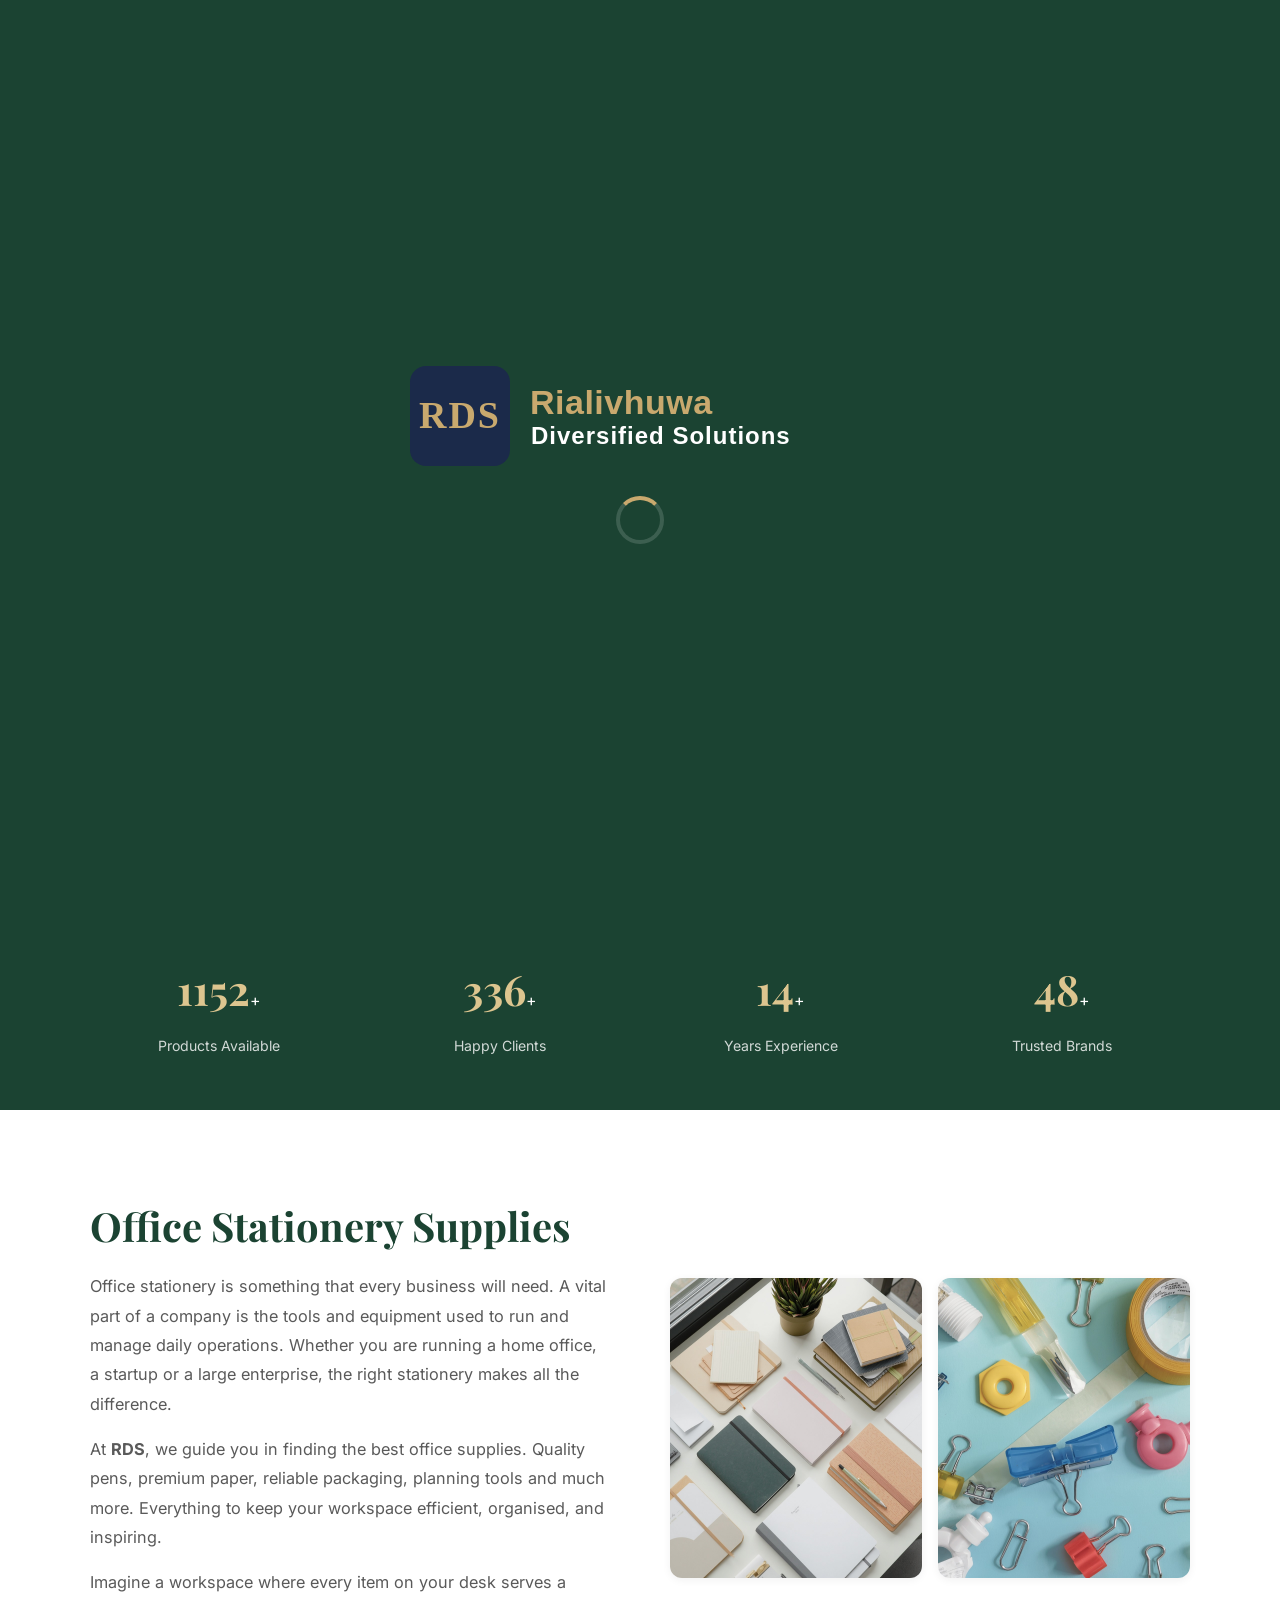
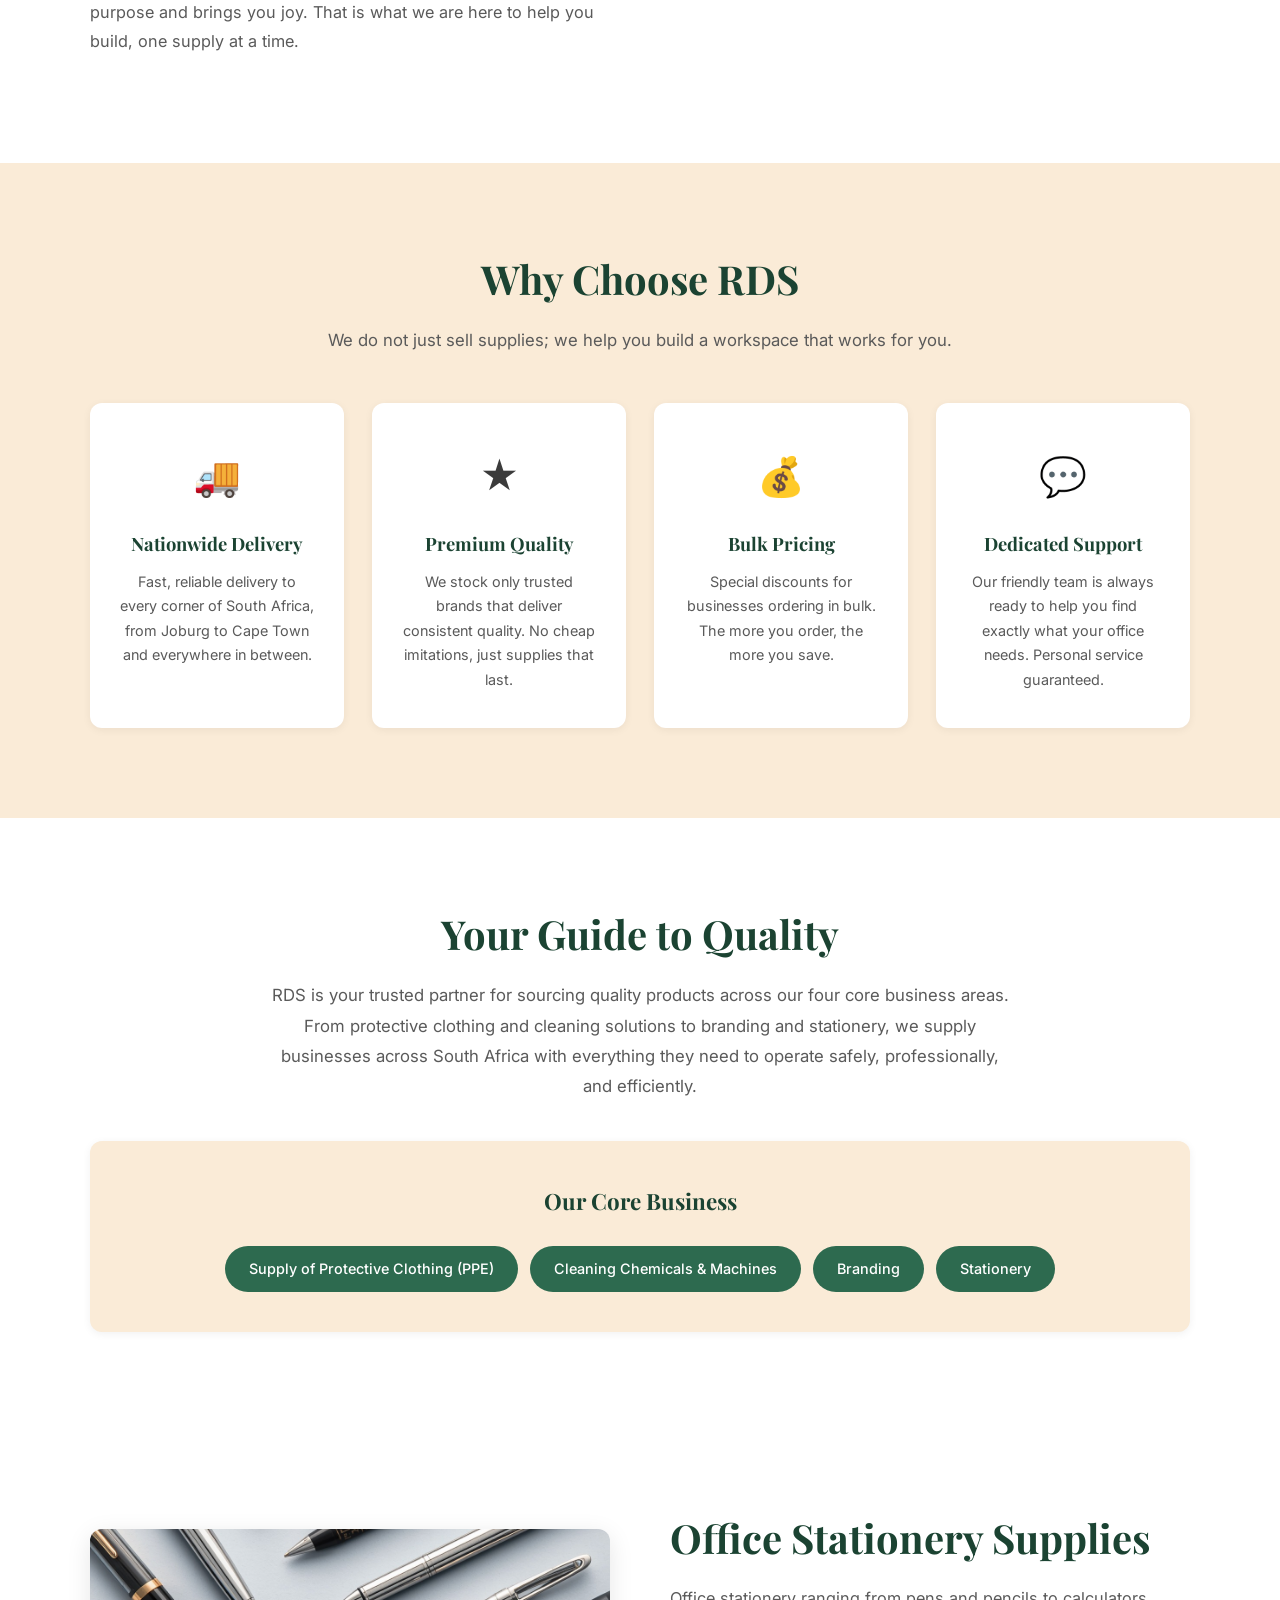
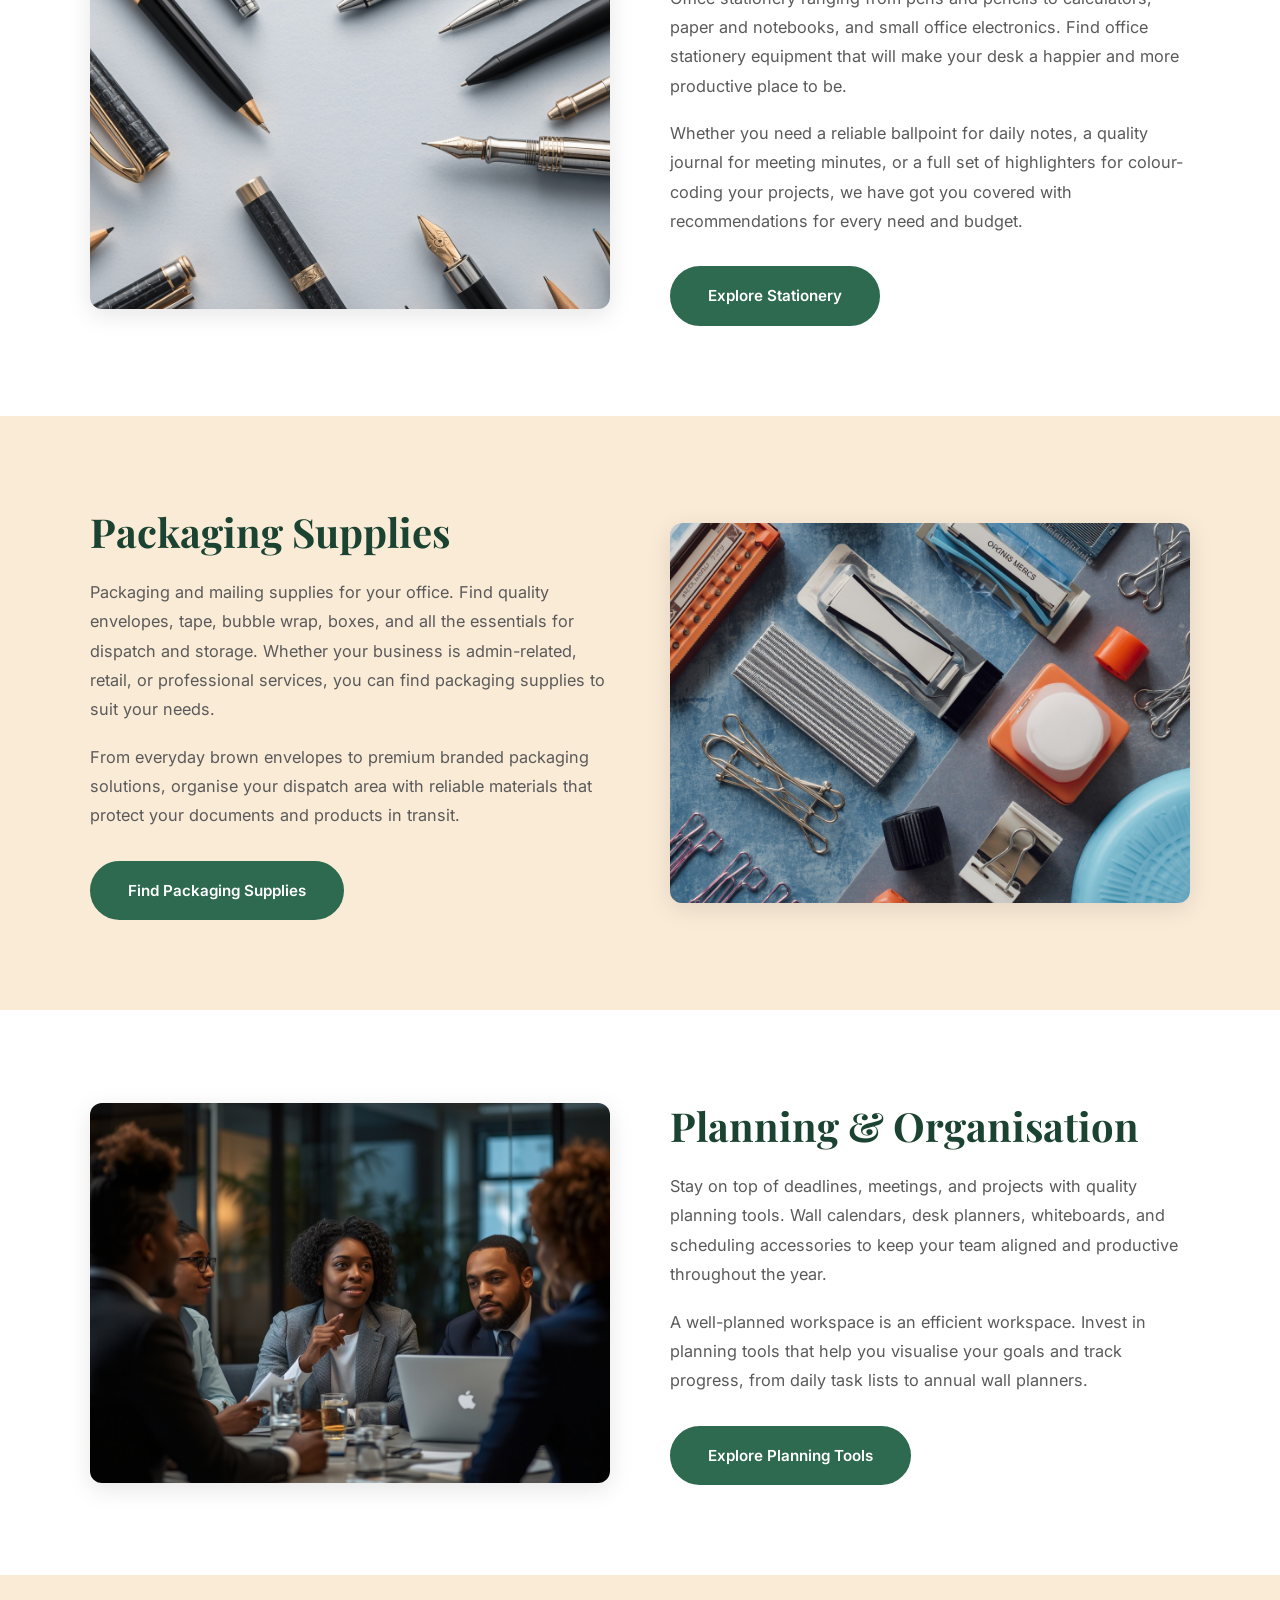
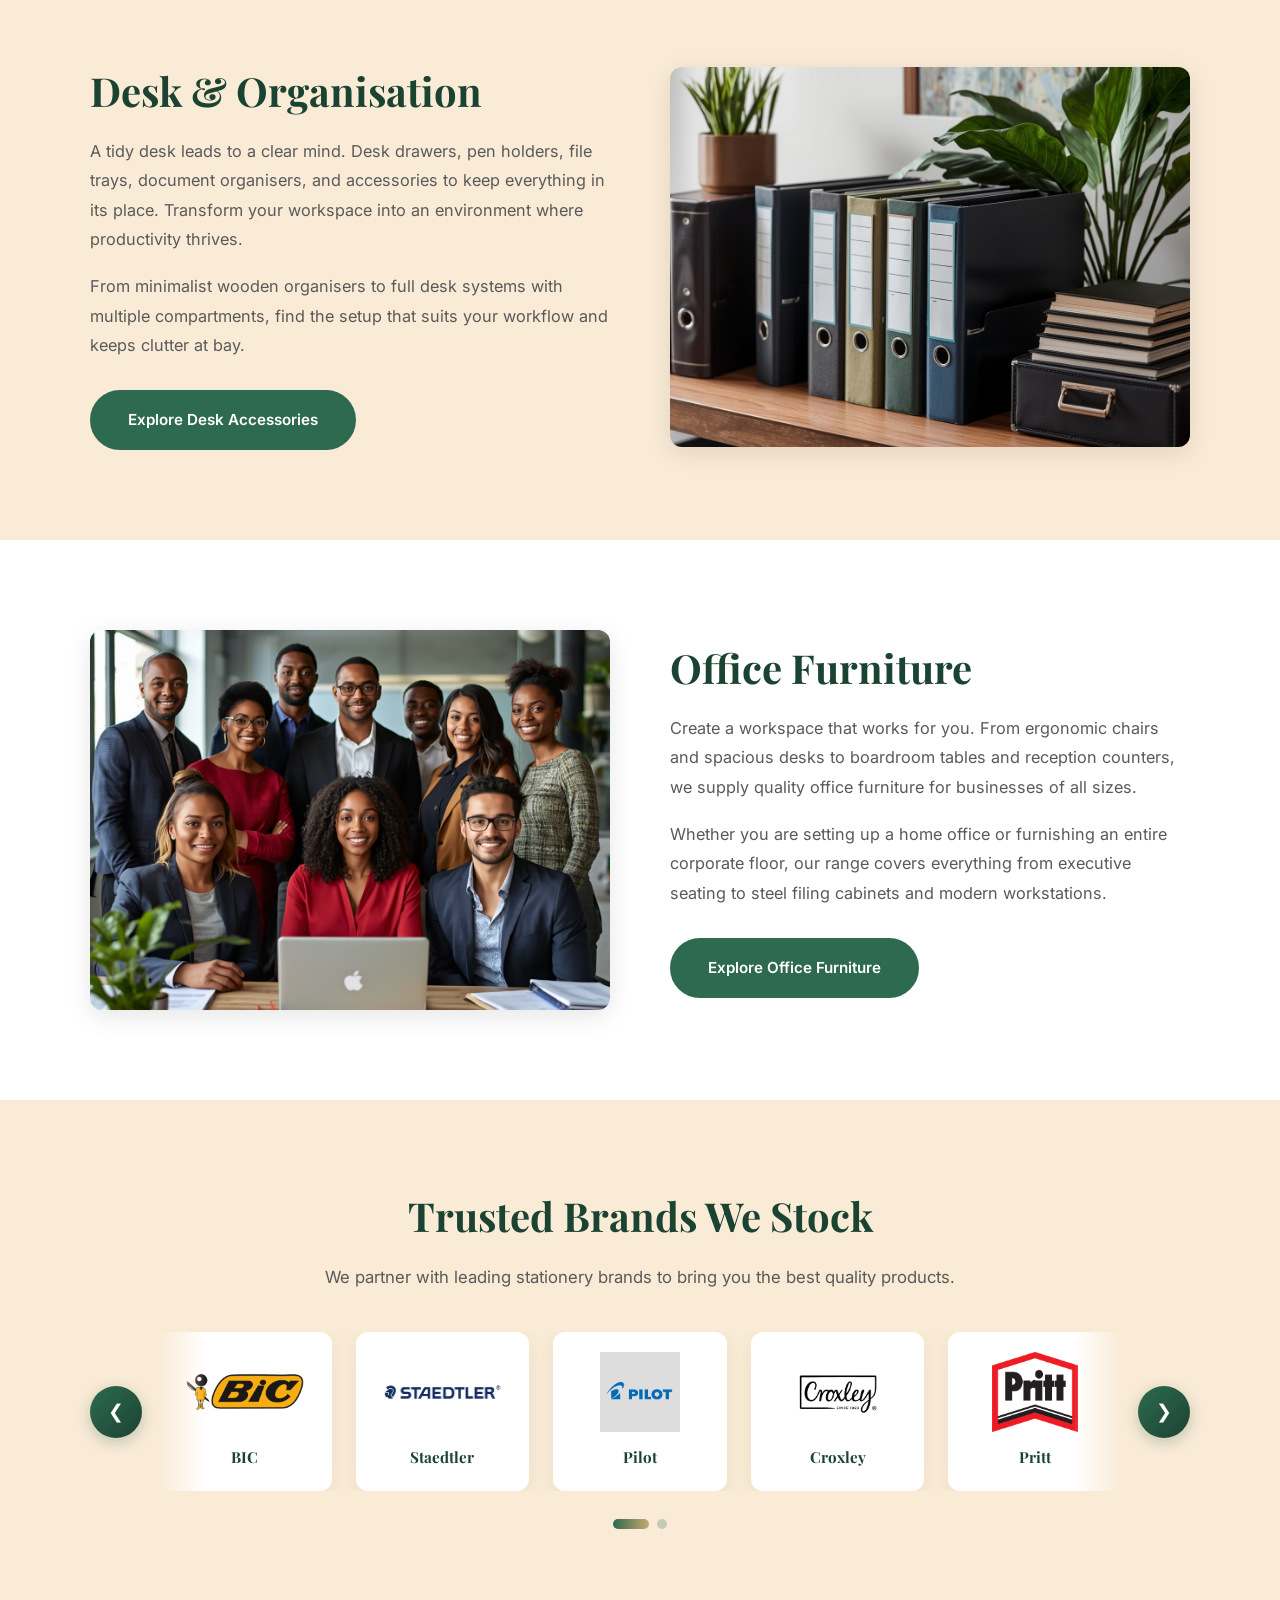
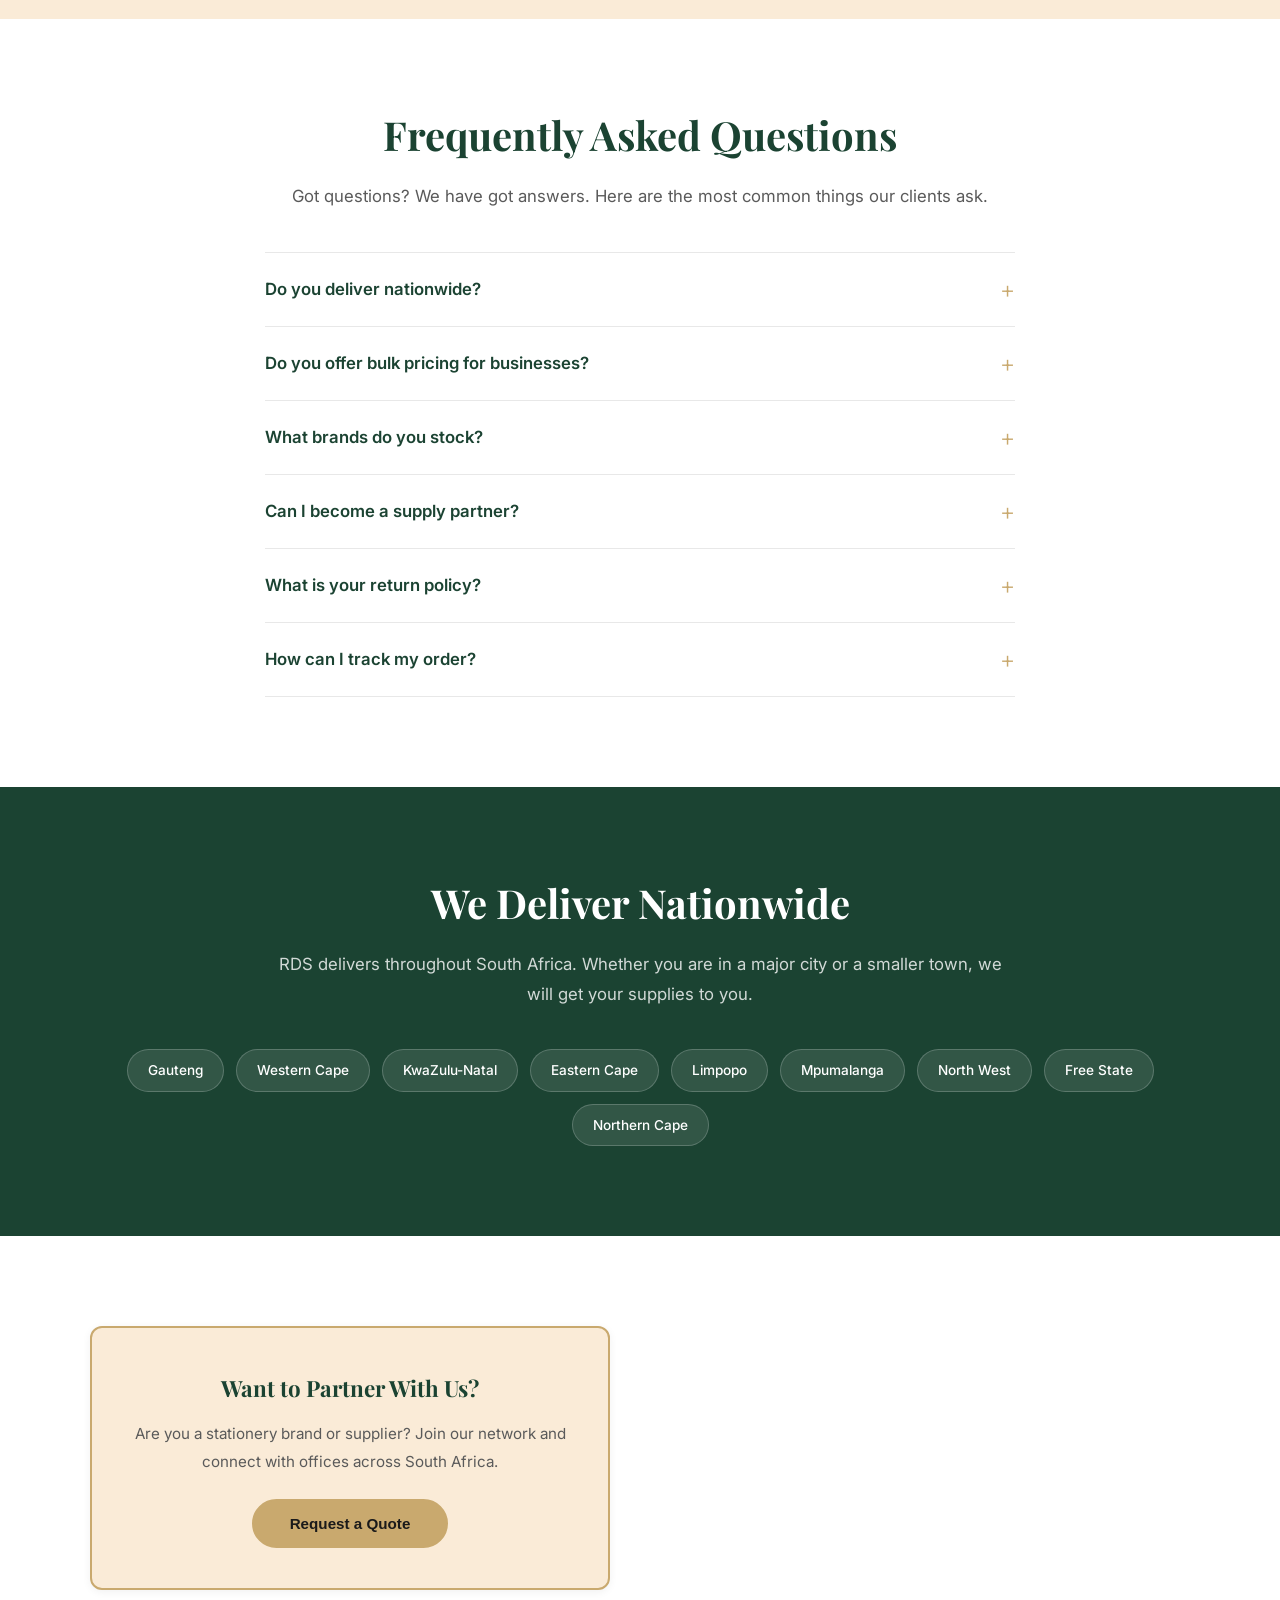
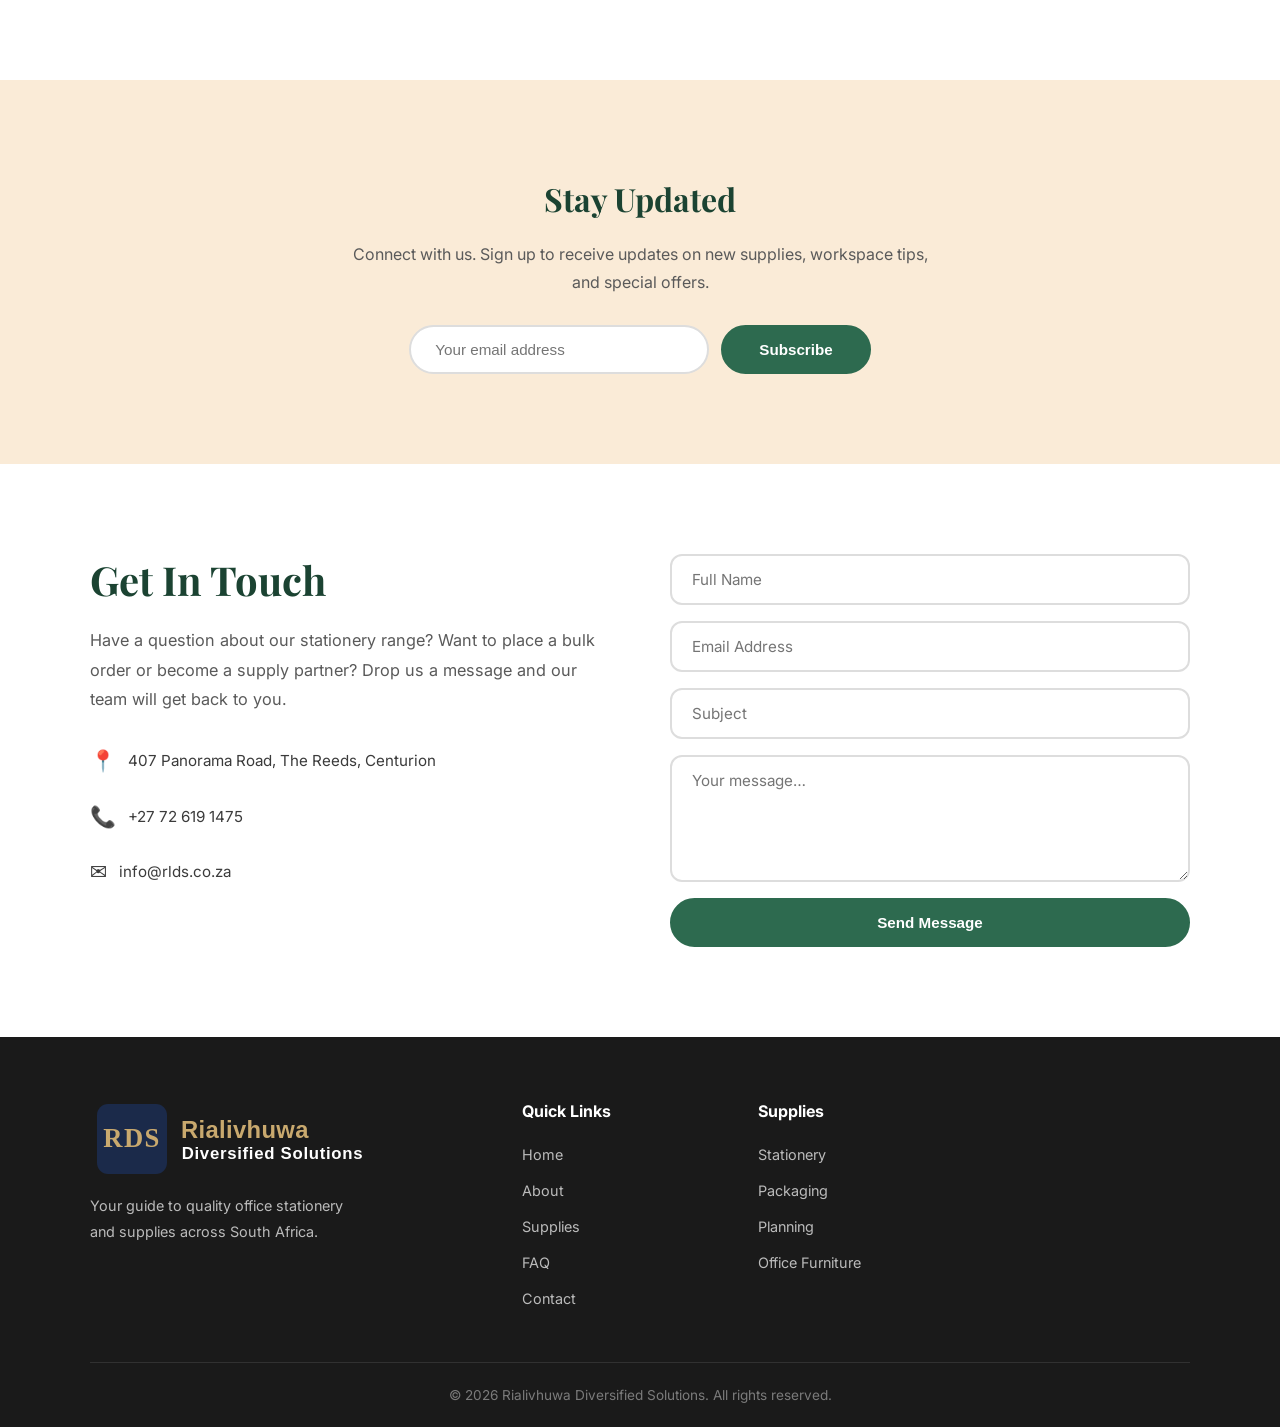
<file: index.html>
<!DOCTYPE html>
<html lang="en">
<head>
  <meta charset="UTF-8" />
  <meta name="viewport" content="width=device-width, initial-scale=1.0" />
  <title>RDS Office Stationery: Your Guide to Quality Office Supplies</title>
  <link rel="stylesheet" href="styles.css" />
  <link rel="preconnect" href="https://fonts.googleapis.com" />
  <link rel="preconnect" href="https://fonts.gstatic.com" crossorigin />
  <link href="https://fonts.googleapis.com/css2?family=Playfair+Display:wght@500;700&family=Inter:wght@400;500;600&display=swap" rel="stylesheet" />
</head>
<body>

  <!-- ============ SKIP TO CONTENT (A11y) ============ -->
  <a href="#about" class="skip-link">Skip to main content</a>

  <!-- ============ PAGE LOADER ============ -->
  <div class="page-loader" id="pageLoader" role="status" aria-label="Loading page">
    <img src="RLDS Logo.svg" alt="RDS" class="loader-logo" />
    <div class="loader-spinner"></div>
  </div>

  <!-- ============ SCROLL PROGRESS BAR ============ -->
  <div class="scroll-progress" id="scrollProgress"></div>

  <!-- ============ NAVBAR ============ -->
  <header class="navbar" id="navbar">
    <div class="container navbar__inner">
      <a href="#" class="navbar__logo">
        <img src="RLDS Logo.svg" alt="Rialivhuwa Diversified Solutions" class="navbar__logo-img" />
      </a>
      <nav class="navbar__links" id="navLinks" aria-label="Main navigation">
        <a href="#home">Home</a>
        <a href="about.html">About</a>
        <a href="ppe.html">PPE</a>
        <a href="cleaning.html">Cleaning</a>
        <a href="branding.html">Branding</a>
        <a href="stationery.html">Stationery</a>
        <a href="#contact">Contact</a>
        <a href="#" class="quote-trigger nav-quote-btn">Get Quote</a>
      </nav>
      <button class="navbar__toggle" id="navToggle" aria-label="Toggle navigation">
        <span></span><span></span><span></span>
      </button>
    </div>
  </header>

  <!-- ============ HERO (Parallax + Typing) ============ -->
  <section class="hero" id="home">
    <div class="hero__parallax" id="heroParallax"></div>
    <div class="hero__overlay"></div>
    <div class="container hero__content">
      <h3 class="hero__tagline">RIALIVHUWA DIVERSIFIED SOLUTIONS</h3>
      <h1 class="hero__title">Your Guide to Quality<br /><span class="text-accent" id="typingText"></span></h1>
      <p class="hero__subtitle">Your trusted partner for Protective Clothing (PPE), Cleaning Chemicals &amp; Machines, Branding, and Stationery, supplying South African businesses with quality products at competitive prices.</p>
      <div class="hero__buttons">
        <a href="#about" class="btn btn--primary">Learn More</a>
        <button class="btn btn--outline quote-trigger">Request a Quote</button>
      </div>
    </div>
  </section>

  <!-- ============ STATS COUNTERS ============ -->
  <section class="stats" id="stats">
    <div class="container stats__grid">
      <div class="stat">
        <span class="stat__number" data-target="1200">0</span>+
        <span class="stat__label">Products Available</span>
      </div>
      <div class="stat">
        <span class="stat__number" data-target="350">0</span>+
        <span class="stat__label">Happy Clients</span>
      </div>
      <div class="stat">
        <span class="stat__number" data-target="15">0</span>+
        <span class="stat__label">Years Experience</span>
      </div>
      <div class="stat">
        <span class="stat__number" data-target="50">0</span>+
        <span class="stat__label">Trusted Brands</span>
      </div>
    </div>
  </section>

  <!-- ============ INTRO / ABOUT ============ -->
  <section class="intro section reveal-section" data-reveal="left" id="about">
    <div class="container intro__grid">
      <div class="intro__text">
        <h2 class="section__title">Office Stationery Supplies</h2>
        <p>Office stationery is something that every business will need. A vital part of a company is the tools and equipment used to run and manage daily operations. Whether you are running a home office, a startup or a large enterprise, the right stationery makes all the difference.</p>
        <p>At <strong>RDS</strong>, we guide you in finding the best office supplies. Quality pens, premium paper, reliable packaging, planning tools and much more. Everything to keep your workspace efficient, organised, and inspiring.</p>
        <p>Imagine a workspace where every item on your desk serves a purpose and brings you joy. That is what we are here to help you build, one supply at a time.</p>
      </div>
      <div class="intro__images">
        <img src="img/WhatsApp%20Image%202026-05-17%20at%203.31.13%20PM.jpeg" alt="Organised office desk with stationery" loading="lazy" />
        <img src="img/WhatsApp%20Image%202026-05-17%20at%203.39.08%20PM.jpeg" alt="Office supplies flat lay" loading="lazy" />
      </div>
    </div>
  </section>

  <!-- ============ WHY CHOOSE US ============ -->
  <section class="why-us section reveal-section" data-reveal="right" id="why-us">
    <div class="container">
      <h2 class="section__title center">Why Choose RDS</h2>
      <p class="section__desc center">We do not just sell supplies; we help you build a workspace that works for you.</p>
      <div class="why-us__grid">
        <div class="why-card">
          <div class="why-card__icon">&#128666;</div>
          <h3>Nationwide Delivery</h3>
          <p>Fast, reliable delivery to every corner of South Africa, from Joburg to Cape Town and everywhere in between.</p>
        </div>
        <div class="why-card">
          <div class="why-card__icon">&#9733;</div>
          <h3>Premium Quality</h3>
          <p>We stock only trusted brands that deliver consistent quality. No cheap imitations, just supplies that last.</p>
        </div>
        <div class="why-card">
          <div class="why-card__icon">&#128176;</div>
          <h3>Bulk Pricing</h3>
          <p>Special discounts for businesses ordering in bulk. The more you order, the more you save.</p>
        </div>
        <div class="why-card">
          <div class="why-card__icon">&#128172;</div>
          <h3>Dedicated Support</h3>
          <p>Our friendly team is always ready to help you find exactly what your office needs. Personal service guaranteed.</p>
        </div>
      </div>
    </div>
  </section>

  <!-- ============ FIND SUPPLIES ============ -->
  <section class="find-supplies section reveal-section" data-reveal="left" id="supplies">
    <div class="container">
      <h2 class="section__title center">Your Guide to Quality</h2>
      <p class="section__desc center">RDS is your trusted partner for sourcing quality products across our four core business areas. From protective clothing and cleaning solutions to branding and stationery, we supply businesses across South Africa with everything they need to operate safely, professionally, and efficiently.</p>

      <div class="supply-list">
        <h3>Our Core Business</h3>
        <div class="supply-list__items">
          <a href="ppe.html"><span>Supply of Protective Clothing (PPE)</span></a>
          <a href="cleaning.html"><span>Cleaning Chemicals &amp; Machines</span></a>
          <a href="branding.html"><span>Branding</span></a>
          <a href="stationery.html"><span>Stationery</span></a>
        </div>
      </div>
    </div>
  </section>

  <!-- ============ STATIONERY SECTION ============ -->
  <section class="content-block section reveal-section" data-reveal="right" id="stationery">
    <div class="container content-block__grid">
      <div class="content-block__image">
        <img src="img/WhatsApp%20Image%202026-05-17%20at%203.29.58%20PM.jpeg" alt="Pens and stationery items" loading="lazy" />
      </div>
      <div class="content-block__text">
        <h2 class="section__title">Office Stationery Supplies</h2>
        <p>Office stationery ranging from pens and pencils to calculators, paper and notebooks, and small office electronics. Find office stationery equipment that will make your desk a happier and more productive place to be.</p>
        <p>Whether you need a reliable ballpoint for daily notes, a quality journal for meeting minutes, or a full set of highlighters for colour-coding your projects, we have got you covered with recommendations for every need and budget.</p>
        <a href="stationery.html" class="btn btn--primary">Explore Stationery</a>
      </div>
    </div>
  </section>

  <!-- ============ PACKAGING SECTION ============ -->
  <section class="content-block content-block--alt section reveal-section" data-reveal="left" id="packaging">
    <div class="container content-block__grid content-block__grid--reverse">
      <div class="content-block__image">
        <img src="img/WhatsApp%20Image%202026-05-17%20at%203.39.08%20PM%20(2).jpeg" alt="Packaging and office supplies" loading="lazy" />
      </div>
      <div class="content-block__text">
        <h2 class="section__title">Packaging Supplies</h2>
        <p>Packaging and mailing supplies for your office. Find quality envelopes, tape, bubble wrap, boxes, and all the essentials for dispatch and storage. Whether your business is admin-related, retail, or professional services, you can find packaging supplies to suit your needs.</p>
        <p>From everyday brown envelopes to premium branded packaging solutions, organise your dispatch area with reliable materials that protect your documents and products in transit.</p>
        <a href="packaging.html" class="btn btn--primary">Find Packaging Supplies</a>
      </div>
    </div>
  </section>

  <!-- ============ PLANNING SECTION ============ -->
  <section class="content-block section reveal-section" data-reveal="right" id="planning">
    <div class="container content-block__grid">
      <div class="content-block__image">
        <img src="img/WhatsApp%20Image%202026-05-17%20at%204.02.59%20PM.jpeg" alt="Business planning and meetings" loading="lazy" />
      </div>
      <div class="content-block__text">
        <h2 class="section__title">Planning &amp; Organisation</h2>
        <p>Stay on top of deadlines, meetings, and projects with quality planning tools. Wall calendars, desk planners, whiteboards, and scheduling accessories to keep your team aligned and productive throughout the year.</p>
        <p>A well-planned workspace is an efficient workspace. Invest in planning tools that help you visualise your goals and track progress, from daily task lists to annual wall planners.</p>
        <a href="planning.html" class="btn btn--primary">Explore Planning Tools</a>
      </div>
    </div>
  </section>

  <!-- ============ DESK & ORGANISATION SECTION ============ -->
  <section class="content-block content-block--alt section reveal-section" data-reveal="left">
    <div class="container content-block__grid content-block__grid--reverse">
      <div class="content-block__image">
        <img src="img/WhatsApp%20Image%202026-05-17%20at%203.32.45%20PM.jpeg" alt="Desk organisation accessories" loading="lazy" />
      </div>
      <div class="content-block__text">
        <h2 class="section__title">Desk &amp; Organisation</h2>
        <p>A tidy desk leads to a clear mind. Desk drawers, pen holders, file trays, document organisers, and accessories to keep everything in its place. Transform your workspace into an environment where productivity thrives.</p>
        <p>From minimalist wooden organisers to full desk systems with multiple compartments, find the setup that suits your workflow and keeps clutter at bay.</p>
        <a href="desk-organisation.html" class="btn btn--primary">Explore Desk Accessories</a>
      </div>
    </div>
  </section>

  <!-- ============ OFFICE FURNITURE SECTION ============ -->
  <section class="content-block section reveal-section" data-reveal="right">
    <div class="container content-block__grid">
      <div class="content-block__image">
        <img src="img/WhatsApp%20Image%202026-05-17%20at%204.02.59%20PM%20(1).jpeg" alt="Modern office setup" loading="lazy" />
      </div>
      <div class="content-block__text">
        <h2 class="section__title">Office Furniture</h2>
        <p>Create a workspace that works for you. From ergonomic chairs and spacious desks to boardroom tables and reception counters, we supply quality office furniture for businesses of all sizes.</p>
        <p>Whether you are setting up a home office or furnishing an entire corporate floor, our range covers everything from executive seating to steel filing cabinets and modern workstations.</p>
        <a href="furniture.html" class="btn btn--primary">Explore Office Furniture</a>
      </div>
    </div>
  </section>

  <!-- ============ BRAND LOGOS ============ -->
  <section class="brands section">
    <div class="container">
      <h2 class="section__title center">Trusted Brands We Stock</h2>
      <p class="section__desc center">We partner with leading stationery brands to bring you the best quality products.</p>
      <div class="brands-carousel" id="brandsCarousel">
        <button class="brands-carousel__btn brands-carousel__btn--prev" id="brandsPrev" aria-label="Previous brands">&#10094;</button>
        <div class="brands-carousel__track-wrapper">
          <div class="brands-carousel__track" id="brandsTrack">
            <div class="brand-item"><img src="brand%20logo/stationery%20brands/Bic-Logo-700x394.png" alt="BIC" /><span>BIC</span></div>
            <div class="brand-item"><img src="brand%20logo/stationery%20brands/Staedtler-Logo.png" alt="Staedtler" /><span>Staedtler</span></div>
            <div class="brand-item"><img src="brand%20logo/stationery%20brands/pilot.jpg" alt="Pilot" /><span>Pilot</span></div>
            <div class="brand-item"><img src="brand%20logo/stationery%20brands/OIP.webp" alt="Croxley" /><span>Croxley</span></div>
            <div class="brand-item"><img src="brand%20logo/stationery%20brands/pritt-logo.png" alt="Pritt" /><span>Pritt</span></div>
            <div class="brand-item"><img src="brand%20logo/stationery%20brands/scotch.webp" alt="Scotch" /><span>Scotch</span></div>
            <div class="brand-item"><img src="brand%20logo/stationery%20brands/mondi.png" alt="Mondi" /><span>Mondi</span></div>
            <div class="brand-item"><img src="brand%20logo/stationery%20brands/treeline-bio_BIG-84b2f8ee.png" alt="Treeline" /><span>Treeline</span></div>
            <div class="brand-item"><img src="brand%20logo/stationery%20brands/banrex.jpg" alt="Bantex" /><span>Bantex</span></div>
            <div class="brand-item"><img src="brand%20logo/stationery%20brands/ogp_TOP.png" alt="Pentel" /><span>Pentel</span></div>
          </div>
        </div>
        <button class="brands-carousel__btn brands-carousel__btn--next" id="brandsNext" aria-label="Next brands">&#10095;</button>
      </div>
      <div class="brands-carousel__progress" id="brandsDots"></div>
    </div>
  </section>

  <!-- ============ FAQ ACCORDION ============ -->
  <section class="faq section reveal-section" data-reveal="right" id="faq">
    <div class="container">
      <h2 class="section__title center">Frequently Asked Questions</h2>
      <p class="section__desc center">Got questions? We have got answers. Here are the most common things our clients ask.</p>
      <div class="faq__list">
        <div class="faq-item">
          <button class="faq-item__question">
            <span>Do you deliver nationwide?</span>
            <span class="faq-icon">+</span>
          </button>
          <div class="faq-item__answer">
            <p>Yes! We deliver to all major cities and towns across South Africa including Johannesburg, Cape Town, Durban, Pretoria, and many more. Standard delivery takes 2-5 business days depending on your location.</p>
          </div>
        </div>
        <div class="faq-item">
          <button class="faq-item__question">
            <span>Do you offer bulk pricing for businesses?</span>
            <span class="faq-icon">+</span>
          </button>
          <div class="faq-item__answer">
            <p>Absolutely! We offer special bulk pricing for businesses of all sizes. Contact our sales team with your requirements and we will put together a custom quote for you.</p>
          </div>
        </div>
        <div class="faq-item">
          <button class="faq-item__question">
            <span>What brands do you stock?</span>
            <span class="faq-icon">+</span>
          </button>
          <div class="faq-item__answer">
            <p>We stock over 50 trusted brands including BIC, Staedtler, Pilot, Croxley, Pritt, Scotch, Mondi, Treeline, Bantex, and many more. We are always adding new quality brands to our range.</p>
          </div>
        </div>
        <div class="faq-item">
          <button class="faq-item__question">
            <span>Can I become a supply partner?</span>
            <span class="faq-icon">+</span>
          </button>
          <div class="faq-item__answer">
            <p>Yes! If you are a stationery brand or manufacturer, we would love to hear from you. Use our contact form or email us directly to discuss partnership opportunities.</p>
          </div>
        </div>
        <div class="faq-item">
          <button class="faq-item__question">
            <span>What is your return policy?</span>
            <span class="faq-icon">+</span>
          </button>
          <div class="faq-item__answer">
            <p>We offer a 30-day return policy on all unopened items in their original packaging. If you receive a defective product, we will replace it at no extra charge. Contact our support team to initiate a return.</p>
          </div>
        </div>
        <div class="faq-item">
          <button class="faq-item__question">
            <span>How can I track my order?</span>
            <span class="faq-icon">+</span>
          </button>
          <div class="faq-item__answer">
            <p>Once your order is dispatched, you will receive an email with a tracking number and a link to track your delivery in real-time. You can also contact us directly for order status updates.</p>
          </div>
        </div>
      </div>
    </div>
  </section>

  <!-- ============ DELIVERY INFO ============ -->
  <section class="delivery section">
    <div class="container">
      <h2 class="section__title center">We Deliver Nationwide</h2>
      <p class="section__desc center">RDS delivers throughout South Africa. Whether you are in a major city or a smaller town, we will get your supplies to you.</p>
      <div class="delivery__locations">
        <span>Gauteng</span>
        <span>Western Cape</span>
        <span>KwaZulu-Natal</span>
        <span>Eastern Cape</span>
        <span>Limpopo</span>
        <span>Mpumalanga</span>
        <span>North West</span>
        <span>Free State</span>
        <span>Northern Cape</span>
      </div>
    </div>
  </section>

  <!-- ============ SOCIAL / FOLLOW ============ -->
  <section class="social section">
    <div class="container social__inner">
      <div class="social__cta">
        <div class="membership-card">
          <h3>Want to Partner With Us?</h3>
          <p>Are you a stationery brand or supplier? Join our network and connect with offices across South Africa.</p>
          <button class="btn btn--accent quote-trigger">Request a Quote</button>
        </div>
      </div>
    </div>
  </section>

  <!-- ============ NEWSLETTER ============ -->
  <section class="newsletter section">
    <div class="container newsletter__inner">
      <h2>Stay Updated</h2>
      <p>Connect with us. Sign up to receive updates on new supplies, workspace tips, and special offers.</p>
      <form class="newsletter__form" id="newsletterForm">
        <input type="email" placeholder="Your email address" required aria-label="Email address" />
        <button type="submit" class="btn btn--primary">Subscribe</button>
      </form>
    </div>
  </section>

  <!-- ============ CONTACT ============ -->
  <section class="contact section" id="contact">
    <div class="container contact__grid">
      <div class="contact__info">
        <h2 class="section__title">Get In Touch</h2>
        <p>Have a question about our stationery range? Want to place a bulk order or become a supply partner? Drop us a message and our team will get back to you.</p>
        <ul class="contact__details">
          <li>
            <span class="contact__icon">&#128205;</span>
            <span>407 Panorama Road, The Reeds, Centurion</span>
          </li>
          <li>
            <span class="contact__icon">&#128222;</span>
            <span>+27 72 619 1475</span>
          </li>
          <li>
            <span class="contact__icon">&#9993;</span>
            <span>info@rlds.co.za</span>
          </li>
        </ul>
      </div>
      <form class="contact__form" id="contactForm" action="https://formsubmit.co/info@rlds.co.za" method="POST">
        <input type="hidden" name="_subject" value="New message from RDS website">
        <input type="hidden" name="_captcha" value="false">
        <input type="hidden" name="_next" value="https://thabangjm.github.io/rlds-website/index.html#contact">
        <input type="text" name="name" placeholder="Full Name" required />
        <input type="email" name="email" placeholder="Email Address" required />
        <input type="text" name="subject" placeholder="Subject" required />
        <textarea rows="5" name="message" placeholder="Your message…" required></textarea>
        <button type="submit" class="btn btn--primary">Send Message</button>
      </form>
    </div>
  </section>

  <!-- ============ FOOTER ============ -->
  <footer class="footer">
    <div class="container footer__grid">
      <div class="footer__brand">
        <a href="#" class="navbar__logo">
          <img src="RLDS Logo.svg" alt="Rialivhuwa Diversified Solutions" class="footer__logo-img" />
        </a>
        <p>Your guide to quality office stationery and supplies across South Africa.</p>
      </div>
      <div class="footer__col">
        <h4>Quick Links</h4>
        <a href="index.html">Home</a>
        <a href="#about">About</a>
        <a href="supplies.html">Supplies</a>
        <a href="#faq">FAQ</a>
        <a href="#contact">Contact</a>
      </div>
      <div class="footer__col">
        <h4>Supplies</h4>
        <a href="stationery.html">Stationery</a>
        <a href="packaging.html">Packaging</a>
        <a href="planning.html">Planning</a>
        <a href="furniture.html">Office Furniture</a>
      </div>

    </div>
    <div class="footer__bottom">
      <div class="container">
        <p>&copy; 2026 Rialivhuwa Diversified Solutions. All rights reserved.</p>
      </div>
    </div>
  </footer>

  <!-- ============ REQUEST A QUOTE MODAL ============ -->
  <div class="modal-overlay" id="quoteModal" role="dialog" aria-modal="true" aria-labelledby="quoteModalTitle">
    <div class="modal">
      <button class="modal__close" id="quoteModalClose" aria-label="Close modal">&times;</button>
      <h2 class="modal__title" id="quoteModalTitle">Request a Quote</h2>
      <p class="modal__desc">Fill in your details and we will get back to you with a custom quote for your office supply needs.</p>
      <form class="modal__form" id="quoteForm">
        <div class="modal__row">
          <input type="text" placeholder="Full Name" required aria-label="Full name" />
          <input type="email" placeholder="Email Address" required aria-label="Email address" />
        </div>
        <div class="modal__row">
          <input type="tel" placeholder="Phone Number" aria-label="Phone number" />
          <input type="text" placeholder="Company Name" aria-label="Company name" />
        </div>
        <textarea rows="4" placeholder="What supplies do you need? Include quantities if possible..." required aria-label="Quote details"></textarea>
        <button type="submit" class="btn btn--primary">Submit Request</button>
      </form>
    </div>
  </div>

  <!-- Back to Top -->
  <button class="back-to-top" id="backToTop" aria-label="Back to top">&#8679;</button>

  <!-- WhatsApp Floating Button -->
  <a href="https://wa.me/27726191475" target="_blank" rel="noopener noreferrer" class="whatsapp-btn" aria-label="Chat on WhatsApp">
    <svg viewBox="0 0 32 32" width="28" height="28" fill="#fff">
      <path d="M16.004 0C7.164 0 .004 7.16.004 16c0 2.82.736 5.58 2.136 8.008L.004 32l8.196-2.108A15.93 15.93 0 0016.004 32C24.844 32 32 24.84 32 16S24.844 0 16.004 0zm0 29.12a13.08 13.08 0 01-6.86-1.932l-.492-.292-4.86 1.252 1.296-4.728-.324-.512A13.04 13.04 0 012.884 16c0-7.24 5.884-13.12 13.12-13.12 7.24 0 13.12 5.88 13.12 13.12s-5.88 13.12-13.12 13.12zm7.2-9.828c-.396-.2-2.34-1.152-2.704-1.284-.36-.132-.624-.2-.888.2-.264.396-1.02 1.284-1.248 1.548-.228.264-.46.3-.852.1-.396-.2-1.668-.616-3.18-1.96-1.176-1.044-1.968-2.336-2.2-2.732-.228-.396-.024-.612.172-.808.176-.176.396-.46.592-.692.2-.228.264-.396.396-.66.132-.264.068-.492-.032-.692-.1-.2-.888-2.14-1.22-2.932-.32-.768-.644-.664-.888-.676-.228-.012-.492-.016-.756-.016s-.692.1-1.052.492c-.36.396-1.38 1.348-1.38 3.288 0 1.94 1.412 3.816 1.612 4.08.2.264 2.784 4.252 6.744 5.96.944.408 1.68.652 2.256.832.948.3 1.812.26 2.492.156.76-.112 2.34-.956 2.672-1.876.328-.924.328-1.716.228-1.876-.1-.164-.36-.264-.756-.46z"/>
    </svg>
  </a>

  <script src="script.js"></script>
</body>
</html>
</file>
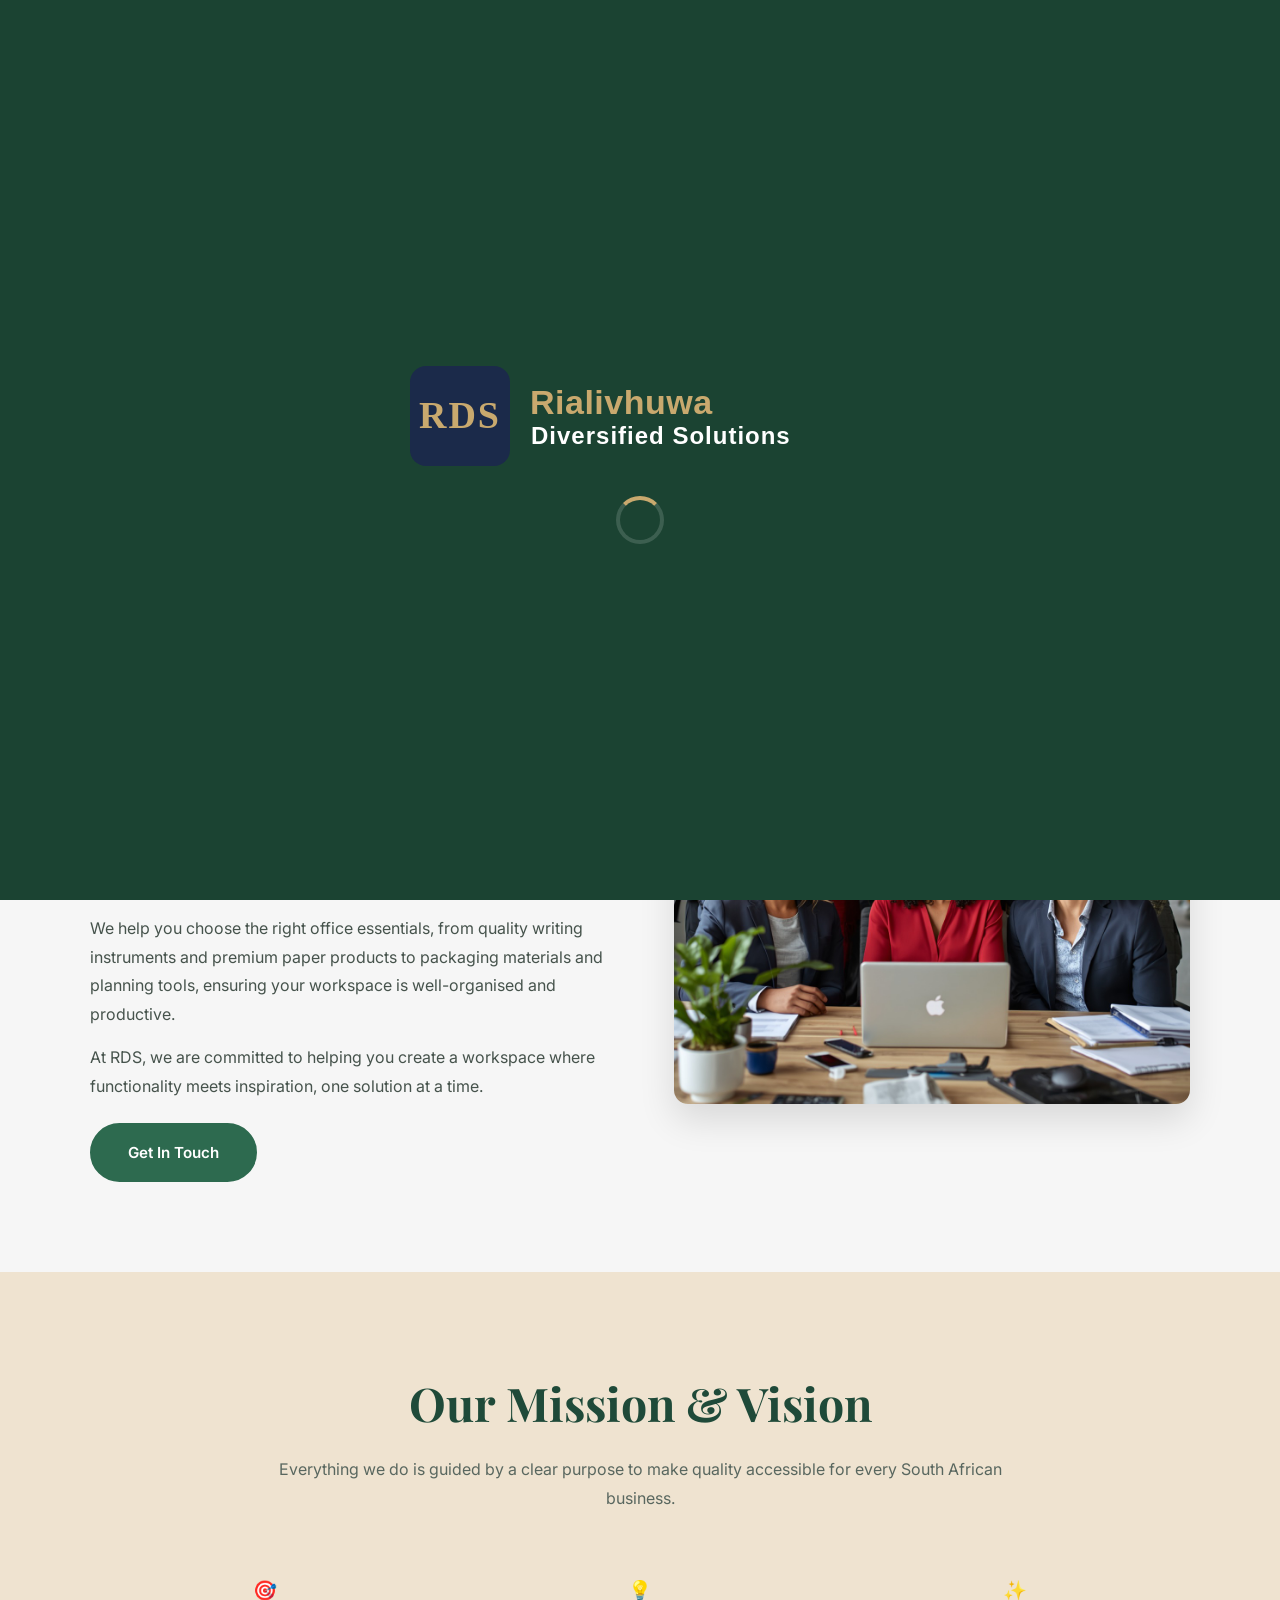
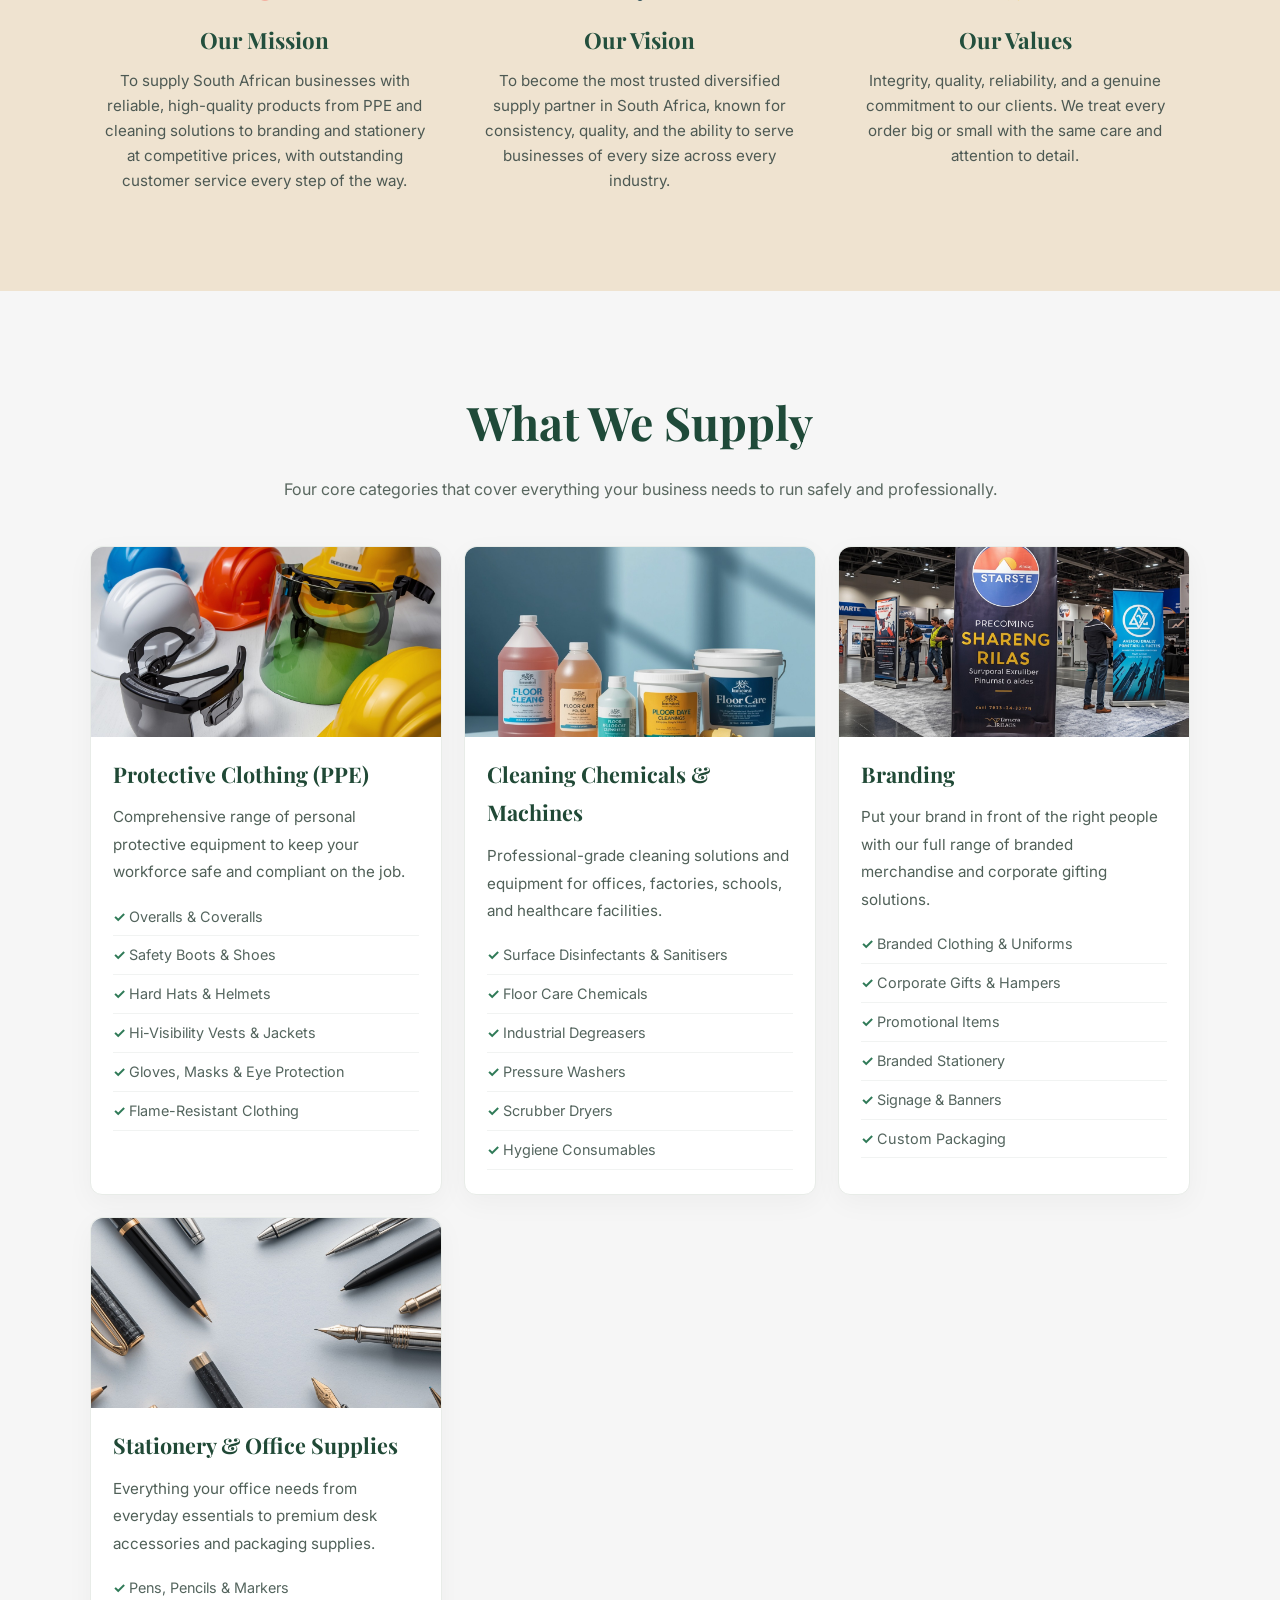
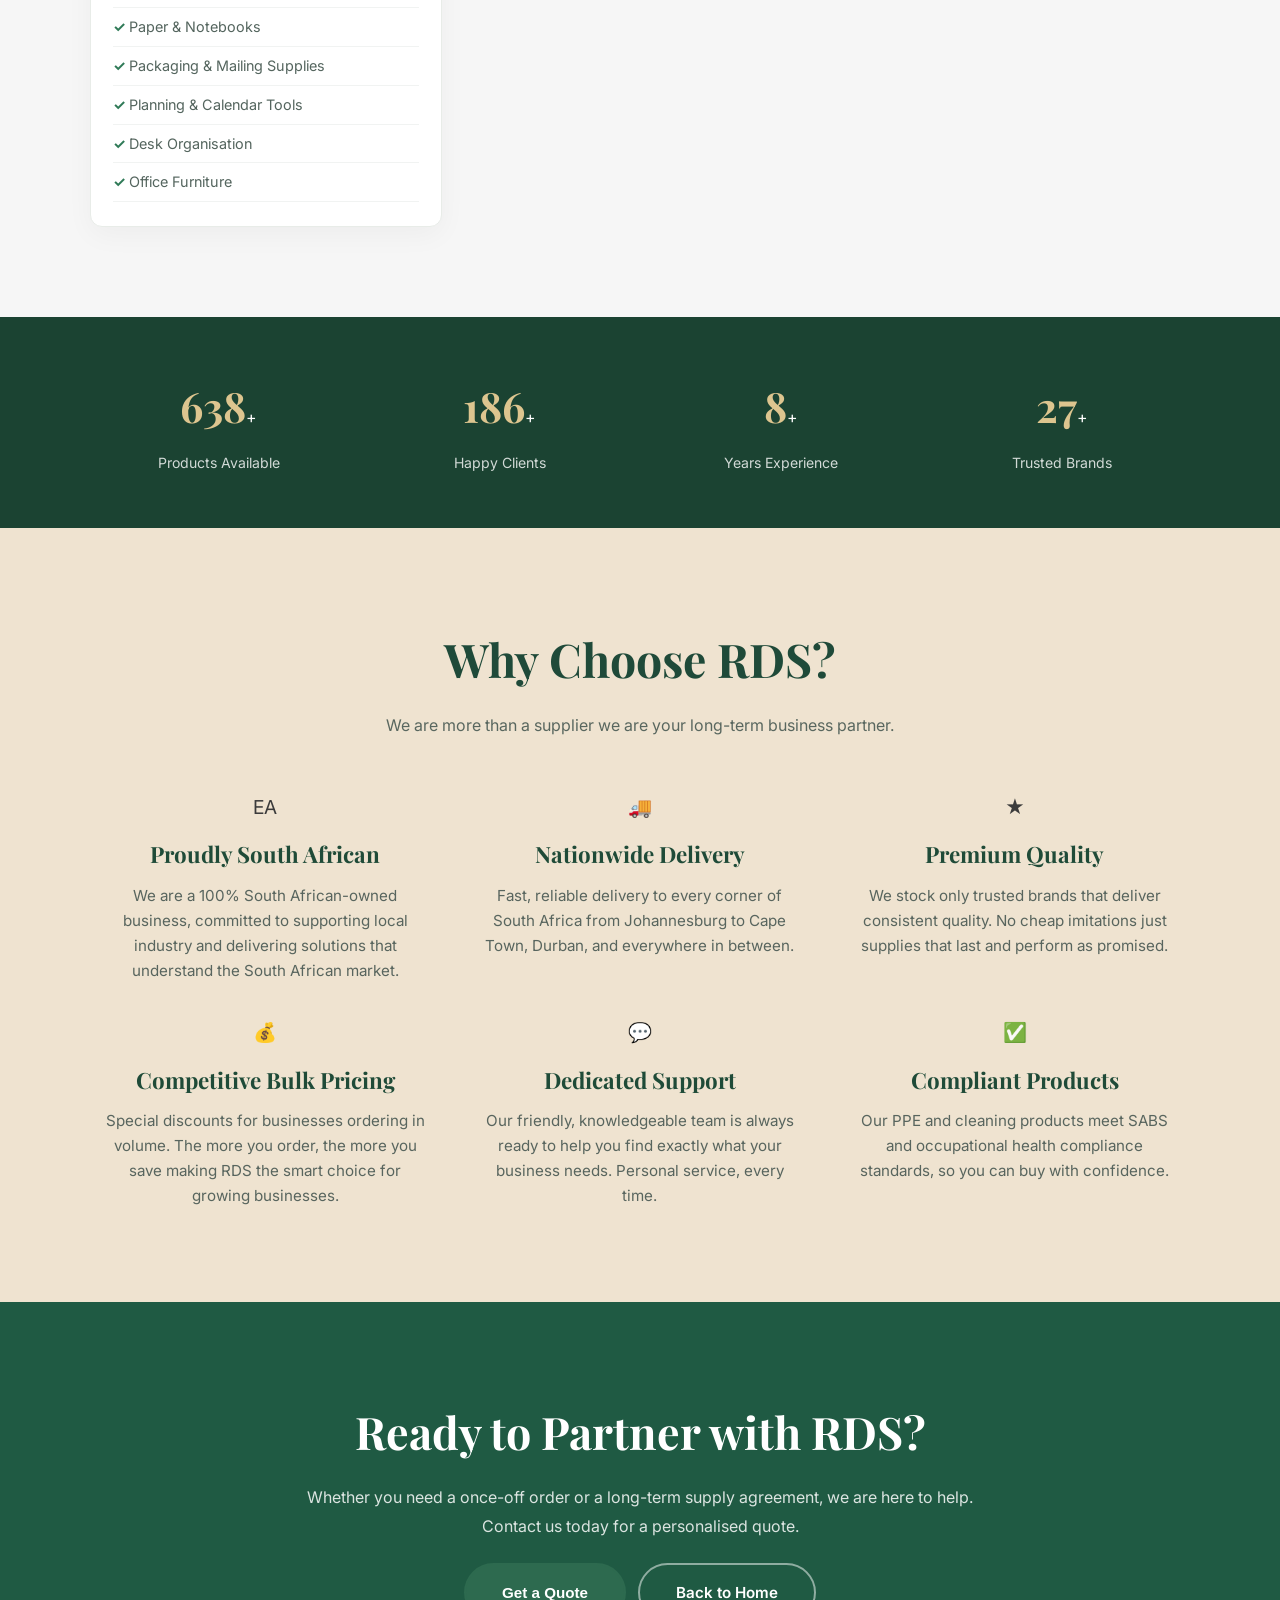
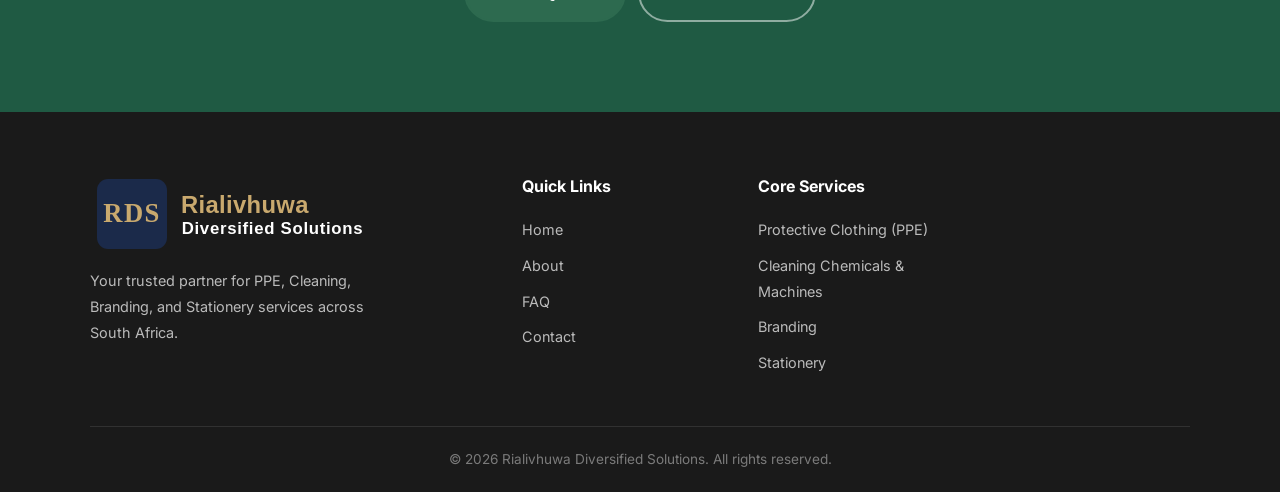
<file: about.html>
<!DOCTYPE html>
<html lang="en">
<head>
  <meta charset="UTF-8" />
  <meta name="viewport" content="width=device-width, initial-scale=1.0" />
  <title>About Us | Rialivhuwa Diversified Solutions</title>
  <link rel="stylesheet" href="styles.css" />
  <link rel="preconnect" href="https://fonts.googleapis.com" />
  <link rel="preconnect" href="https://fonts.gstatic.com" crossorigin />
  <link href="https://fonts.googleapis.com/css2?family=Playfair+Display:wght@500;700&family=Inter:wght@400;500;600&display=swap" rel="stylesheet" />
  <style>
    .about-page {
      background: #f6f6f6;
    }

    .about-hero {
      position: relative;
      min-height: 300px;
      padding-top: 120px;
      display: flex;
      align-items: flex-end;
      background:
        linear-gradient(100deg, rgba(18, 67, 49, 0.9), rgba(50, 126, 85, 0.72)),
        url("img/WhatsApp%20Image%202026-05-17%20at%204.02.59%20PM.jpeg") center/cover no-repeat;
      color: #fff;
    }

    .about-hero__inner {
      width: 100%;
      padding: 48px 0 44px;
    }

    .about-hero__crumbs {
      font-size: 0.82rem;
      opacity: 0.85;
      margin-bottom: 10px;
    }

    .about-hero h1 {
      color: #fff;
      margin-bottom: 8px;
      font-size: clamp(2rem, 6vw, 3.2rem);
    }

    .about-hero p {
      max-width: 520px;
      opacity: 0.93;
      color: #f0f7f2;
    }

    .about-section {
      padding: 90px 0;
    }

    .about-section--light {
      background: #f6f6f6;
    }

    .about-section--cream {
      background: #efe3d0;
    }

    .about-intro {
      display: grid;
      grid-template-columns: 1.05fr 1fr;
      gap: 42px;
      align-items: center;
    }

    .about-intro h2,
    .about-center-title,
    .about-supply-title,
    .about-features-title,
    .about-cta h2 {
      font-family: 'Playfair Display', serif;
      color: #1f4a39;
    }

    .about-intro h2 {
      font-size: clamp(2rem, 5vw, 3rem);
      margin-bottom: 18px;
    }

    .about-intro p {
      color: #46534c;
      margin-bottom: 14px;
    }

    .about-intro .btn {
      margin-top: 8px;
    }

    .about-intro__media img {
      width: 100%;
      border-radius: 14px;
      box-shadow: 0 16px 36px rgba(0, 0, 0, 0.12);
      display: block;
    }

    .about-center-title,
    .about-supply-title,
    .about-features-title {
      text-align: center;
      font-size: clamp(2rem, 5vw, 2.9rem);
      margin-bottom: 10px;
    }

    .about-center-subtitle,
    .about-section-subtitle {
      text-align: center;
      color: #59675f;
      max-width: 740px;
      margin: 0 auto;
    }

    .mission-grid {
      margin-top: 52px;
      display: grid;
      grid-template-columns: repeat(3, minmax(0, 1fr));
      gap: 26px;
    }

    .mission-card {
      text-align: center;
      padding: 8px 14px;
    }

    .mission-card__icon {
      font-size: 1.2rem;
      margin-bottom: 12px;
    }

    .mission-card h3 {
      font-size: 1.4rem;
      margin-bottom: 8px;
      color: #234f3d;
      font-family: 'Playfair Display', serif;
    }

    .mission-card p {
      font-size: 0.95rem;
      line-height: 1.65;
      color: #4d5953;
      max-width: 320px;
      margin: 0 auto;
    }

    .about-supply-grid {
      margin-top: 42px;
      display: grid;
      grid-template-columns: repeat(3, minmax(0, 1fr));
      gap: 22px;
    }

    .supply-card {
      background: #fff;
      border-radius: 12px;
      padding: 24px 22px;
      border: 1px solid #e8ece8;
      box-shadow: 0 8px 28px rgba(0, 0, 0, 0.04);
    }

    .supply-card:nth-child(4) {
      grid-column: 1 / 2;
    }

    .supply-card__image {
      margin: -24px -22px 18px;
      height: 190px;
      overflow: hidden;
      border-radius: 12px 12px 0 0;
    }

    .supply-card__image img {
      width: 100%;
      height: 100%;
      object-fit: cover;
      display: block;
    }

    .supply-card h3 {
      color: #204936;
      font-family: 'Playfair Display', serif;
      font-size: 1.35rem;
      margin-bottom: 10px;
    }

    .supply-card p {
      color: #506058;
      font-size: 0.95rem;
      margin-bottom: 12px;
    }

    .supply-card ul {
      list-style: none;
      margin: 0;
      padding: 0;
    }

    .supply-card li {
      font-size: 0.9rem;
      color: #54655e;
      padding: 6px 0;
      border-bottom: 1px solid #f1f3f2;
    }

    .supply-card li::before {
      content: "✓ ";
      color: #2f7a57;
      font-weight: 700;
    }

    .about-features-grid {
      margin-top: 46px;
      display: grid;
      grid-template-columns: repeat(3, minmax(0, 1fr));
      gap: 24px;
    }

    .about-feature {
      text-align: center;
      padding: 4px 10px;
    }

    .about-feature__icon {
      font-size: 1.2rem;
      margin-bottom: 10px;
    }

    .about-feature h3 {
      color: #1f4b38;
      font-family: 'Playfair Display', serif;
      font-size: 1.4rem;
      margin-bottom: 8px;
    }

    .about-feature p {
      color: #58655e;
      font-size: 0.95rem;
      max-width: 325px;
      margin: 0 auto;
      line-height: 1.65;
    }

    .about-cta {
      background: #1f5a43;
      text-align: center;
      color: #fff;
    }

    .about-cta h2 {
      color: #fff;
      font-size: clamp(2rem, 5vw, 2.8rem);
      margin-bottom: 10px;
    }

    .about-cta p {
      color: rgba(255, 255, 255, 0.84);
      max-width: 670px;
      margin: 0 auto;
    }

    .about-cta__actions {
      margin-top: 22px;
      display: flex;
      gap: 12px;
      justify-content: center;
      flex-wrap: wrap;
    }

    .about-cta__actions .btn--outline {
      color: #fff;
      border-color: rgba(255, 255, 255, 0.5);
    }

    @media (max-width: 1024px) {
      .about-intro {
        grid-template-columns: 1fr;
      }

      .mission-grid,
      .about-supply-grid,
      .about-features-grid {
        grid-template-columns: repeat(2, minmax(0, 1fr));
      }

      .supply-card:nth-child(4) {
        grid-column: auto;
      }
    }

    @media (max-width: 700px) {
      .about-section {
        padding: 72px 0;
      }

      .mission-grid,
      .about-supply-grid,
      .about-features-grid {
        grid-template-columns: 1fr;
      }

      .about-hero {
        min-height: 250px;
      }

      .supply-card__image {
        height: 170px;
      }
    }

    @media (max-width: 480px) {
      .supply-card {
        padding: 20px 18px;
      }

      .supply-card__image {
        margin: -20px -18px 14px;
        height: 155px;
      }
    }

    @media (max-width: 360px) {
      .supply-card {
        padding: 16px 14px;
      }

      .supply-card__image {
        margin: -16px -14px 12px;
        height: 135px;
      }
    }
  </style>
</head>
<body class="about-page">

  <!-- ============ SKIP TO CONTENT (A11y) ============ -->
  <a href="#about-hero" class="skip-link">Skip to main content</a>

  <!-- ============ PAGE LOADER ============ -->
  <div class="page-loader" id="pageLoader" role="status" aria-label="Loading page">
    <img src="RLDS Logo.svg" alt="RDS" class="loader-logo" />
    <div class="loader-spinner"></div>
  </div>

  <!-- ============ SCROLL PROGRESS BAR ============ -->
  <div class="scroll-progress" id="scrollProgress"></div>

  <!-- ============ NAVBAR ============ -->
  <header class="navbar" id="navbar">
    <div class="container navbar__inner">
      <a href="index.html" class="navbar__logo">
        <img src="RLDS Logo.svg" alt="Rialivhuwa Diversified Solutions" class="navbar__logo-img" />
      </a>
      <nav class="navbar__links" id="navLinks" aria-label="Main navigation">
        <a href="index.html">Home</a>
        <a href="about.html" class="active">About</a>
        <a href="ppe.html">PPE</a>
        <a href="cleaning.html">Cleaning</a>
        <a href="branding.html">Branding</a>
        <a href="stationery.html">Stationery</a>
        <a href="index.html#contact">Contact</a>
        <a href="#" class="quote-trigger nav-quote-btn">Get Quote</a>
      </nav>
      <button class="navbar__toggle" id="navToggle" aria-label="Toggle navigation">
        <span></span><span></span><span></span>
      </button>
    </div>
  </header>

  <!-- ============ PAGE HERO ============ -->
  <section class="about-hero" id="about-hero">
    <div class="container about-hero__inner">
      <p class="about-hero__crumbs">Home / About Us</p>
      <h1>About Us</h1>
      <p>Proudly South African. Committed to quality, service, and your success.</p>
    </div>
  </section>

  <!-- ============ WHO WE ARE ============ -->
  <section class="about-section about-section--light reveal-section" data-reveal="left" id="who-we-are">
    <div class="container about-intro">
      <div>
        <h2>Who We Are</h2>
        <p>At RDS, we believe that the success of any business depends on having the right tools, equipment, and working environment. Office stationery is a fundamental part of every organisation, supporting smooth and efficient daily operations, whether for a home office, a growing startup, or a large enterprise.</p>
        <p>In addition to stationery, we offer a wide range of business solutions including cleaning chemicals, industrial and office machinery, durable office furniture, and professional branding services. Our aim is to provide a complete solution that helps businesses operate efficiently and maintain a professional image.</p>
        <p>We help you choose the right office essentials, from quality writing instruments and premium paper products to packaging materials and planning tools, ensuring your workspace is well-organised and productive.</p>
        <p>At RDS, we are committed to helping you create a workspace where functionality meets inspiration, one solution at a time.</p>
        <a href="index.html#contact" class="btn btn--primary">Get In Touch</a>
      </div>
      <div class="about-intro__media">
        <img src="img/WhatsApp%20Image%202026-05-17%20at%204.02.59%20PM%20(1).jpeg" alt="Diverse professional team at work" loading="lazy" style="margin-top: 16px; width: 100%; border-radius: 14px; box-shadow: 0 16px 36px rgba(0,0,0,0.12); display: block;" />
      </div>
    </div>
  </section>

  <!-- ============ MISSION & VISION ============ -->
  <section class="about-section about-section--cream reveal-section" data-reveal="right" id="mission">
    <div class="container">
      <h2 class="about-center-title">Our Mission &amp; Vision</h2>
      <p class="about-center-subtitle">Everything we do is guided by a clear purpose to make quality accessible for every South African business.</p>
      <div class="mission-grid">
        <div class="mission-card">
          <div class="mission-card__icon">&#127919;</div>
          <h3>Our Mission</h3>
          <p>To supply South African businesses with reliable, high-quality products from PPE and cleaning solutions to branding and stationery at competitive prices, with outstanding customer service every step of the way.</p>
        </div>
        <div class="mission-card">
          <div class="mission-card__icon">&#128161;</div>
          <h3>Our Vision</h3>
          <p>To become the most trusted diversified supply partner in South Africa, known for consistency, quality, and the ability to serve businesses of every size across every industry.</p>
        </div>
        <div class="mission-card">
          <div class="mission-card__icon">&#10024;</div>
          <h3>Our Values</h3>
          <p>Integrity, quality, reliability, and a genuine commitment to our clients. We treat every order big or small with the same care and attention to detail.</p>
        </div>
      </div>
    </div>
  </section>

  <!-- ============ WHAT WE SUPPLY ============ -->
  <section class="about-section about-section--light reveal-section" data-reveal="left" id="what-we-supply">
    <div class="container">
      <h2 class="about-supply-title">What We Supply</h2>
      <p class="about-section-subtitle">Four core categories that cover everything your business needs to run safely and professionally.</p>

      <div class="about-supply-grid">
        <article class="supply-card">
          <div class="supply-card__image">
            <img src="img/WhatsApp%20Image%202026-05-17%20at%203.46.56%20PM.jpeg" alt="PPE hard hats and safety equipment" loading="lazy" />
          </div>
          <h3>Protective Clothing (PPE)</h3>
          <p>Comprehensive range of personal protective equipment to keep your workforce safe and compliant on the job.</p>
          <ul>
            <li>Overalls &amp; Coveralls</li>
            <li>Safety Boots &amp; Shoes</li>
            <li>Hard Hats &amp; Helmets</li>
            <li>Hi-Visibility Vests &amp; Jackets</li>
            <li>Gloves, Masks &amp; Eye Protection</li>
            <li>Flame-Resistant Clothing</li>
          </ul>
        </article>

        <article class="supply-card">
          <div class="supply-card__image">
            <img src="img/WhatsApp%20Image%202026-05-17%20at%202.26.06%20PM.jpeg" alt="Cleaning chemicals and solutions" loading="lazy" />
          </div>
          <h3>Cleaning Chemicals &amp; Machines</h3>
          <p>Professional-grade cleaning solutions and equipment for offices, factories, schools, and healthcare facilities.</p>
          <ul>
            <li>Surface Disinfectants &amp; Sanitisers</li>
            <li>Floor Care Chemicals</li>
            <li>Industrial Degreasers</li>
            <li>Pressure Washers</li>
            <li>Scrubber Dryers</li>
            <li>Hygiene Consumables</li>
          </ul>
        </article>

        <article class="supply-card">
          <div class="supply-card__image">
            <img src="img/WhatsApp%20Image%202026-05-17%20at%202.54.48%20PM.jpeg" alt="Branding banners and signage" loading="lazy" />
          </div>
          <h3>Branding</h3>
          <p>Put your brand in front of the right people with our full range of branded merchandise and corporate gifting solutions.</p>
          <ul>
            <li>Branded Clothing &amp; Uniforms</li>
            <li>Corporate Gifts &amp; Hampers</li>
            <li>Promotional Items</li>
            <li>Branded Stationery</li>
            <li>Signage &amp; Banners</li>
            <li>Custom Packaging</li>
          </ul>
        </article>

        <article class="supply-card">
          <div class="supply-card__image">
            <img src="img/WhatsApp%20Image%202026-05-17%20at%203.29.58%20PM.jpeg" alt="Pens and office stationery" loading="lazy" />
          </div>
          <h3>Stationery &amp; Office Supplies</h3>
          <p>Everything your office needs from everyday essentials to premium desk accessories and packaging supplies.</p>
          <ul>
            <li>Pens, Pencils &amp; Markers</li>
            <li>Paper &amp; Notebooks</li>
            <li>Packaging &amp; Mailing Supplies</li>
            <li>Planning &amp; Calendar Tools</li>
            <li>Desk Organisation</li>
            <li>Office Furniture</li>
          </ul>
        </article>
      </div>
    </div>
  </section>

  <!-- ============ STATS ============ -->
  <section class="stats" id="stats">
    <div class="container stats__grid">
      <div class="stat">
        <span class="stat__number" data-target="1200">0</span>+
        <span class="stat__label">Products Available</span>
      </div>
      <div class="stat">
        <span class="stat__number" data-target="350">0</span>+
        <span class="stat__label">Happy Clients</span>
      </div>
      <div class="stat">
        <span class="stat__number" data-target="15">0</span>+
        <span class="stat__label">Years Experience</span>
      </div>
      <div class="stat">
        <span class="stat__number" data-target="50">0</span>+
        <span class="stat__label">Trusted Brands</span>
      </div>
    </div>
  </section>

  <!-- ============ WHY CHOOSE RDS ============ -->
  <section class="about-section about-section--cream reveal-section" data-reveal="right" id="why-rds">
    <div class="container">
      <h2 class="about-features-title">Why Choose RDS?</h2>
      <p class="about-section-subtitle">We are more than a supplier we are your long-term business partner.</p>

      <div class="about-features-grid">
        <article class="about-feature">
          <div class="about-feature__icon">EA</div>
          <h3>Proudly South African</h3>
          <p>We are a 100% South African-owned business, committed to supporting local industry and delivering solutions that understand the South African market.</p>
        </article>
        <article class="about-feature">
          <div class="about-feature__icon">&#128666;</div>
          <h3>Nationwide Delivery</h3>
          <p>Fast, reliable delivery to every corner of South Africa from Johannesburg to Cape Town, Durban, and everywhere in between.</p>
        </article>
        <article class="about-feature">
          <div class="about-feature__icon">★</div>
          <h3>Premium Quality</h3>
          <p>We stock only trusted brands that deliver consistent quality. No cheap imitations just supplies that last and perform as promised.</p>
        </article>
        <article class="about-feature">
          <div class="about-feature__icon">&#128176;</div>
          <h3>Competitive Bulk Pricing</h3>
          <p>Special discounts for businesses ordering in volume. The more you order, the more you save making RDS the smart choice for growing businesses.</p>
        </article>
        <article class="about-feature">
          <div class="about-feature__icon">&#128172;</div>
          <h3>Dedicated Support</h3>
          <p>Our friendly, knowledgeable team is always ready to help you find exactly what your business needs. Personal service, every time.</p>
        </article>
        <article class="about-feature">
          <div class="about-feature__icon">&#9989;</div>
          <h3>Compliant Products</h3>
          <p>Our PPE and cleaning products meet SABS and occupational health compliance standards, so you can buy with confidence.</p>
        </article>
      </div>
    </div>
  </section>

  <!-- ============ CONTACT CTA ============ -->
  <section class="about-section about-cta">
    <div class="container">
      <h2>Ready to Partner with RDS?</h2>
      <p>Whether you need a once-off order or a long-term supply agreement, we are here to help. Contact us today for a personalised quote.</p>
      <div class="about-cta__actions">
        <button class="btn btn--primary quote-trigger">Get a Quote</button>
        <a href="index.html" class="btn btn--outline">Back to Home</a>
      </div>
    </div>
  </section>

  <!-- ============ FOOTER ============ -->
  <footer class="footer">
    <div class="container footer__grid">
      <div class="footer__brand">
        <a href="index.html" class="navbar__logo">
          <img src="RLDS Logo.svg" alt="Rialivhuwa Diversified Solutions" class="footer__logo-img" />
        </a>
        <p>Your trusted partner for PPE, Cleaning, Branding, and Stationery services across South Africa.</p>
      </div>
      <div class="footer__col">
        <h4>Quick Links</h4>
        <a href="index.html">Home</a>
        <a href="about.html">About</a>
        <a href="index.html#faq">FAQ</a>
        <a href="index.html#contact">Contact</a>
      </div>
      <div class="footer__col">
        <h4>Core Services</h4>
        <a href="ppe.html">Protective Clothing (PPE)</a>
        <a href="cleaning.html">Cleaning Chemicals &amp; Machines</a>
        <a href="branding.html">Branding</a>
        <a href="stationery.html">Stationery</a>
      </div>

    </div>
    <div class="footer__bottom">
      <div class="container">
        <p>&copy; 2026 Rialivhuwa Diversified Solutions. All rights reserved.</p>
      </div>
    </div>
  </footer>

  <!-- ============ REQUEST A QUOTE MODAL ============ -->
  <div class="modal-overlay" id="quoteModal" role="dialog" aria-modal="true" aria-labelledby="quoteModalTitle">
    <div class="modal">
      <button class="modal__close" id="quoteModalClose" aria-label="Close modal">&times;</button>
      <h2 class="modal__title" id="quoteModalTitle">Request a Quote</h2>
      <p class="modal__desc">Fill in your details and we will get back to you with a custom quote for your office supply needs.</p>
      <form class="modal__form" id="quoteForm">
        <div class="modal__row">
          <input type="text" placeholder="Full Name" required aria-label="Full name" />
          <input type="email" placeholder="Email Address" required aria-label="Email address" />
        </div>
        <div class="modal__row">
          <input type="tel" placeholder="Phone Number" aria-label="Phone number" />
          <input type="text" placeholder="Company Name" aria-label="Company name" />
        </div>
        <textarea rows="4" placeholder="What supplies do you need? Include quantities if possible..." required aria-label="Quote details"></textarea>
        <button type="submit" class="btn btn--primary">Submit Request</button>
      </form>
    </div>
  </div>

  <!-- Back to Top -->
  <button class="back-to-top" id="backToTop" aria-label="Back to top">&#8679;</button>

  <!-- WhatsApp Floating Button -->
  <a href="https://wa.me/27726191475" target="_blank" rel="noopener noreferrer" class="whatsapp-btn" aria-label="Chat on WhatsApp">
    <svg viewBox="0 0 32 32" width="28" height="28" fill="#fff">
      <path d="M16.004 0C7.164 0 .004 7.16.004 16c0 2.82.736 5.58 2.136 8.008L.004 32l8.196-2.108A15.93 15.93 0 0016.004 32C24.844 32 32 24.84 32 16S24.844 0 16.004 0zm0 29.12a13.08 13.08 0 01-6.86-1.932l-.492-.292-4.86 1.252 1.296-4.728-.324-.512A13.04 13.04 0 012.884 16c0-7.24 5.884-13.12 13.12-13.12 7.24 0 13.12 5.88 13.12 13.12s-5.88 13.12-13.12 13.12zm7.2-9.828c-.396-.2-2.34-1.152-2.704-1.284-.36-.132-.624-.2-.888.2-.264.396-1.02 1.284-1.248 1.548-.228.264-.46.3-.852.1-.396-.2-1.668-.616-3.18-1.96-1.176-1.044-1.968-2.336-2.2-2.732-.228-.396-.024-.612.172-.808.176-.176.396-.46.592-.692.2-.228.264-.396.396-.66.132-.264.068-.492-.032-.692-.1-.2-.888-2.14-1.22-2.932-.32-.768-.644-.664-.888-.676-.228-.012-.492-.016-.756-.016s-.692.1-1.052.492c-.36.396-1.38 1.348-1.38 3.288 0 1.94 1.412 3.816 1.612 4.08.2.264 2.784 4.252 6.744 5.96.944.408 1.68.652 2.256.832.948.3 1.812.26 2.492.156.76-.112 2.34-.956 2.672-1.876.328-.924.328-1.716.228-1.876-.1-.164-.36-.264-.756-.46z"/>
    </svg>
  </a>

  <script src="script.js"></script>
</body>
</html>
</file>
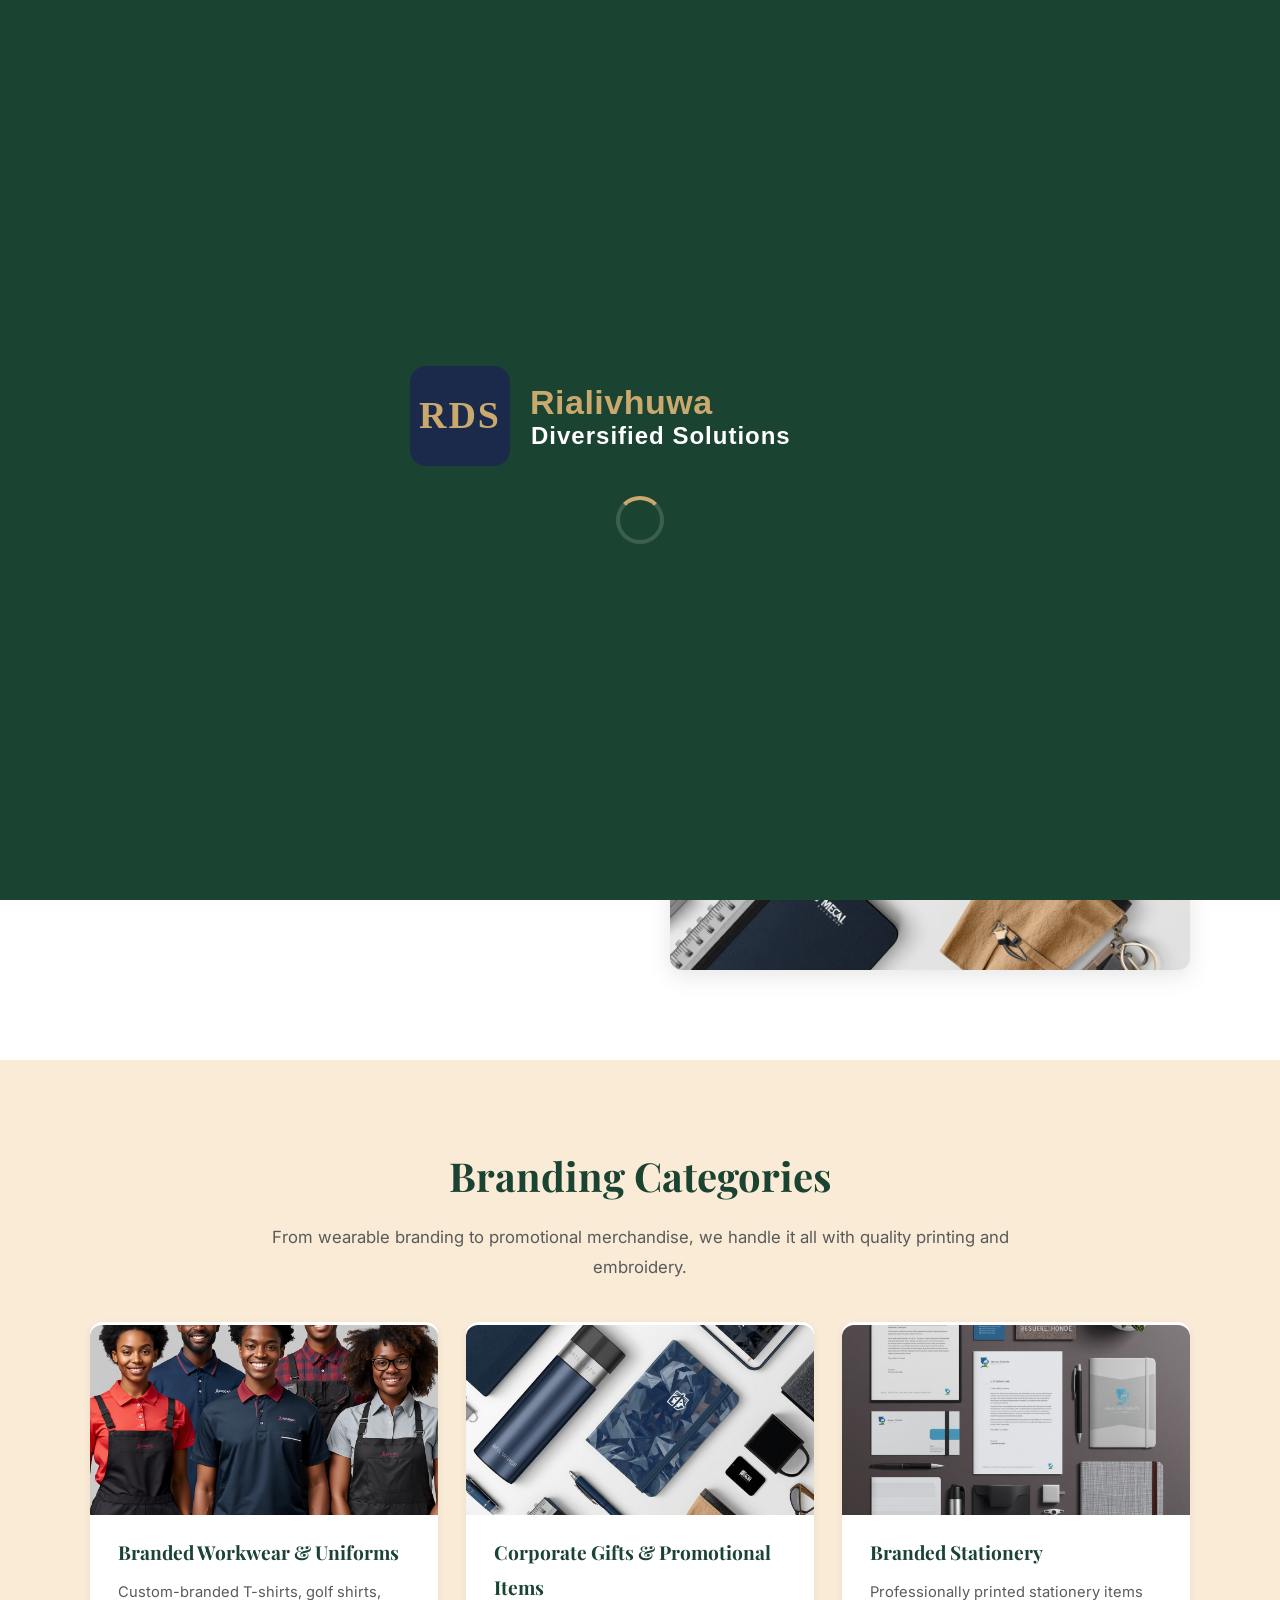
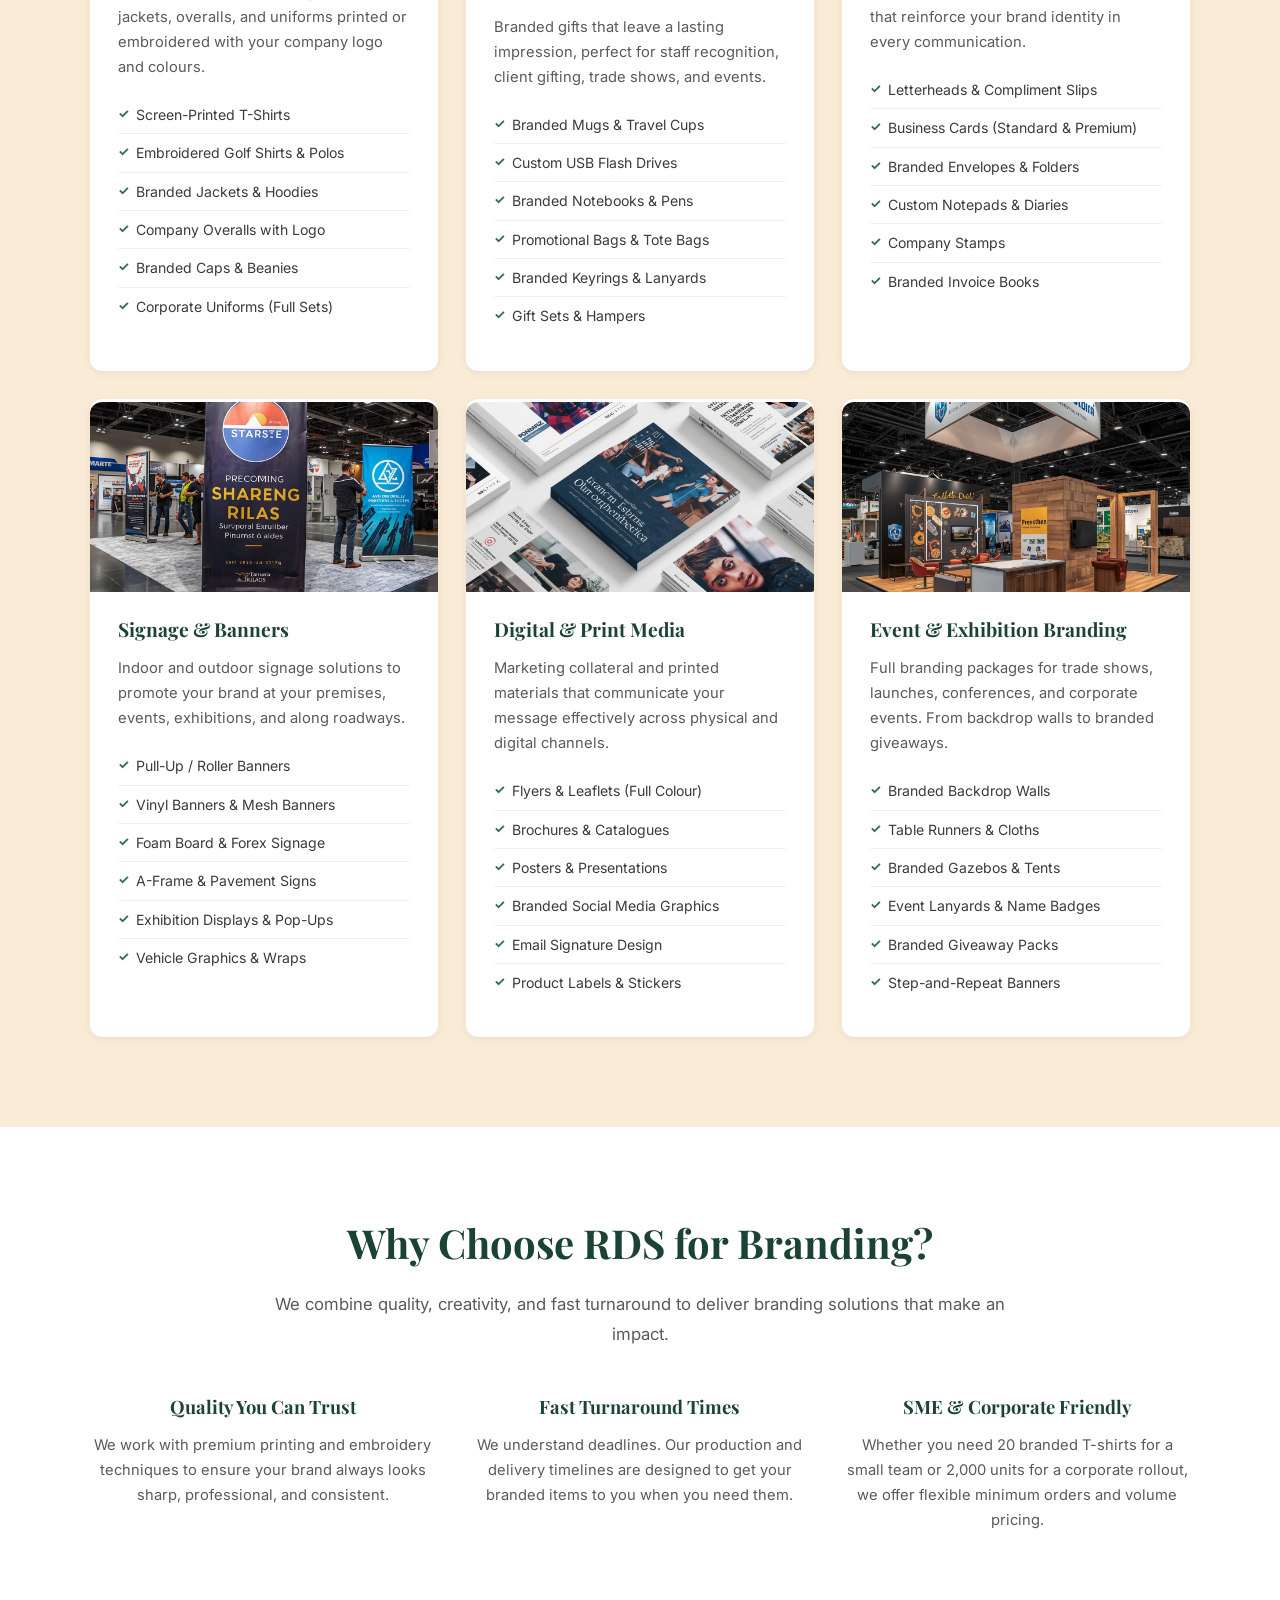
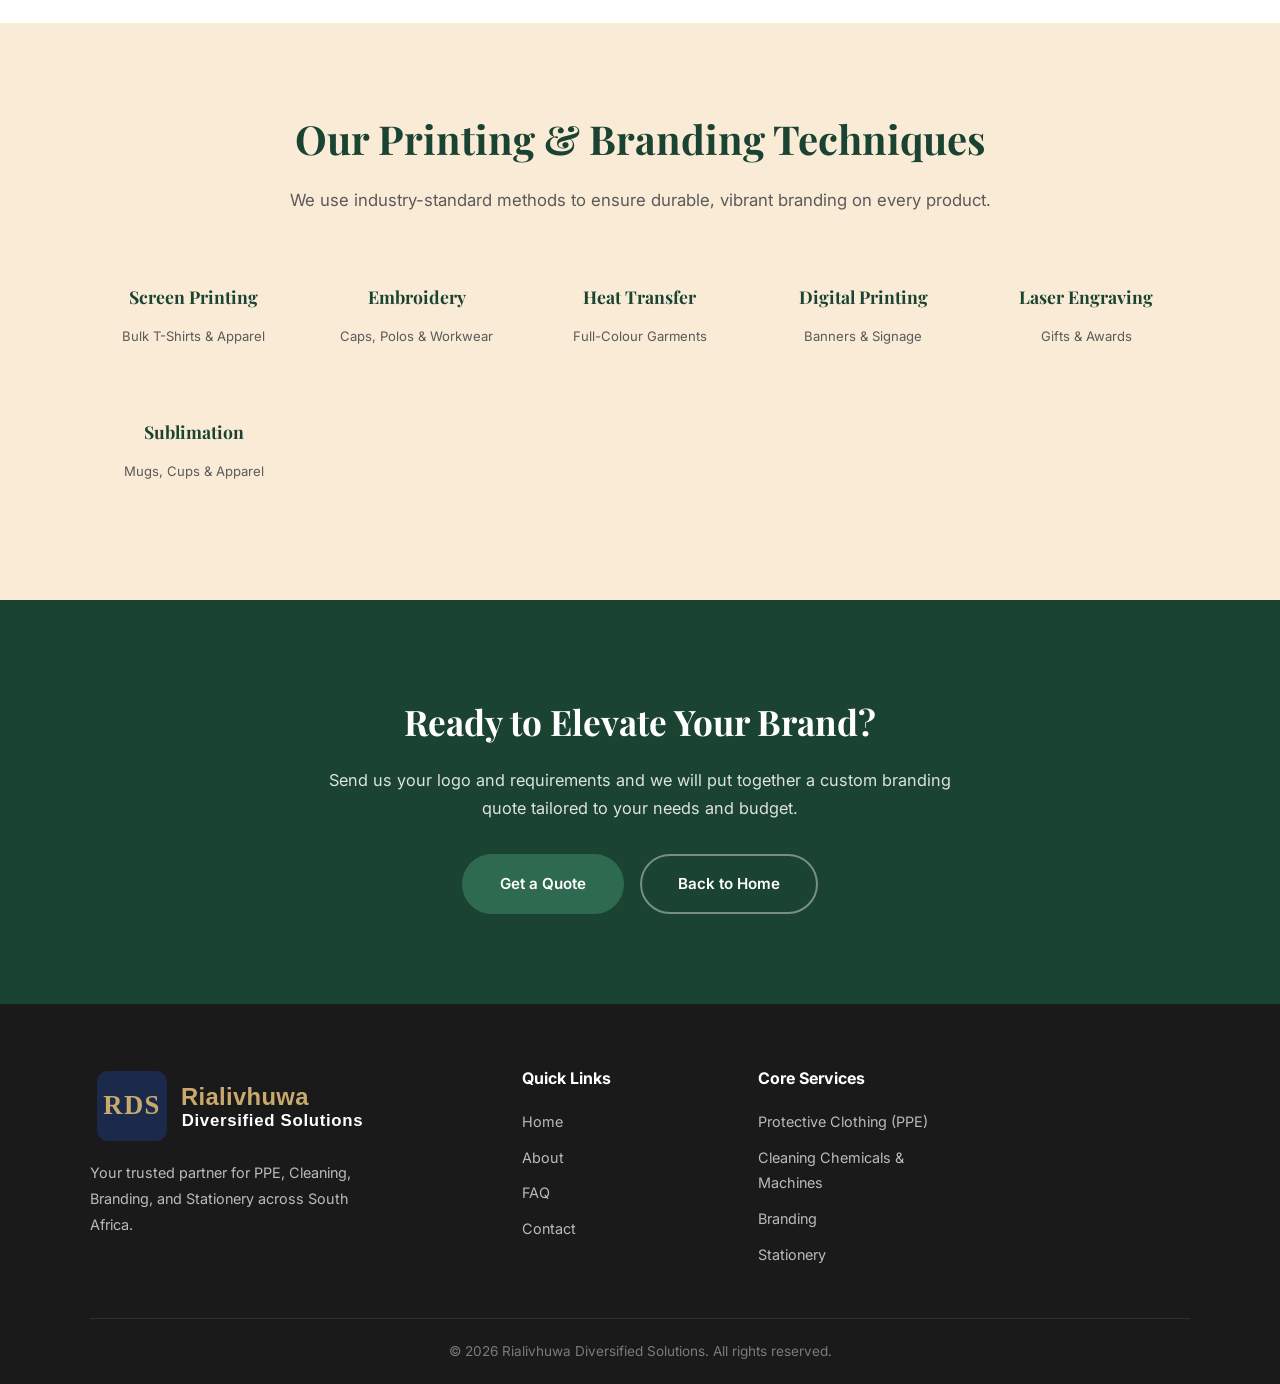
<file: branding.html>
<!DOCTYPE html>
<html lang="en">
<head>
  <meta charset="UTF-8" />
  <meta name="viewport" content="width=device-width, initial-scale=1.0" />
  <title>Branding | RDS</title>
  <link rel="stylesheet" href="styles.css" />
  <link rel="preconnect" href="https://fonts.googleapis.com" />
  <link rel="preconnect" href="https://fonts.gstatic.com" crossorigin />
  <link href="https://fonts.googleapis.com/css2?family=Playfair+Display:wght@500;700&family=Inter:wght@400;500;600&display=swap" rel="stylesheet" />
</head>
<body>

  <!-- ============ PAGE LOADER ============ -->
  <div class="page-loader" id="pageLoader" role="status" aria-label="Loading page">
    <img src="RLDS Logo.svg" alt="RDS" class="loader-logo" />
    <div class="loader-spinner"></div>
  </div>

  <!-- ============ SCROLL PROGRESS BAR ============ -->
  <div class="scroll-progress" id="scrollProgress"></div>

  <!-- ============ NAVBAR ============ -->
  <header class="navbar scrolled" id="navbar">
    <div class="container navbar__inner">
      <a href="index.html" class="navbar__logo">
        <img src="RLDS Logo.svg" alt="Rialivhuwa Diversified Solutions" class="navbar__logo-img" />
      </a>
      <nav class="navbar__links" id="navLinks" aria-label="Main navigation">
        <a href="index.html">Home</a>
        <a href="about.html">About</a>
        <a href="ppe.html">PPE</a>
        <a href="cleaning.html">Cleaning</a>
        <a href="branding.html" class="active">Branding</a>
        <a href="stationery.html">Stationery</a>
        <a href="index.html#contact">Contact</a>
        <a href="index.html#contact" class="nav-quote-btn">Get Quote</a>
      </nav>
      <button class="navbar__toggle" id="navToggle" aria-label="Toggle navigation">
        <span></span><span></span><span></span>
      </button>
    </div>
  </header>

  <!-- ============ PAGE HERO BANNER ============ -->
  <section class="page-hero">
    <div class="page-hero__overlay"></div>
    <div class="page-hero__bg" style="background-image: url('img/WhatsApp%20Image%202026-05-17%20at%202.54.48%20PM.jpeg')"></div>
    <div class="container page-hero__content">
      <nav class="breadcrumb" aria-label="Breadcrumb">
        <a href="index.html">Home</a> <span>/</span> <span>Branding</span>
      </nav>
      <h1>Branding Solutions</h1>
      <p>Make your brand visible, memorable, and professional, from branded workwear to corporate gifts and signage.</p>
    </div>
  </section>

  <!-- ============ INTRO ============ -->
  <section class="detail-intro section">
    <div class="container detail-intro__grid">
      <div class="detail-intro__text">
        <h2 class="section__title">Put Your Brand in Front of the Right People</h2>
        <p>Branding is more than a logo; it is how your business communicates credibility, professionalism, and identity. Branded merchandise, workwear, and promotional items keep your name visible to clients, staff, and prospects every single day.</p>
        <p>At <strong>RDS</strong>, we offer comprehensive branding solutions, from screen-printed T-shirts and embroidered caps to custom corporate gifts, branded stationery, and vehicle signage. Let us help you make a lasting impression.</p>
        <a href="index.html#contact" class="btn btn--primary">Request a Quote</a>
      </div>
      <div class="detail-intro__image">
        <img src="img/WhatsApp%20Image%202026-05-17%20at%202.45.53%20PM.jpeg" alt="Branded corporate merchandise and promotional items" loading="lazy" />
      </div>
    </div>
  </section>

  <!-- ============ PRODUCT CATEGORIES ============ -->
  <section class="detail-categories section" style="background: var(--neutral);">
    <div class="container">
      <h2 class="section__title center">Branding Categories</h2>
      <p class="section__desc center">From wearable branding to promotional merchandise, we handle it all with quality printing and embroidery.</p>

      <div class="detail-grid">

        <div class="detail-card">
          <div class="detail-card__image">
            <img src="img/WhatsApp%20Image%202026-05-17%20at%202.42.46%20PM.jpeg" alt="Branded workwear and uniforms" loading="lazy" />
          </div>
          <h3>Branded Workwear &amp; Uniforms</h3>
          <p>Custom-branded T-shirts, golf shirts, jackets, overalls, and uniforms printed or embroidered with your company logo and colours.</p>
          <ul>
            <li>Screen-Printed T-Shirts</li>
            <li>Embroidered Golf Shirts &amp; Polos</li>
            <li>Branded Jackets &amp; Hoodies</li>
            <li>Company Overalls with Logo</li>
            <li>Branded Caps &amp; Beanies</li>
            <li>Corporate Uniforms (Full Sets)</li>
          </ul>
        </div>

        <div class="detail-card">
          <div class="detail-card__image">
            <img src="img/WhatsApp%20Image%202026-05-17%20at%202.45.53%20PM.jpeg" alt="Corporate gifts and promotional items" loading="lazy" />
          </div>
          <h3>Corporate Gifts &amp; Promotional Items</h3>
          <p>Branded gifts that leave a lasting impression, perfect for staff recognition, client gifting, trade shows, and events.</p>
          <ul>
            <li>Branded Mugs &amp; Travel Cups</li>
            <li>Custom USB Flash Drives</li>
            <li>Branded Notebooks &amp; Pens</li>
            <li>Promotional Bags &amp; Tote Bags</li>
            <li>Branded Keyrings &amp; Lanyards</li>
            <li>Gift Sets &amp; Hampers</li>
          </ul>
        </div>

        <div class="detail-card">
          <div class="detail-card__image">
            <img src="img/WhatsApp%20Image%202026-05-17%20at%202.47.57%20PM.jpeg" alt="Branded stationery" loading="lazy" />
          </div>
          <h3>Branded Stationery</h3>
          <p>Professionally printed stationery items that reinforce your brand identity in every communication.</p>
          <ul>
            <li>Letterheads &amp; Compliment Slips</li>
            <li>Business Cards (Standard &amp; Premium)</li>
            <li>Branded Envelopes &amp; Folders</li>
            <li>Custom Notepads &amp; Diaries</li>
            <li>Company Stamps</li>
            <li>Branded Invoice Books</li>
          </ul>
        </div>

        <div class="detail-card">
          <div class="detail-card__image">
            <img src="img/WhatsApp%20Image%202026-05-17%20at%202.54.48%20PM.jpeg" alt="Signage and banners" loading="lazy" />
          </div>
          <h3>Signage &amp; Banners</h3>
          <p>Indoor and outdoor signage solutions to promote your brand at your premises, events, exhibitions, and along roadways.</p>
          <ul>
            <li>Pull-Up / Roller Banners</li>
            <li>Vinyl Banners &amp; Mesh Banners</li>
            <li>Foam Board &amp; Forex Signage</li>
            <li>A-Frame &amp; Pavement Signs</li>
            <li>Exhibition Displays &amp; Pop-Ups</li>
            <li>Vehicle Graphics &amp; Wraps</li>
          </ul>
        </div>

        <div class="detail-card">
          <div class="detail-card__image">
            <img src="img/WhatsApp%20Image%202026-05-17%20at%202.59.29%20PM.jpeg" alt="Print media and brochures" loading="lazy" />
          </div>
          <h3>Digital &amp; Print Media</h3>
          <p>Marketing collateral and printed materials that communicate your message effectively across physical and digital channels.</p>
          <ul>
            <li>Flyers &amp; Leaflets (Full Colour)</li>
            <li>Brochures &amp; Catalogues</li>
            <li>Posters &amp; Presentations</li>
            <li>Branded Social Media Graphics</li>
            <li>Email Signature Design</li>
            <li>Product Labels &amp; Stickers</li>
          </ul>
        </div>

        <div class="detail-card">
          <div class="detail-card__image">
            <img src="img/WhatsApp%20Image%202026-05-17%20at%203.23.20%20PM.jpeg" alt="Event and exhibition branding" loading="lazy" />
          </div>
          <h3>Event &amp; Exhibition Branding</h3>
          <p>Full branding packages for trade shows, launches, conferences, and corporate events. From backdrop walls to branded giveaways.</p>
          <ul>
            <li>Branded Backdrop Walls</li>
            <li>Table Runners &amp; Cloths</li>
            <li>Branded Gazebos &amp; Tents</li>
            <li>Event Lanyards &amp; Name Badges</li>
            <li>Branded Giveaway Packs</li>
            <li>Step-and-Repeat Banners</li>
          </ul>
        </div>

      </div>
    </div>
  </section>

  <!-- ============ WHY RDS FOR BRANDING ============ -->
  <section class="section">
    <div class="container">
      <h2 class="section__title center">Why Choose RDS for Branding?</h2>
      <p class="section__desc center">We combine quality, creativity, and fast turnaround to deliver branding solutions that make an impact.</p>
      <div class="detail-features__grid">
        <div class="detail-feature">
          <h3>Quality You Can Trust</h3>
          <p>We work with premium printing and embroidery techniques to ensure your brand always looks sharp, professional, and consistent.</p>
        </div>
        <div class="detail-feature">
          <h3>Fast Turnaround Times</h3>
          <p>We understand deadlines. Our production and delivery timelines are designed to get your branded items to you when you need them.</p>
        </div>
        <div class="detail-feature">
          <h3>SME &amp; Corporate Friendly</h3>
          <p>Whether you need 20 branded T-shirts for a small team or 2,000 units for a corporate rollout, we offer flexible minimum orders and volume pricing.</p>
        </div>
      </div>
    </div>
  </section>

  <!-- ============ PRINTING TECHNIQUES ============ -->
  <section class="detail-brands section" style="background: var(--neutral);">
    <div class="container">
      <h2 class="section__title center">Our Printing &amp; Branding Techniques</h2>
      <p class="section__desc center">We use industry-standard methods to ensure durable, vibrant branding on every product.</p>
      <div class="detail-brands__grid">
        <div class="detail-brand"><strong>Screen Printing</strong><span>Bulk T-Shirts &amp; Apparel</span></div>
        <div class="detail-brand"><strong>Embroidery</strong><span>Caps, Polos &amp; Workwear</span></div>
        <div class="detail-brand"><strong>Heat Transfer</strong><span>Full-Colour Garments</span></div>
        <div class="detail-brand"><strong>Digital Printing</strong><span>Banners &amp; Signage</span></div>
        <div class="detail-brand"><strong>Laser Engraving</strong><span>Gifts &amp; Awards</span></div>
        <div class="detail-brand"><strong>Sublimation</strong><span>Mugs, Cups &amp; Apparel</span></div>
      </div>
    </div>
  </section>

  <!-- ============ CTA ============ -->
  <section class="detail-cta section">
    <div class="container detail-cta__inner">
      <h2>Ready to Elevate Your Brand?</h2>
      <p>Send us your logo and requirements and we will put together a custom branding quote tailored to your needs and budget.</p>
      <div class="detail-cta__buttons">
        <a href="index.html#contact" class="btn btn--primary">Get a Quote</a>
        <a href="index.html" class="btn btn--outline-dark">Back to Home</a>
      </div>
    </div>
  </section>

  <!-- ============ FOOTER ============ -->
  <footer class="footer">
    <div class="container footer__grid">
      <div class="footer__brand">
        <a href="index.html" class="navbar__logo">
          <img src="RLDS Logo.svg" alt="Rialivhuwa Diversified Solutions" class="footer__logo-img" />
        </a>
        <p>Your trusted partner for PPE, Cleaning, Branding, and Stationery across South Africa.</p>
      </div>
      <div class="footer__col">
        <h4>Quick Links</h4>
        <a href="index.html">Home</a>
        <a href="about.html">About</a>
        <a href="index.html#faq">FAQ</a>
        <a href="index.html#contact">Contact</a>
      </div>
      <div class="footer__col">
        <h4>Core Services</h4>
        <a href="ppe.html">Protective Clothing (PPE)</a>
        <a href="cleaning.html">Cleaning Chemicals &amp; Machines</a>
        <a href="branding.html">Branding</a>
        <a href="stationery.html">Stationery</a>
      </div>

    </div>
    <div class="footer__bottom">
      <div class="container">
        <p>&copy; 2026 Rialivhuwa Diversified Solutions. All rights reserved.</p>
      </div>
    </div>
  </footer>

  <button class="back-to-top" id="backToTop" aria-label="Back to top">&#8679;</button>

  <a href="https://wa.me/27726191475" target="_blank" rel="noopener noreferrer" class="whatsapp-btn" aria-label="Chat on WhatsApp">
    <svg viewBox="0 0 32 32" width="28" height="28" fill="#fff">
      <path d="M16.004 0C7.164 0 .004 7.16.004 16c0 2.82.736 5.58 2.136 8.008L.004 32l8.196-2.108A15.93 15.93 0 0016.004 32C24.844 32 32 24.84 32 16S24.844 0 16.004 0zm0 29.12a13.08 13.08 0 01-6.86-1.932l-.492-.292-4.86 1.252 1.296-4.728-.324-.512A13.04 13.04 0 012.884 16c0-7.24 5.884-13.12 13.12-13.12 7.24 0 13.12 5.88 13.12 13.12s-5.88 13.12-13.12 13.12zm7.2-9.828c-.396-.2-2.34-1.152-2.704-1.284-.36-.132-.624-.2-.888.2-.264.396-1.02 1.284-1.248 1.548-.228.264-.46.3-.852.1-.396-.2-1.668-.616-3.18-1.96-1.176-1.044-1.968-2.336-2.2-2.732-.228-.396-.024-.612.172-.808.176-.176.396-.46.592-.692.2-.228.264-.396.396-.66.132-.264.068-.492-.032-.692-.1-.2-.888-2.14-1.22-2.932-.32-.768-.644-.664-.888-.676-.228-.012-.492-.016-.756-.016s-.692.1-1.052.492c-.36.396-1.38 1.348-1.38 3.288 0 1.94 1.412 3.816 1.612 4.08.2.264 2.784 4.252 6.744 5.96.944.408 1.68.652 2.256.832.948.3 1.812.26 2.492.156.76-.112 2.34-.956 2.672-1.876.328-.924.328-1.716.228-1.876-.1-.164-.36-.264-.756-.46z"/>
    </svg>
  </a>

  <script src="script.js"></script>
</body>
</html>
</file>
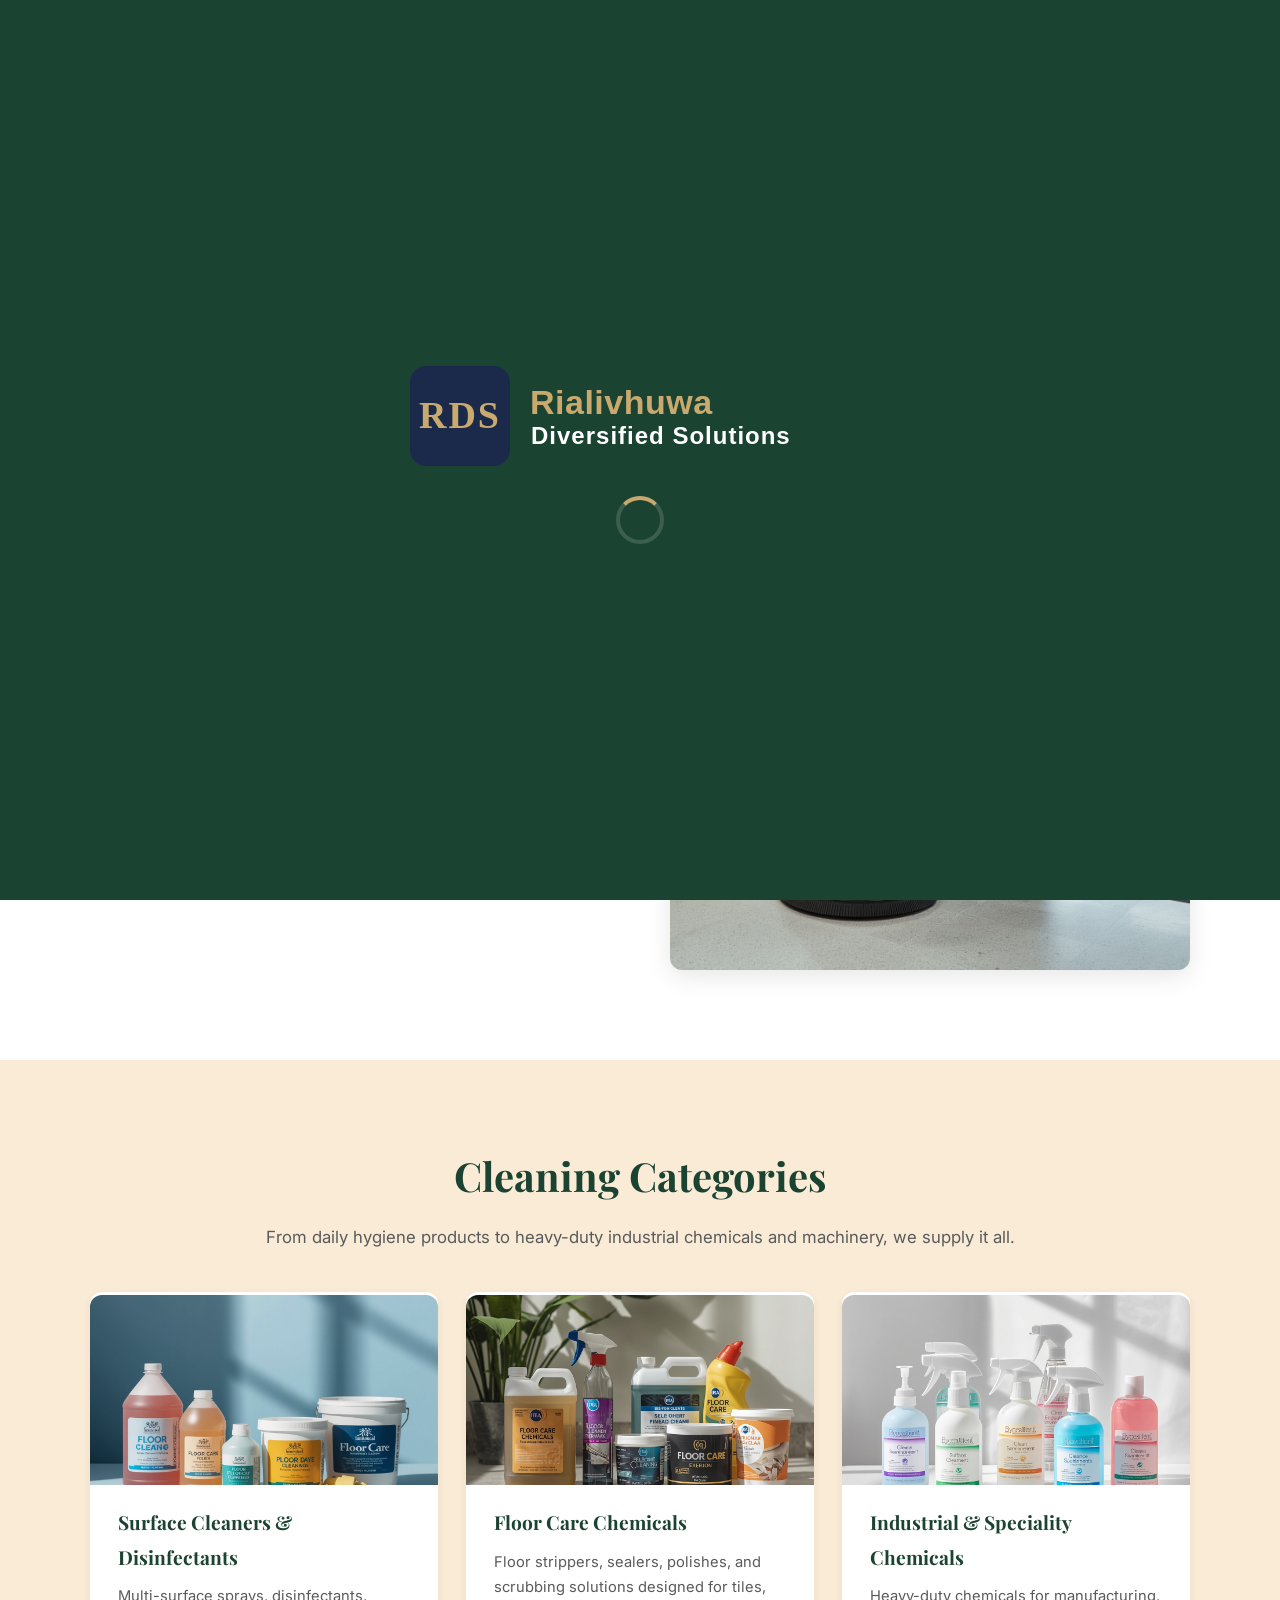
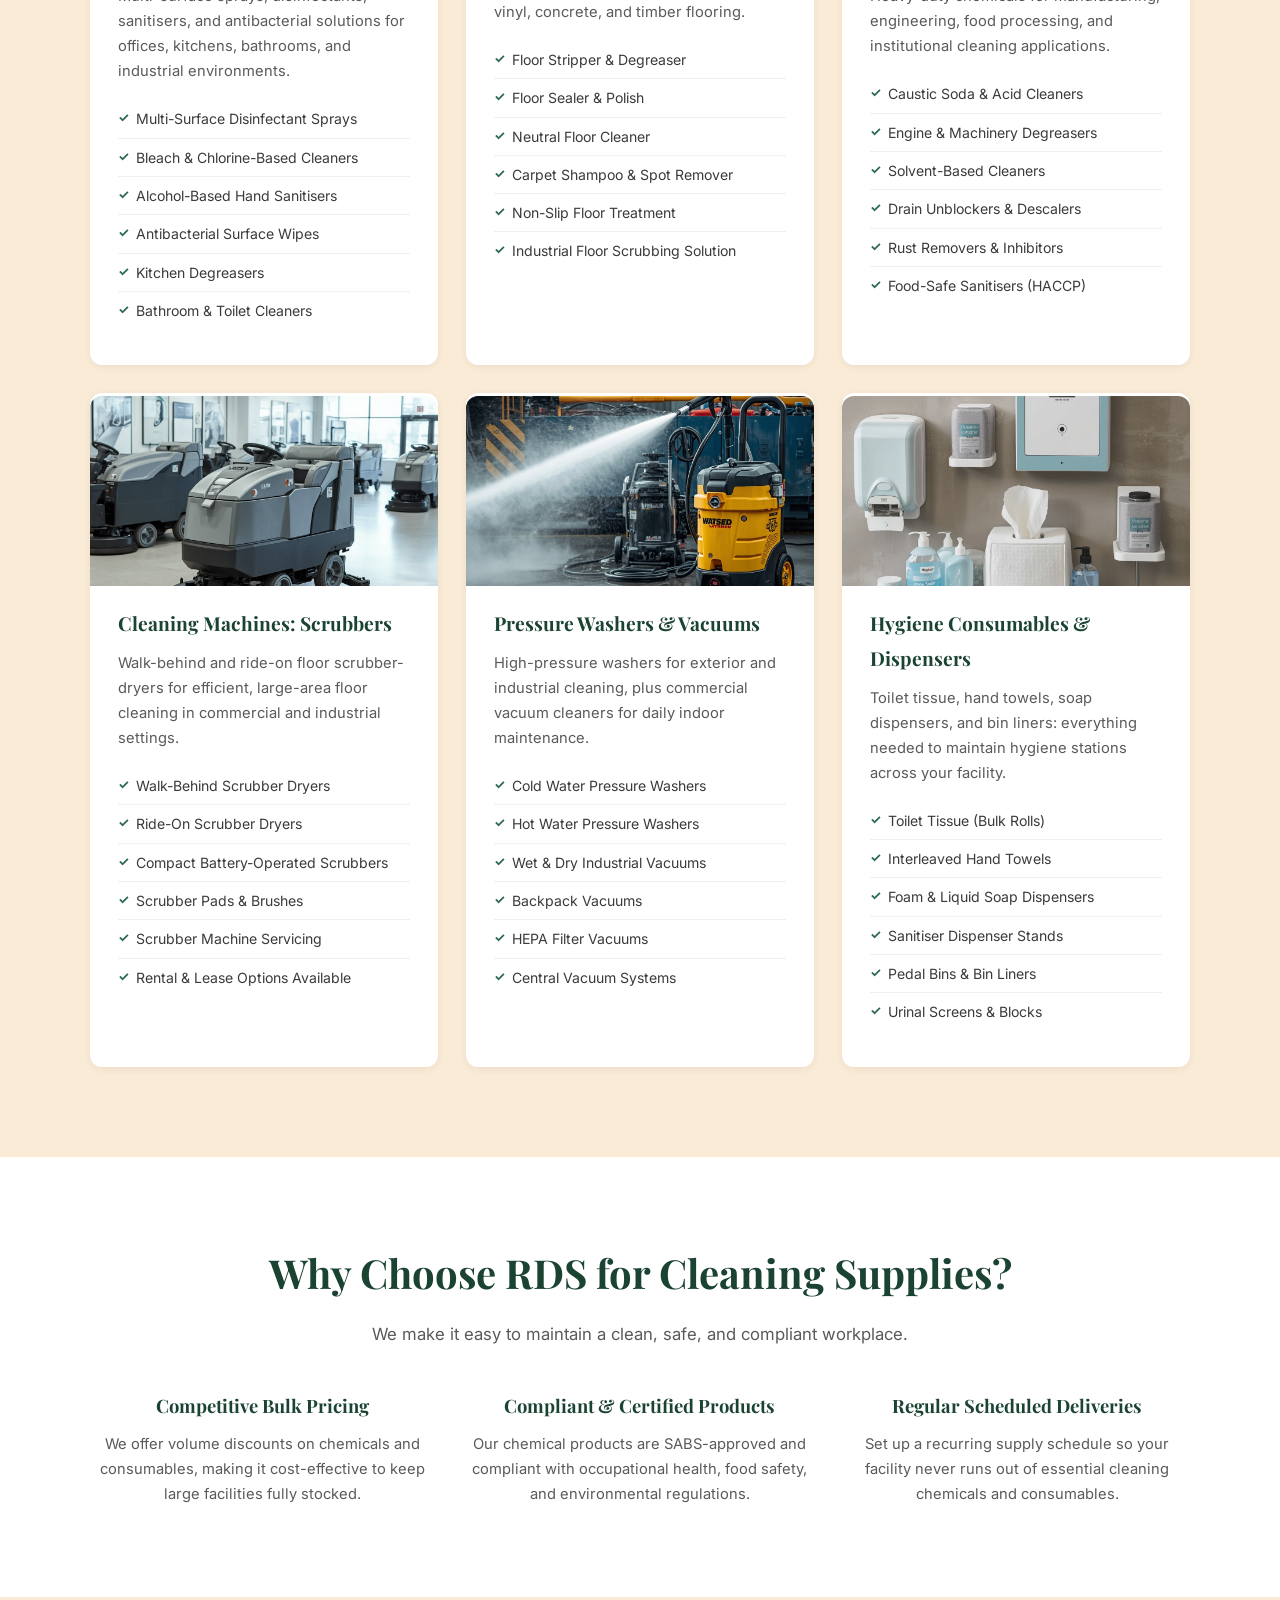
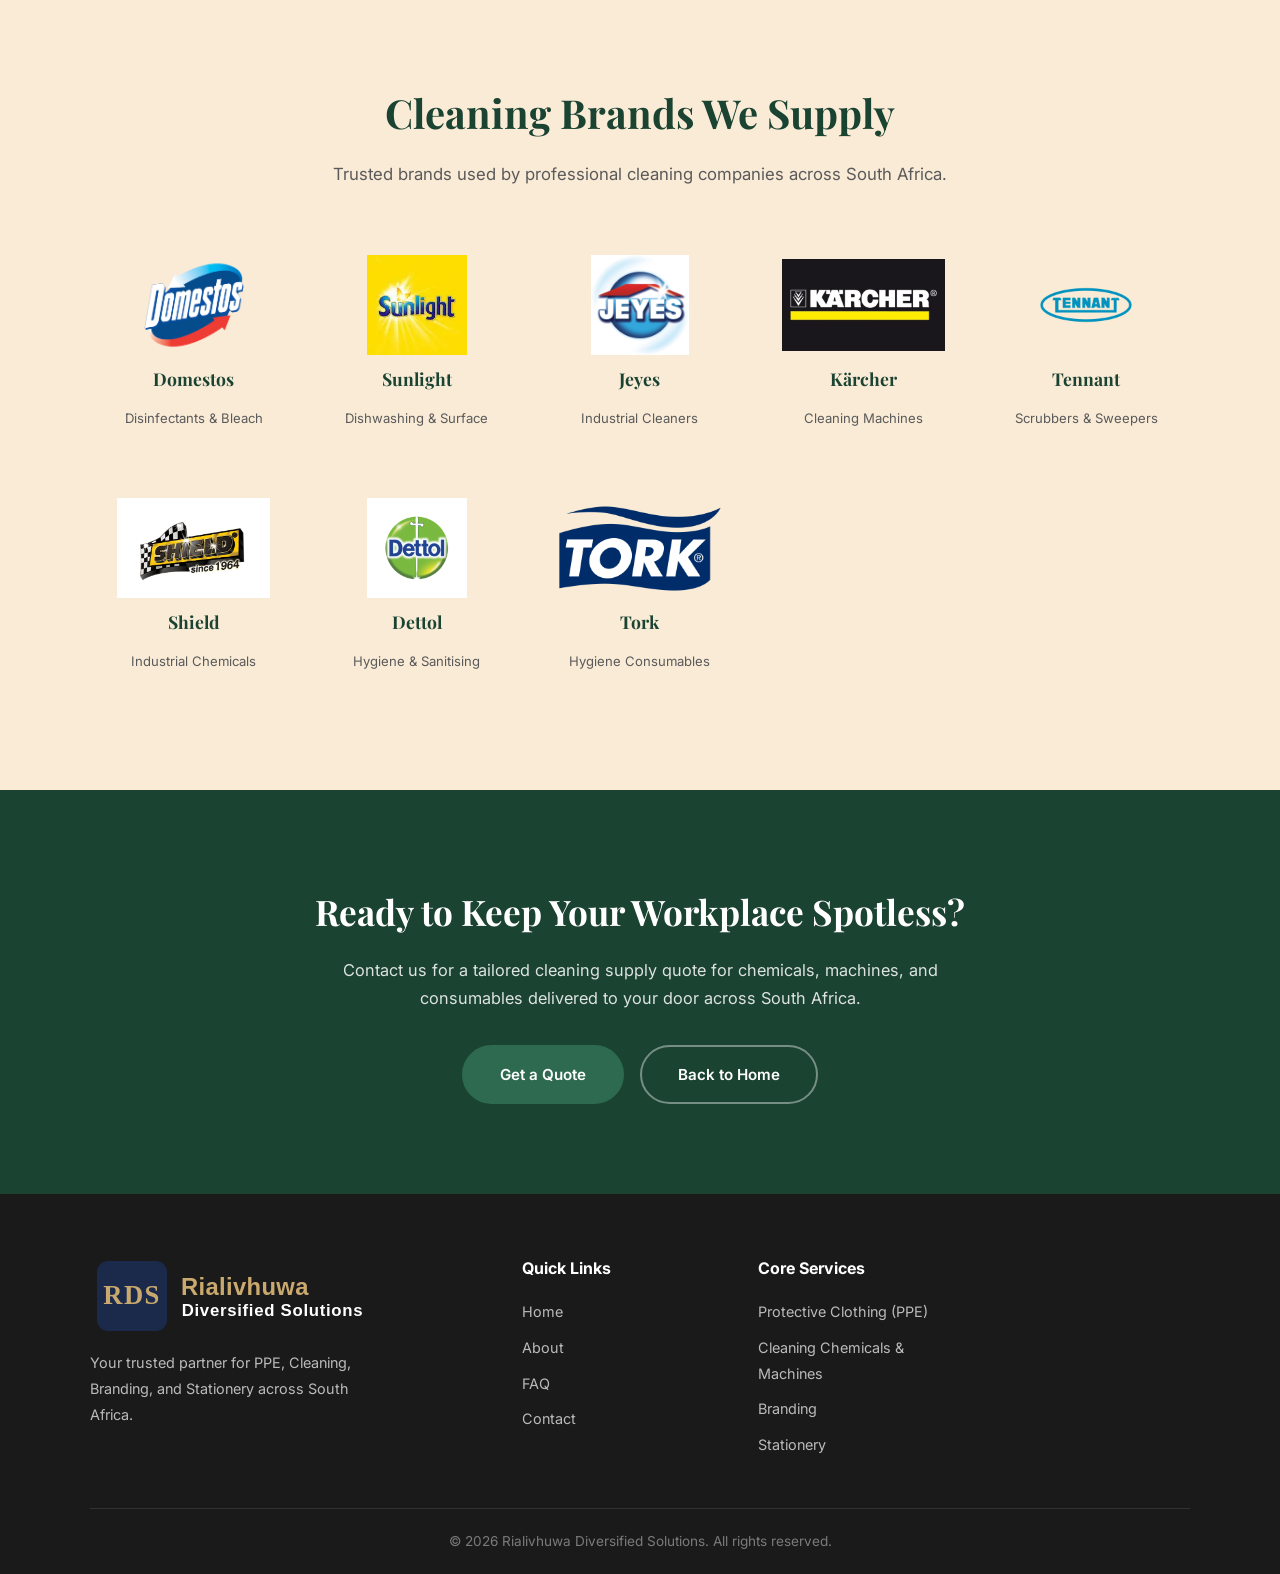
<file: cleaning.html>
<!DOCTYPE html>
<html lang="en">
<head>
  <meta charset="UTF-8" />
  <meta name="viewport" content="width=device-width, initial-scale=1.0" />
  <title>Cleaning Chemicals &amp; Machines | RDS</title>
  <link rel="stylesheet" href="styles.css" />
  <link rel="preconnect" href="https://fonts.googleapis.com" />
  <link rel="preconnect" href="https://fonts.gstatic.com" crossorigin />
  <link href="https://fonts.googleapis.com/css2?family=Playfair+Display:wght@500;700&family=Inter:wght@400;500;600&display=swap" rel="stylesheet" />
</head>
<body>

  <!-- ============ PAGE LOADER ============ -->
  <div class="page-loader" id="pageLoader" role="status" aria-label="Loading page">
    <img src="RLDS Logo.svg" alt="RDS" class="loader-logo" />
    <div class="loader-spinner"></div>
  </div>

  <!-- ============ SCROLL PROGRESS BAR ============ -->
  <div class="scroll-progress" id="scrollProgress"></div>

  <!-- ============ NAVBAR ============ -->
  <header class="navbar scrolled" id="navbar">
    <div class="container navbar__inner">
      <a href="index.html" class="navbar__logo">
        <img src="RLDS Logo.svg" alt="Rialivhuwa Diversified Solutions" class="navbar__logo-img" />
      </a>
      <nav class="navbar__links" id="navLinks" aria-label="Main navigation">
        <a href="index.html">Home</a>
        <a href="about.html">About</a>
        <a href="ppe.html">PPE</a>
        <a href="cleaning.html" class="active">Cleaning</a>
        <a href="branding.html">Branding</a>
        <a href="stationery.html">Stationery</a>
        <a href="index.html#contact">Contact</a>
        <a href="index.html#contact" class="nav-quote-btn">Get Quote</a>
      </nav>
      <button class="navbar__toggle" id="navToggle" aria-label="Toggle navigation">
        <span></span><span></span><span></span>
      </button>
    </div>
  </header>

  <!-- ============ PAGE HERO BANNER ============ -->
  <section class="page-hero">
    <div class="page-hero__overlay"></div>
    <div class="page-hero__bg" style="background-image: url('img/WhatsApp%20Image%202026-05-17%20at%202.26.06%20PM.jpeg')"></div>
    <div class="container page-hero__content">
      <nav class="breadcrumb" aria-label="Breadcrumb">
        <a href="index.html">Home</a> <span>/</span> <span>Cleaning Chemicals &amp; Machines</span>
      </nav>
      <h1>Cleaning Chemicals &amp; Machines</h1>
      <p>Professional-grade cleaning solutions and equipment to keep your workplace hygienic and productive.</p>
    </div>
  </section>

  <!-- ============ INTRO ============ -->
  <section class="detail-intro section">
    <div class="container detail-intro__grid">
      <div class="detail-intro__text">
        <h2 class="section__title">A Clean Workplace is a Productive Workplace</h2>
        <p>Hygiene and cleanliness directly impact employee health, customer perception, and overall productivity. From daily surface sanitisation to deep industrial cleaning, having the right chemicals and machinery makes the difference.</p>
        <p>At <strong>RDS</strong>, we supply a wide range of industrial and commercial cleaning chemicals alongside professional cleaning machines. Whether you manage an office block, a factory, a school, or a healthcare facility, we have the products to keep it spotless.</p>
        <a href="index.html#contact" class="btn btn--primary">Request a Quote</a>
      </div>
      <div class="detail-intro__image">
        <img src="img/WhatsApp%20Image%202026-05-17%20at%202.30.16%20PM.jpeg" alt="Cleaning machines and equipment" loading="lazy" />
      </div>
    </div>
  </section>

  <!-- ============ PRODUCT CATEGORIES ============ -->
  <section class="detail-categories section" style="background: var(--neutral);">
    <div class="container">
      <h2 class="section__title center">Cleaning Categories</h2>
      <p class="section__desc center">From daily hygiene products to heavy-duty industrial chemicals and machinery, we supply it all.</p>

      <div class="detail-grid">

        <div class="detail-card">
          <div class="detail-card__image">
            <img src="img/WhatsApp%20Image%202026-05-17%20at%202.26.06%20PM.jpeg" alt="Surface cleaning chemicals" loading="lazy" />
          </div>
          <h3>Surface Cleaners &amp; Disinfectants</h3>
          <p>Multi-surface sprays, disinfectants, sanitisers, and antibacterial solutions for offices, kitchens, bathrooms, and industrial environments.</p>
          <ul>
            <li>Multi-Surface Disinfectant Sprays</li>
            <li>Bleach &amp; Chlorine-Based Cleaners</li>
            <li>Alcohol-Based Hand Sanitisers</li>
            <li>Antibacterial Surface Wipes</li>
            <li>Kitchen Degreasers</li>
            <li>Bathroom &amp; Toilet Cleaners</li>
          </ul>
        </div>

        <div class="detail-card">
          <div class="detail-card__image">
            <img src="img/WhatsApp%20Image%202026-05-17%20at%202.26.05%20PM.jpeg" alt="Floor care chemicals" loading="lazy" />
          </div>
          <h3>Floor Care Chemicals</h3>
          <p>Floor strippers, sealers, polishes, and scrubbing solutions designed for tiles, vinyl, concrete, and timber flooring.</p>
          <ul>
            <li>Floor Stripper &amp; Degreaser</li>
            <li>Floor Sealer &amp; Polish</li>
            <li>Neutral Floor Cleaner</li>
            <li>Carpet Shampoo &amp; Spot Remover</li>
            <li>Non-Slip Floor Treatment</li>
            <li>Industrial Floor Scrubbing Solution</li>
          </ul>
        </div>

        <div class="detail-card">
          <div class="detail-card__image">
            <img src="img/WhatsApp%20Image%202026-05-17%20at%202.24.59%20PM.jpeg" alt="Industrial cleaning chemicals" loading="lazy" />
          </div>
          <h3>Industrial &amp; Speciality Chemicals</h3>
          <p>Heavy-duty chemicals for manufacturing, engineering, food processing, and institutional cleaning applications.</p>
          <ul>
            <li>Caustic Soda &amp; Acid Cleaners</li>
            <li>Engine &amp; Machinery Degreasers</li>
            <li>Solvent-Based Cleaners</li>
            <li>Drain Unblockers &amp; Descalers</li>
            <li>Rust Removers &amp; Inhibitors</li>
            <li>Food-Safe Sanitisers (HACCP)</li>
          </ul>
        </div>

        <div class="detail-card">
          <div class="detail-card__image">
            <img src="img/WhatsApp%20Image%202026-05-17%20at%202.30.16%20PM.jpeg" alt="Floor scrubber machine" loading="lazy" />
          </div>
          <h3>Cleaning Machines: Scrubbers</h3>
          <p>Walk-behind and ride-on floor scrubber-dryers for efficient, large-area floor cleaning in commercial and industrial settings.</p>
          <ul>
            <li>Walk-Behind Scrubber Dryers</li>
            <li>Ride-On Scrubber Dryers</li>
            <li>Compact Battery-Operated Scrubbers</li>
            <li>Scrubber Pads &amp; Brushes</li>
            <li>Scrubber Machine Servicing</li>
            <li>Rental &amp; Lease Options Available</li>
          </ul>
        </div>

        <div class="detail-card">
          <div class="detail-card__image">
            <img src="img/WhatsApp%20Image%202026-05-17%20at%202.32.09%20PM.jpeg" alt="Vacuum cleaner" loading="lazy" />
          </div>
          <h3>Pressure Washers &amp; Vacuums</h3>
          <p>High-pressure washers for exterior and industrial cleaning, plus commercial vacuum cleaners for daily indoor maintenance.</p>
          <ul>
            <li>Cold Water Pressure Washers</li>
            <li>Hot Water Pressure Washers</li>
            <li>Wet &amp; Dry Industrial Vacuums</li>
            <li>Backpack Vacuums</li>
            <li>HEPA Filter Vacuums</li>
            <li>Central Vacuum Systems</li>
          </ul>
        </div>

        <div class="detail-card">
          <div class="detail-card__image">
            <img src="img/WhatsApp%20Image%202026-05-17%20at%202.34.00%20PM.jpeg" alt="Hygiene dispensers" loading="lazy" />
          </div>
          <h3>Hygiene Consumables &amp; Dispensers</h3>
          <p>Toilet tissue, hand towels, soap dispensers, and bin liners: everything needed to maintain hygiene stations across your facility.</p>
          <ul>
            <li>Toilet Tissue (Bulk Rolls)</li>
            <li>Interleaved Hand Towels</li>
            <li>Foam &amp; Liquid Soap Dispensers</li>
            <li>Sanitiser Dispenser Stands</li>
            <li>Pedal Bins &amp; Bin Liners</li>
            <li>Urinal Screens &amp; Blocks</li>
          </ul>
        </div>

      </div>
    </div>
  </section>

  <!-- ============ WHY RDS FOR CLEANING ============ -->
  <section class="section">
    <div class="container">
      <h2 class="section__title center">Why Choose RDS for Cleaning Supplies?</h2>
      <p class="section__desc center">We make it easy to maintain a clean, safe, and compliant workplace.</p>
      <div class="detail-features__grid">
        <div class="detail-feature">
          <h3>Competitive Bulk Pricing</h3>
          <p>We offer volume discounts on chemicals and consumables, making it cost-effective to keep large facilities fully stocked.</p>
        </div>
        <div class="detail-feature">
          <h3>Compliant &amp; Certified Products</h3>
          <p>Our chemical products are SABS-approved and compliant with occupational health, food safety, and environmental regulations.</p>
        </div>
        <div class="detail-feature">
          <h3>Regular Scheduled Deliveries</h3>
          <p>Set up a recurring supply schedule so your facility never runs out of essential cleaning chemicals and consumables.</p>
        </div>
      </div>
    </div>
  </section>

  <!-- ============ BRANDS WE STOCK ============ -->
  <section class="detail-brands section" style="background: var(--neutral);">
    <div class="container">
      <h2 class="section__title center">Cleaning Brands We Supply</h2>
      <p class="section__desc center">Trusted brands used by professional cleaning companies across South Africa.</p>
      <div class="detail-brands__grid">
        <div class="detail-brand"><img src="brand%20logo/domestos.png" alt="Domestos logo" class="detail-brand__logo" loading="lazy" /><strong>Domestos</strong><span>Disinfectants &amp; Bleach</span></div>
        <div class="detail-brand"><img src="brand%20logo/sunlight.webp" alt="Sunlight logo" class="detail-brand__logo" loading="lazy" /><strong>Sunlight</strong><span>Dishwashing &amp; Surface</span></div>
        <div class="detail-brand"><img src="brand%20logo/Jeyes_Logo.webp" alt="Jeyes logo" class="detail-brand__logo" loading="lazy" /><strong>Jeyes</strong><span>Industrial Cleaners</span></div>
        <div class="detail-brand"><img src="brand%20logo/Karcher-Logo-500x281.jpg" alt="Karcher logo" class="detail-brand__logo" loading="lazy" /><strong>Kärcher</strong><span>Cleaning Machines</span></div>
        <div class="detail-brand"><img src="brand%20logo/tennant.png" alt="Tennant logo" class="detail-brand__logo" loading="lazy" /><strong>Tennant</strong><span>Scrubbers &amp; Sweepers</span></div>
        <div class="detail-brand"><img src="brand%20logo/shield.webp" alt="Shield logo" class="detail-brand__logo" loading="lazy" /><strong>Shield</strong><span>Industrial Chemicals</span></div>
        <div class="detail-brand"><img src="brand%20logo/dettol.jpg" alt="Dettol logo" class="detail-brand__logo" loading="lazy" /><strong>Dettol</strong><span>Hygiene &amp; Sanitising</span></div>
        <div class="detail-brand"><img src="brand%20logo/Tork-logo.png" alt="Tork logo" class="detail-brand__logo" loading="lazy" /><strong>Tork</strong><span>Hygiene Consumables</span></div>
      </div>
    </div>
  </section>

  <!-- ============ CTA ============ -->
  <section class="detail-cta section">
    <div class="container detail-cta__inner">
      <h2>Ready to Keep Your Workplace Spotless?</h2>
      <p>Contact us for a tailored cleaning supply quote for chemicals, machines, and consumables delivered to your door across South Africa.</p>
      <div class="detail-cta__buttons">
        <a href="index.html#contact" class="btn btn--primary">Get a Quote</a>
        <a href="index.html" class="btn btn--outline-dark">Back to Home</a>
      </div>
    </div>
  </section>

  <!-- ============ FOOTER ============ -->
  <footer class="footer">
    <div class="container footer__grid">
      <div class="footer__brand">
        <a href="index.html" class="navbar__logo">
          <img src="RLDS Logo.svg" alt="Rialivhuwa Diversified Solutions" class="footer__logo-img" />
        </a>
        <p>Your trusted partner for PPE, Cleaning, Branding, and Stationery across South Africa.</p>
      </div>
      <div class="footer__col">
        <h4>Quick Links</h4>
        <a href="index.html">Home</a>
        <a href="about.html">About</a>
        <a href="index.html#faq">FAQ</a>
        <a href="index.html#contact">Contact</a>
      </div>
      <div class="footer__col">
        <h4>Core Services</h4>
        <a href="ppe.html">Protective Clothing (PPE)</a>
        <a href="cleaning.html">Cleaning Chemicals &amp; Machines</a>
        <a href="branding.html">Branding</a>
        <a href="stationery.html">Stationery</a>
      </div>

    </div>
    <div class="footer__bottom">
      <div class="container">
        <p>&copy; 2026 Rialivhuwa Diversified Solutions. All rights reserved.</p>
      </div>
    </div>
  </footer>

  <button class="back-to-top" id="backToTop" aria-label="Back to top">&#8679;</button>

  <a href="https://wa.me/27726191475" target="_blank" rel="noopener noreferrer" class="whatsapp-btn" aria-label="Chat on WhatsApp">
    <svg viewBox="0 0 32 32" width="28" height="28" fill="#fff">
      <path d="M16.004 0C7.164 0 .004 7.16.004 16c0 2.82.736 5.58 2.136 8.008L.004 32l8.196-2.108A15.93 15.93 0 0016.004 32C24.844 32 32 24.84 32 16S24.844 0 16.004 0zm0 29.12a13.08 13.08 0 01-6.86-1.932l-.492-.292-4.86 1.252 1.296-4.728-.324-.512A13.04 13.04 0 012.884 16c0-7.24 5.884-13.12 13.12-13.12 7.24 0 13.12 5.88 13.12 13.12s-5.88 13.12-13.12 13.12zm7.2-9.828c-.396-.2-2.34-1.152-2.704-1.284-.36-.132-.624-.2-.888.2-.264.396-1.02 1.284-1.248 1.548-.228.264-.46.3-.852.1-.396-.2-1.668-.616-3.18-1.96-1.176-1.044-1.968-2.336-2.2-2.732-.228-.396-.024-.612.172-.808.176-.176.396-.46.592-.692.2-.228.264-.396.396-.66.132-.264.068-.492-.032-.692-.1-.2-.888-2.14-1.22-2.932-.32-.768-.644-.664-.888-.676-.228-.012-.492-.016-.756-.016s-.692.1-1.052.492c-.36.396-1.38 1.348-1.38 3.288 0 1.94 1.412 3.816 1.612 4.08.2.264 2.784 4.252 6.744 5.96.944.408 1.68.652 2.256.832.948.3 1.812.26 2.492.156.76-.112 2.34-.956 2.672-1.876.328-.924.328-1.716.228-1.876-.1-.164-.36-.264-.756-.46z"/>
    </svg>
  </a>

  <script src="script.js"></script>
</body>
</html>
</file>
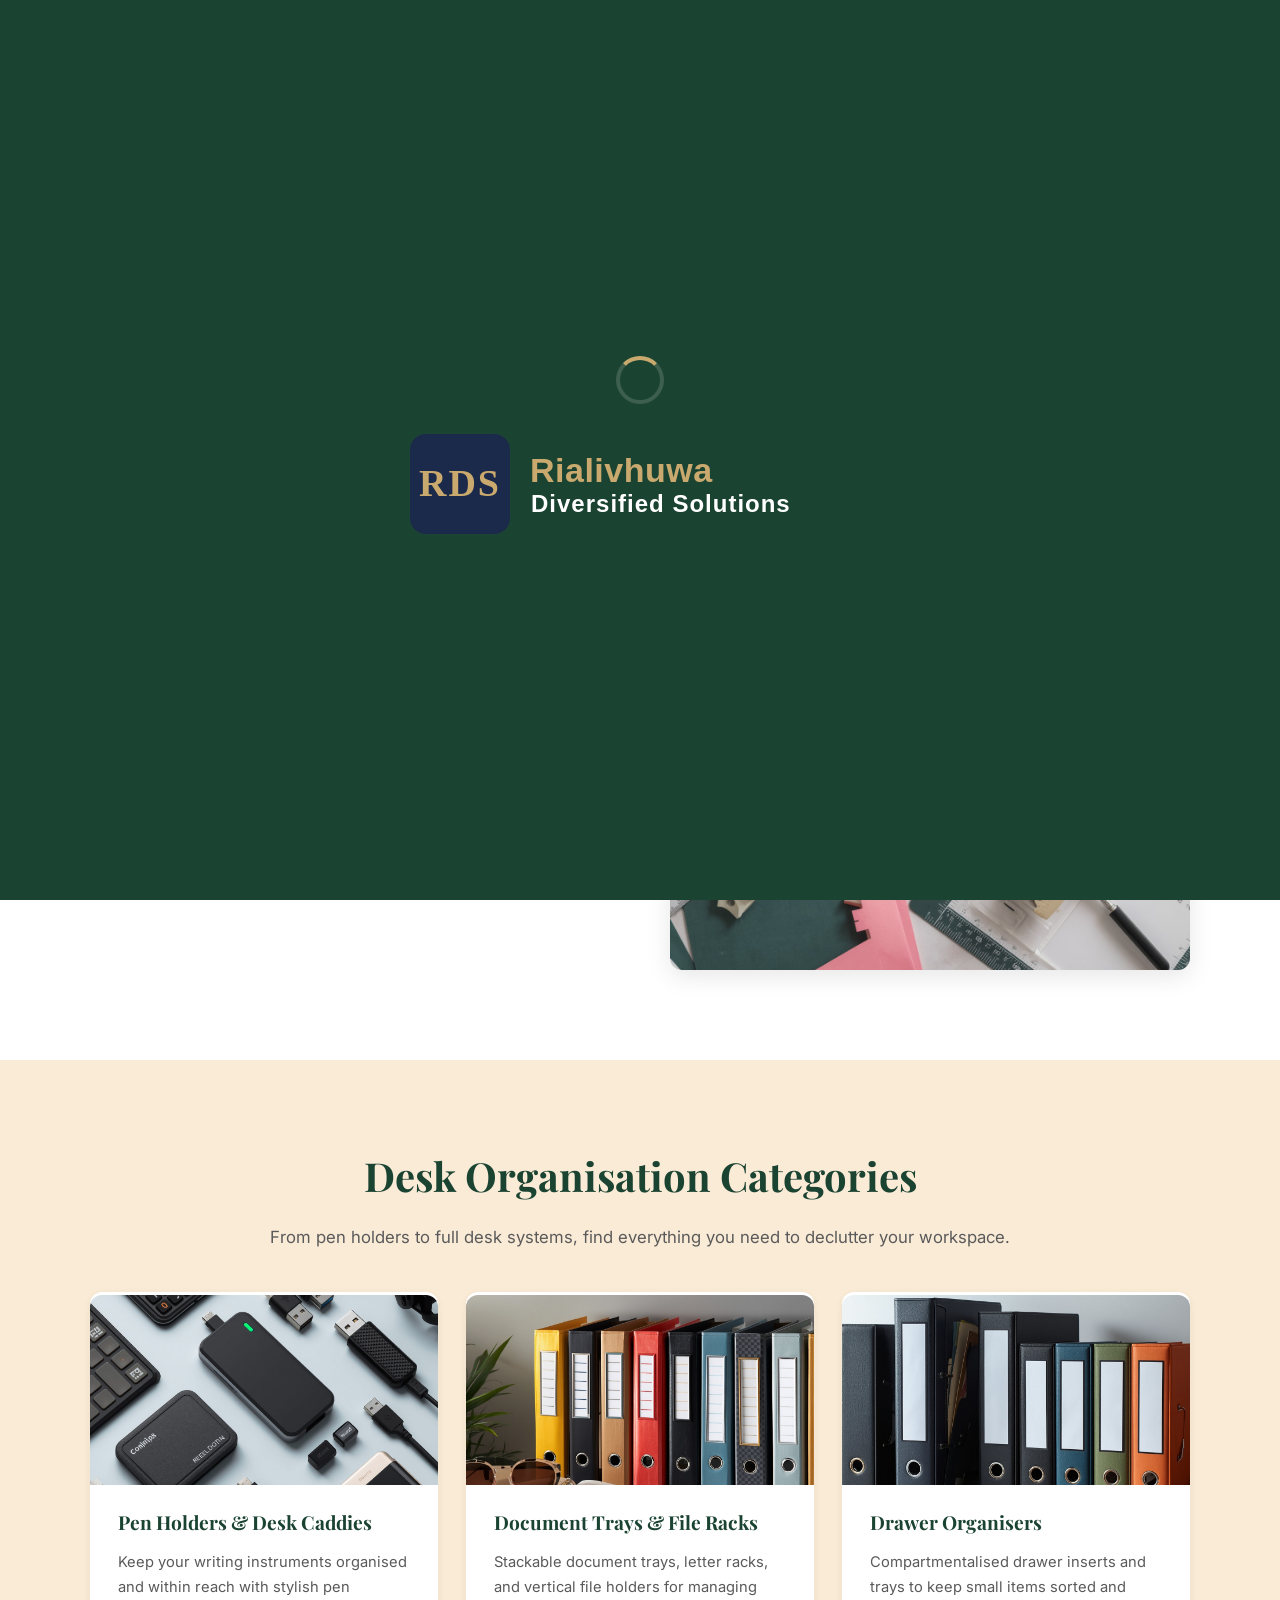
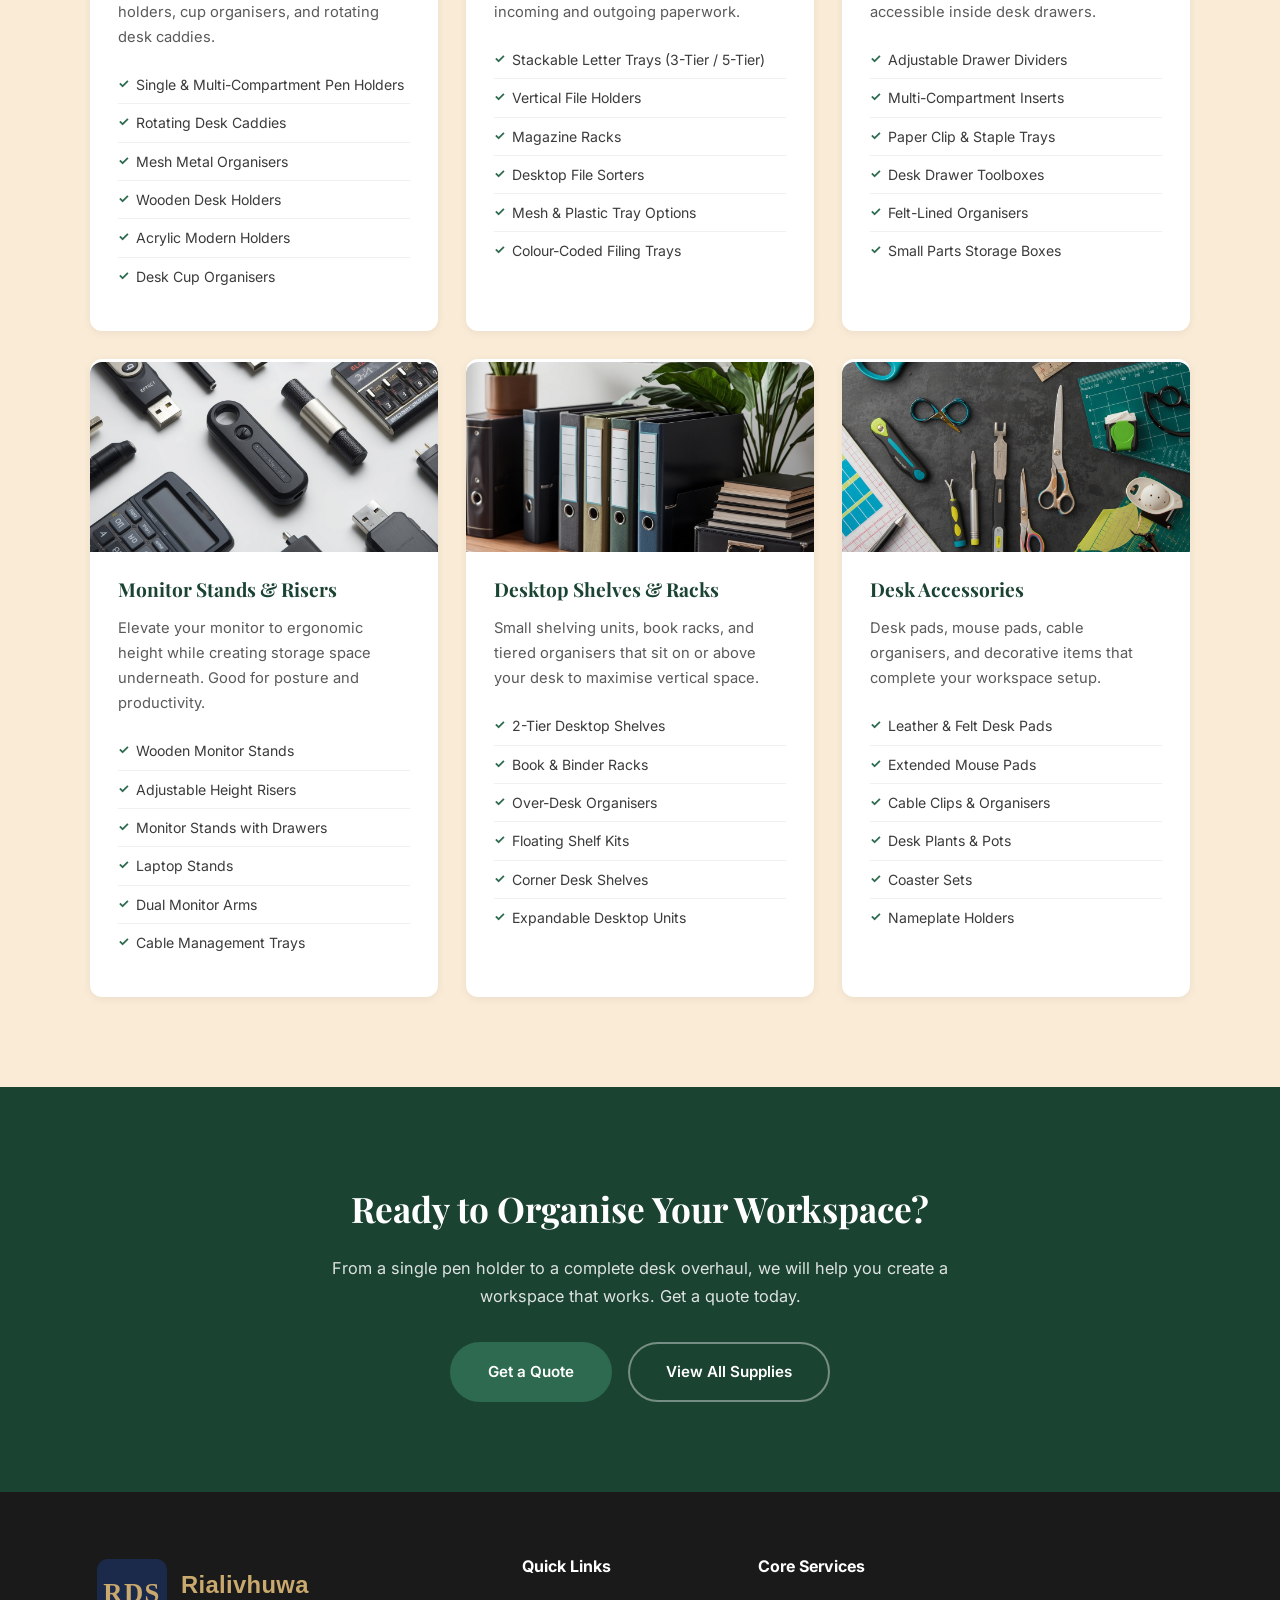
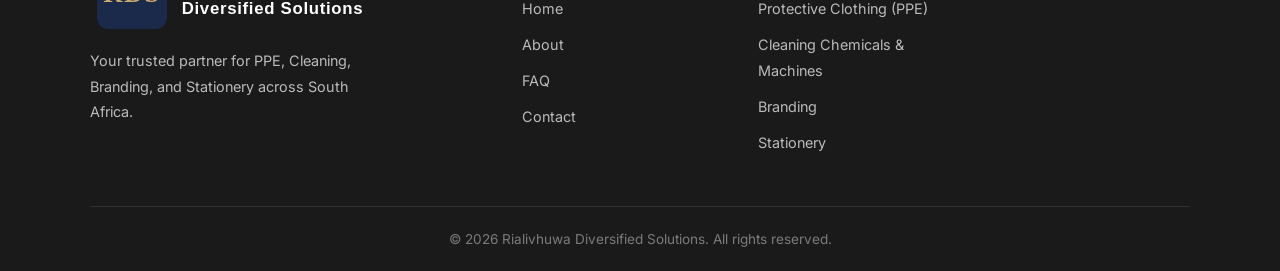
<file: desk-organisation.html>
<!DOCTYPE html>
<html lang="en">
<head>
  <meta charset="UTF-8" />
  <meta name="viewport" content="width=device-width, initial-scale=1.0" />
  <title>Desk &amp; Organisation | RDS</title>
  <link rel="stylesheet" href="styles.css" />
  <link rel="preconnect" href="https://fonts.googleapis.com" />
  <link rel="preconnect" href="https://fonts.gstatic.com" crossorigin />
  <link href="https://fonts.googleapis.com/css2?family=Playfair+Display:wght@500;700&family=Inter:wght@400;500;600&display=swap" rel="stylesheet" />
</head>
<body>

  <!-- ============ PAGE LOADER ============ -->
  <div class="page-loader" id="pageLoader" role="status" aria-label="Loading page">
    <div class="loader-spinner"></div>
    <img src="RLDS Logo.svg" alt="RDS" class="loader-logo" />
  </div>

  <div class="scroll-progress" id="scrollProgress"></div>

  <!-- ============ NAVBAR ============ -->
  <header class="navbar scrolled" id="navbar">
    <div class="container navbar__inner">
      <a href="index.html" class="navbar__logo">
        <img src="RLDS Logo.svg" alt="Rialivhuwa Diversified Solutions" class="navbar__logo-img" />
      </a>
      <nav class="navbar__links" id="navLinks" aria-label="Main navigation">
        <a href="index.html">Home</a>
        <a href="about.html">About</a>
        <a href="ppe.html">PPE</a>
        <a href="cleaning.html">Cleaning</a>
        <a href="branding.html">Branding</a>
        <a href="stationery.html">Stationery</a>
        <a href="index.html#contact">Contact</a>
        <a href="index.html#contact" class="nav-quote-btn">Get Quote</a>
      </nav>
      <button class="navbar__toggle" id="navToggle" aria-label="Toggle navigation">
        <span></span><span></span><span></span>
      </button>
    </div>
  </header>

  <!-- ============ PAGE HERO BANNER ============ -->
  <section class="page-hero">
    <div class="page-hero__overlay"></div>
    <div class="page-hero__bg" style="background-image: url('img/WhatsApp%20Image%202026-05-17%20at%203.32.45%20PM.jpeg')"></div>
    <div class="container page-hero__content">
      <nav class="breadcrumb" aria-label="Breadcrumb">
        <a href="index.html">Home</a> <span>/</span> <a href="supplies.html">Supplies</a> <span>/</span> <span>Desk &amp; Organisation</span>
      </nav>
      <h1>Desk &amp; Organisation</h1>
      <p>Transform your workspace with organisers, trays, holders, and accessories that boost productivity.</p>
    </div>
  </section>

  <!-- ============ INTRO ============ -->
  <section class="detail-intro section">
    <div class="container detail-intro__grid">
      <div class="detail-intro__text">
        <h2 class="section__title">A Tidy Desk. A Clear Mind.</h2>
        <p>An organised workspace is a productive workspace. When everything has its place, from pens to paperwork, you spend less time searching and more time doing meaningful work.</p>
        <p>At <strong>RDS</strong>, we supply a curated range of desk organisation products designed to transform cluttered workspaces into efficient, inspiring environments. Whether you need a simple pen holder or a complete desk system, we have options to suit every style and budget.</p>
        <p>Create a workspace that works as hard as you do. Invest in desk accessories that reduce clutter, improve workflow, and make your office a place you enjoy being in.</p>
      </div>
      <div class="detail-intro__image">
        <img src="img/WhatsApp%20Image%202026-05-17%20at%203.42.53%20PM.jpeg" alt="Scissors, rulers and desk accessories" loading="lazy" />
      </div>
    </div>
  </section>

  <!-- ============ PRODUCT CATEGORIES ============ -->
  <section class="detail-categories section" style="background: var(--neutral);">
    <div class="container">
      <h2 class="section__title center">Desk Organisation Categories</h2>
      <p class="section__desc center">From pen holders to full desk systems, find everything you need to declutter your workspace.</p>

      <div class="detail-grid">

        <div class="detail-card">
          <div class="detail-card__image">
            <img src="img/WhatsApp%20Image%202026-05-17%20at%203.41.27%20PM.jpeg" alt="Pen holders and desk caddies" loading="lazy" />
          </div>
          <h3>Pen Holders &amp; Desk Caddies</h3>
          <p>Keep your writing instruments organised and within reach with stylish pen holders, cup organisers, and rotating desk caddies.</p>
          <ul>
            <li>Single &amp; Multi-Compartment Pen Holders</li>
            <li>Rotating Desk Caddies</li>
            <li>Mesh Metal Organisers</li>
            <li>Wooden Desk Holders</li>
            <li>Acrylic Modern Holders</li>
            <li>Desk Cup Organisers</li>
          </ul>
        </div>

        <div class="detail-card">
          <div class="detail-card__image">
            <img src="img/WhatsApp%20Image%202026-05-17%20at%203.32.44%20PM.jpeg" alt="Document trays and file racks" loading="lazy" />
          </div>
          <h3>Document Trays &amp; File Racks</h3>
          <p>Stackable document trays, letter racks, and vertical file holders for managing incoming and outgoing paperwork.</p>
          <ul>
            <li>Stackable Letter Trays (3-Tier / 5-Tier)</li>
            <li>Vertical File Holders</li>
            <li>Magazine Racks</li>
            <li>Desktop File Sorters</li>
            <li>Mesh &amp; Plastic Tray Options</li>
            <li>Colour-Coded Filing Trays</li>
          </ul>
        </div>

        <div class="detail-card">
          <div class="detail-card__image">
            <img src="img/WhatsApp%20Image%202026-05-17%20at%203.32.44%20PM%20(2).jpeg" alt="Drawer organisers" loading="lazy" />
          </div>
          <h3>Drawer Organisers</h3>
          <p>Compartmentalised drawer inserts and trays to keep small items sorted and accessible inside desk drawers.</p>
          <ul>
            <li>Adjustable Drawer Dividers</li>
            <li>Multi-Compartment Inserts</li>
            <li>Paper Clip &amp; Staple Trays</li>
            <li>Desk Drawer Toolboxes</li>
            <li>Felt-Lined Organisers</li>
            <li>Small Parts Storage Boxes</li>
          </ul>
        </div>

        <div class="detail-card">
          <div class="detail-card__image">
            <img src="img/WhatsApp%20Image%202026-05-17%20at%203.41.27%20PM%20(1).jpeg" alt="Monitor stands and risers" loading="lazy" />
          </div>
          <h3>Monitor Stands &amp; Risers</h3>
          <p>Elevate your monitor to ergonomic height while creating storage space underneath. Good for posture and productivity.</p>
          <ul>
            <li>Wooden Monitor Stands</li>
            <li>Adjustable Height Risers</li>
            <li>Monitor Stands with Drawers</li>
            <li>Laptop Stands</li>
            <li>Dual Monitor Arms</li>
            <li>Cable Management Trays</li>
          </ul>
        </div>

        <div class="detail-card">
          <div class="detail-card__image">
            <img src="img/WhatsApp%20Image%202026-05-17%20at%203.32.45%20PM.jpeg" alt="Desktop shelves and racks" loading="lazy" />
          </div>
          <h3>Desktop Shelves &amp; Racks</h3>
          <p>Small shelving units, book racks, and tiered organisers that sit on or above your desk to maximise vertical space.</p>
          <ul>
            <li>2-Tier Desktop Shelves</li>
            <li>Book &amp; Binder Racks</li>
            <li>Over-Desk Organisers</li>
            <li>Floating Shelf Kits</li>
            <li>Corner Desk Shelves</li>
            <li>Expandable Desktop Units</li>
          </ul>
        </div>

        <div class="detail-card">
          <div class="detail-card__image">
            <img src="img/WhatsApp%20Image%202026-05-17%20at%203.42.52%20PM.jpeg" alt="Desk accessories" loading="lazy" />
          </div>
          <h3>Desk Accessories</h3>
          <p>Desk pads, mouse pads, cable organisers, and decorative items that complete your workspace setup.</p>
          <ul>
            <li>Leather &amp; Felt Desk Pads</li>
            <li>Extended Mouse Pads</li>
            <li>Cable Clips &amp; Organisers</li>
            <li>Desk Plants &amp; Pots</li>
            <li>Coaster Sets</li>
            <li>Nameplate Holders</li>
          </ul>
        </div>

      </div>
    </div>
  </section>

  <!-- ============ CTA ============ -->
  <section class="detail-cta section">
    <div class="container detail-cta__inner">
      <h2>Ready to Organise Your Workspace?</h2>
      <p>From a single pen holder to a complete desk overhaul, we will help you create a workspace that works. Get a quote today.</p>
      <div class="detail-cta__buttons">
        <a href="index.html#contact" class="btn btn--primary">Get a Quote</a>
        <a href="supplies.html" class="btn btn--outline-dark">View All Supplies</a>
      </div>
    </div>
  </section>

  <!-- ============ FOOTER ============ -->
  <footer class="footer">
    <div class="container footer__grid">
      <div class="footer__brand">
        <a href="index.html" class="navbar__logo">
          <img src="RLDS Logo.svg" alt="Rialivhuwa Diversified Solutions" class="footer__logo-img" />
        </a>
        <p>Your trusted partner for PPE, Cleaning, Branding, and Stationery across South Africa.</p>
      </div>
      <div class="footer__col">
        <h4>Quick Links</h4>
        <a href="index.html">Home</a>
        <a href="about.html">About</a>
        <a href="index.html#faq">FAQ</a>
        <a href="index.html#contact">Contact</a>
      </div>
      <div class="footer__col">
        <h4>Core Services</h4>
        <a href="ppe.html">Protective Clothing (PPE)</a>
        <a href="cleaning.html">Cleaning Chemicals &amp; Machines</a>
        <a href="branding.html">Branding</a>
        <a href="stationery.html">Stationery</a>
      </div>

    </div>
    <div class="footer__bottom">
      <div class="container">
        <p>&copy; 2026 Rialivhuwa Diversified Solutions. All rights reserved.</p>
      </div>
    </div>
  </footer>

  <button class="back-to-top" id="backToTop" aria-label="Back to top">&#8679;</button>

  <a href="https://wa.me/27726191475" target="_blank" rel="noopener noreferrer" class="whatsapp-btn" aria-label="Chat on WhatsApp">
    <svg viewBox="0 0 32 32" width="28" height="28" fill="#fff">
      <path d="M16.004 0C7.164 0 .004 7.16.004 16c0 2.82.736 5.58 2.136 8.008L.004 32l8.196-2.108A15.93 15.93 0 0016.004 32C24.844 32 32 24.84 32 16S24.844 0 16.004 0zm0 29.12a13.08 13.08 0 01-6.86-1.932l-.492-.292-4.86 1.252 1.296-4.728-.324-.512A13.04 13.04 0 012.884 16c0-7.24 5.884-13.12 13.12-13.12 7.24 0 13.12 5.88 13.12 13.12s-5.88 13.12-13.12 13.12zm7.2-9.828c-.396-.2-2.34-1.152-2.704-1.284-.36-.132-.624-.2-.888.2-.264.396-1.02 1.284-1.248 1.548-.228.264-.46.3-.852.1-.396-.2-1.668-.616-3.18-1.96-1.176-1.044-1.968-2.336-2.2-2.732-.228-.396-.024-.612.172-.808.176-.176.396-.46.592-.692.2-.228.264-.396.396-.66.132-.264.068-.492-.032-.692-.1-.2-.888-2.14-1.22-2.932-.32-.768-.644-.664-.888-.676-.228-.012-.492-.016-.756-.016s-.692.1-1.052.492c-.36.396-1.38 1.348-1.38 3.288 0 1.94 1.412 3.816 1.612 4.08.2.264 2.784 4.252 6.744 5.96.944.408 1.68.652 2.256.832.948.3 1.812.26 2.492.156.76-.112 2.34-.956 2.672-1.876.328-.924.328-1.716.228-1.876-.1-.164-.36-.264-.756-.46z"/>
    </svg>
  </a>

  <script src="script.js"></script>
</body>
</html>
</file>
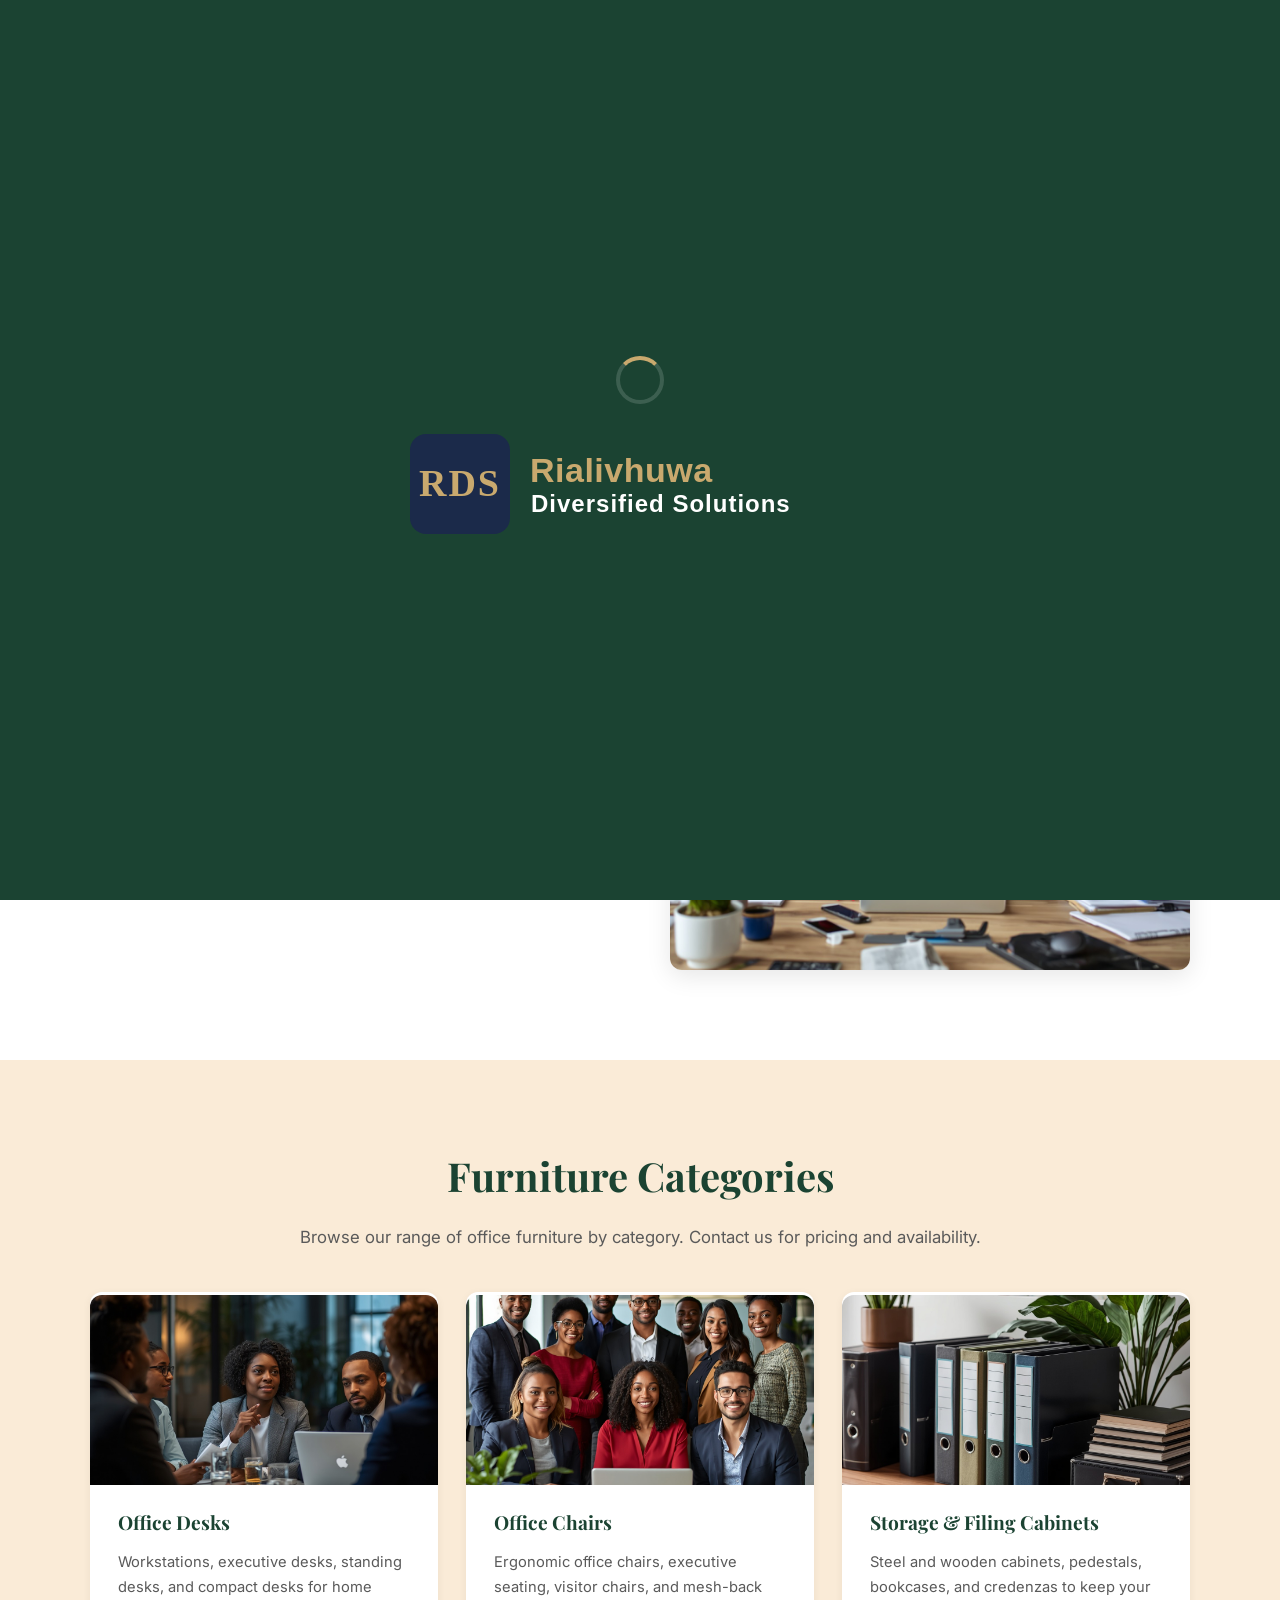
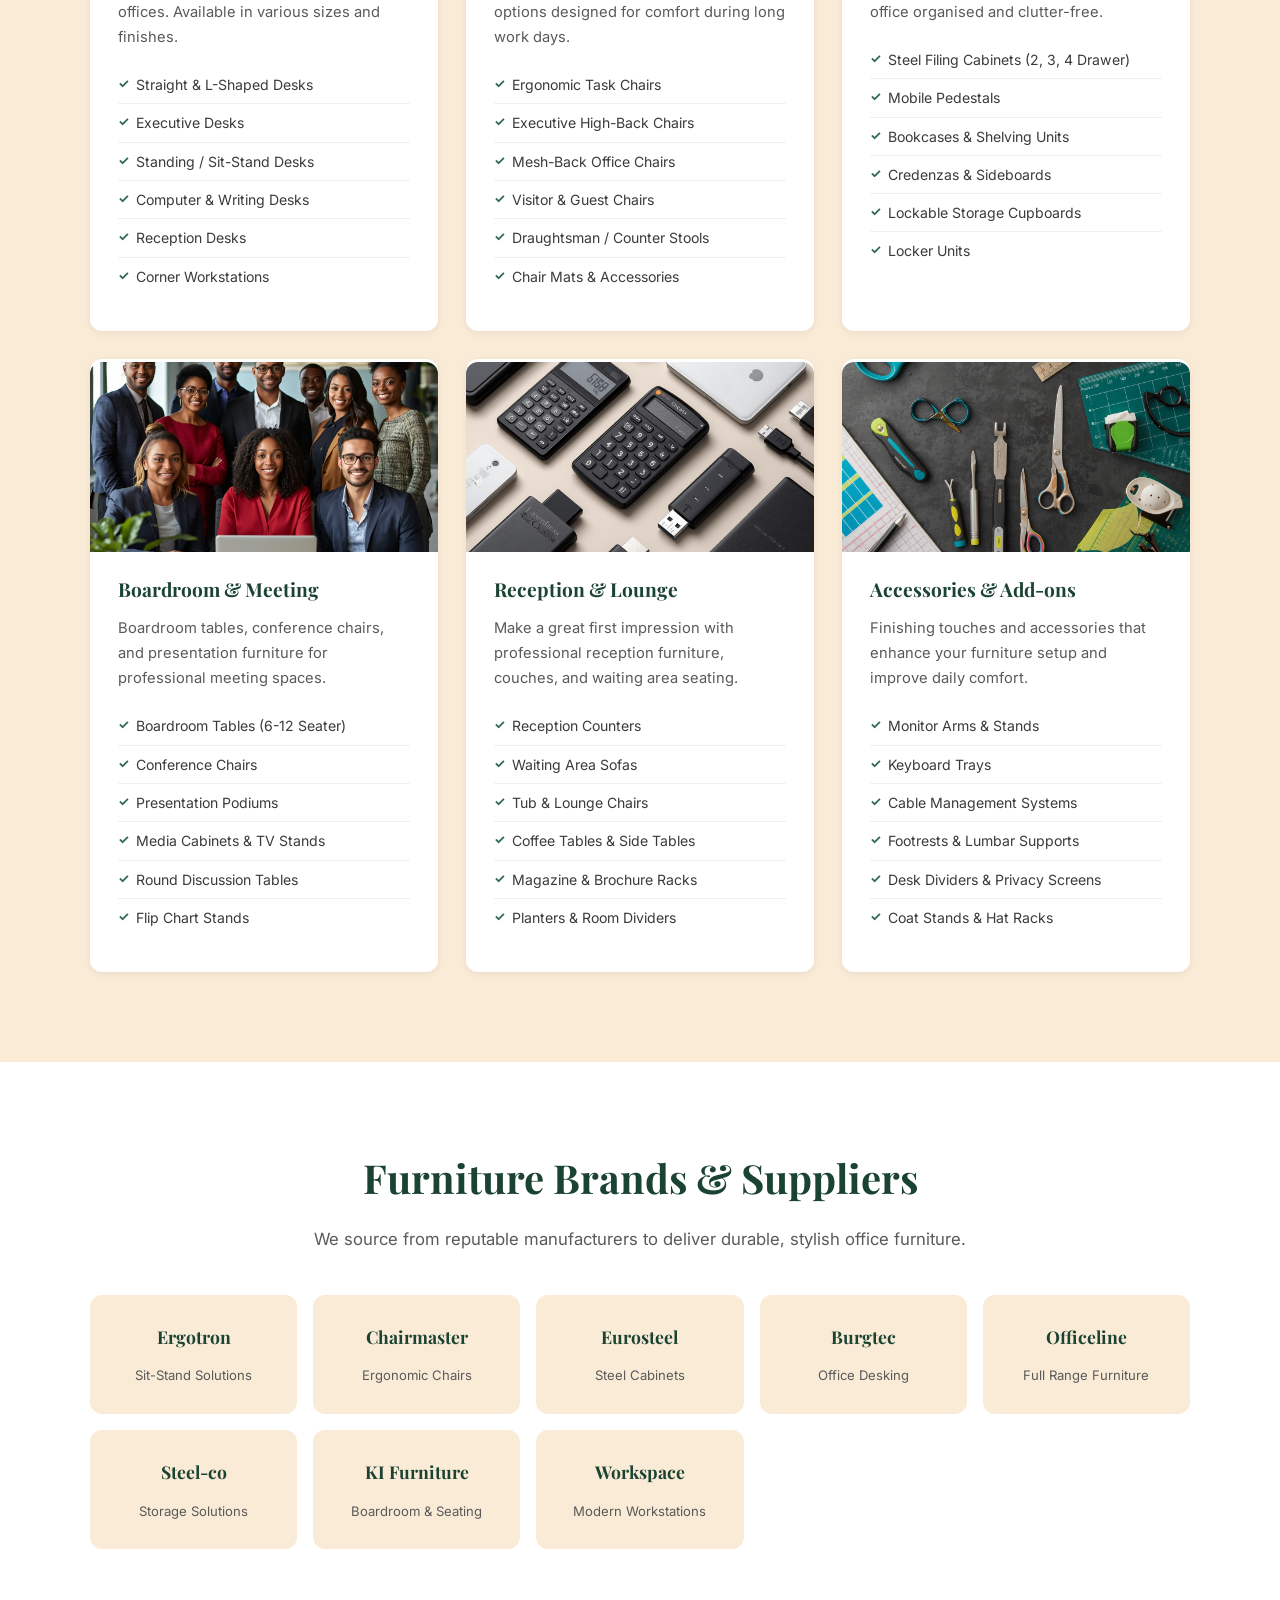
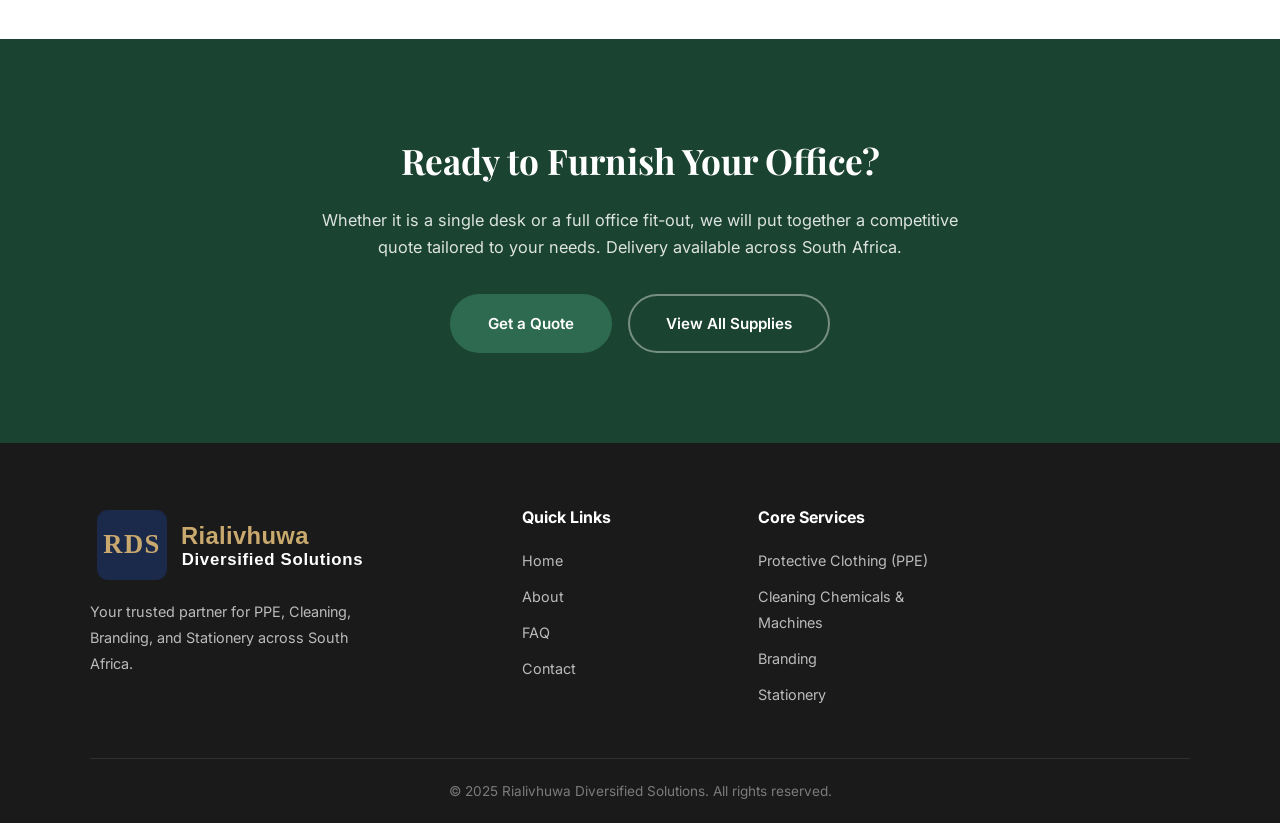
<file: furniture.html>
<!DOCTYPE html>
<html lang="en">
<head>
  <meta charset="UTF-8" />
  <meta name="viewport" content="width=device-width, initial-scale=1.0" />
  <title>Office Furniture | RDS</title>
  <link rel="stylesheet" href="styles.css" />
  <link rel="preconnect" href="https://fonts.googleapis.com" />
  <link rel="preconnect" href="https://fonts.gstatic.com" crossorigin />
  <link href="https://fonts.googleapis.com/css2?family=Playfair+Display:wght@500;700&family=Inter:wght@400;500;600&display=swap" rel="stylesheet" />
</head>
<body>

  <!-- ============ PAGE LOADER ============ -->
  <div class="page-loader" id="pageLoader" role="status" aria-label="Loading page">
    <div class="loader-spinner"></div>
    <img src="RLDS Logo.svg" alt="RDS" class="loader-logo" />
  </div>

  <!-- ============ SCROLL PROGRESS BAR ============ -->
  <div class="scroll-progress" id="scrollProgress"></div>

  <!-- ============ NAVBAR ============ -->
  <header class="navbar scrolled" id="navbar">
    <div class="container navbar__inner">
      <a href="index.html" class="navbar__logo">
        <img src="RLDS Logo.svg" alt="Rialivhuwa Diversified Solutions" class="navbar__logo-img" />
      </a>
      <nav class="navbar__links" id="navLinks" aria-label="Main navigation">
        <a href="index.html">Home</a>
        <a href="about.html">About</a>
        <a href="ppe.html">PPE</a>
        <a href="cleaning.html">Cleaning</a>
        <a href="branding.html">Branding</a>
        <a href="stationery.html">Stationery</a>
        <a href="index.html#contact">Contact</a>
        <a href="index.html#contact" class="nav-quote-btn">Get Quote</a>
      </nav>
      <button class="navbar__toggle" id="navToggle" aria-label="Toggle navigation">
        <span></span><span></span><span></span>
      </button>
    </div>
  </header>

  <!-- ============ PAGE HERO BANNER ============ -->
  <section class="page-hero">
    <div class="page-hero__overlay"></div>
    <div class="page-hero__bg" style="background-image: url('img/WhatsApp%20Image%202026-05-17%20at%204.02.59%20PM%20(1).jpeg')"></div>
    <div class="container page-hero__content">
      <nav class="breadcrumb" aria-label="Breadcrumb">
        <a href="index.html">Home</a> <span>/</span> <a href="supplies.html">Supplies</a> <span>/</span> <span>Office Furniture</span>
      </nav>
      <h1>Office Furniture</h1>
      <p>Desks, chairs, storage units, and everything to create a functional, comfortable workspace.</p>
    </div>
  </section>

  <!-- ============ INTRO ============ -->
  <section class="detail-intro section">
    <div class="container detail-intro__grid">
      <div class="detail-intro__text">
        <h2 class="section__title">Furnish Your Office for Productivity &amp; Comfort</h2>
        <p>The right office furniture is an investment in your team's health, comfort, and productivity. From ergonomic chairs that support long work hours to spacious desks that accommodate modern workflows, furniture sets the foundation for a successful workplace.</p>
        <p>At <strong>RDS</strong>, we supply a wide range of office furniture for businesses of all sizes. Whether you are setting up a home office, outfitting a startup, or refreshing an entire corporate floor, we source quality furniture at competitive prices.</p>
      </div>
      <div class="detail-intro__image">
        <img src="img/WhatsApp%20Image%202026-05-17%20at%204.02.59%20PM%20(1).jpeg" alt="Professional team in a modern office" loading="lazy" />
      </div>
    </div>
  </section>

  <!-- ============ PRODUCT CATEGORIES ============ -->
  <section class="detail-categories section" style="background: var(--neutral);">
    <div class="container">
      <h2 class="section__title center">Furniture Categories</h2>
      <p class="section__desc center">Browse our range of office furniture by category. Contact us for pricing and availability.</p>

      <div class="detail-grid">

        <div class="detail-card">
          <div class="detail-card__image">
            <img src="img/WhatsApp%20Image%202026-05-17%20at%204.02.59%20PM.jpeg" alt="Office desks" loading="lazy" />
          </div>
          <h3>Office Desks</h3>
          <p>Workstations, executive desks, standing desks, and compact desks for home offices. Available in various sizes and finishes.</p>
          <ul>
            <li>Straight &amp; L-Shaped Desks</li>
            <li>Executive Desks</li>
            <li>Standing / Sit-Stand Desks</li>
            <li>Computer &amp; Writing Desks</li>
            <li>Reception Desks</li>
            <li>Corner Workstations</li>
          </ul>
        </div>

        <div class="detail-card">
          <div class="detail-card__image">
            <img src="img/WhatsApp%20Image%202026-05-17%20at%204.02.59%20PM%20(1).jpeg" alt="Office chairs" loading="lazy" />
          </div>
          <h3>Office Chairs</h3>
          <p>Ergonomic office chairs, executive seating, visitor chairs, and mesh-back options designed for comfort during long work days.</p>
          <ul>
            <li>Ergonomic Task Chairs</li>
            <li>Executive High-Back Chairs</li>
            <li>Mesh-Back Office Chairs</li>
            <li>Visitor &amp; Guest Chairs</li>
            <li>Draughtsman / Counter Stools</li>
            <li>Chair Mats &amp; Accessories</li>
          </ul>
        </div>

        <div class="detail-card">
          <div class="detail-card__image">
            <img src="img/WhatsApp%20Image%202026-05-17%20at%203.32.45%20PM.jpeg" alt="Storage and filing cabinets" loading="lazy" />
          </div>
          <h3>Storage &amp; Filing Cabinets</h3>
          <p>Steel and wooden cabinets, pedestals, bookcases, and credenzas to keep your office organised and clutter-free.</p>
          <ul>
            <li>Steel Filing Cabinets (2, 3, 4 Drawer)</li>
            <li>Mobile Pedestals</li>
            <li>Bookcases &amp; Shelving Units</li>
            <li>Credenzas &amp; Sideboards</li>
            <li>Lockable Storage Cupboards</li>
            <li>Locker Units</li>
          </ul>
        </div>

        <div class="detail-card">
          <div class="detail-card__image">
            <img src="img/WhatsApp%20Image%202026-05-17%20at%204.02.59%20PM%20(2).jpeg" alt="Boardroom and meeting furniture" loading="lazy" />
          </div>
          <h3>Boardroom &amp; Meeting</h3>
          <p>Boardroom tables, conference chairs, and presentation furniture for professional meeting spaces.</p>
          <ul>
            <li>Boardroom Tables (6-12 Seater)</li>
            <li>Conference Chairs</li>
            <li>Presentation Podiums</li>
            <li>Media Cabinets &amp; TV Stands</li>
            <li>Round Discussion Tables</li>
            <li>Flip Chart Stands</li>
          </ul>
        </div>

        <div class="detail-card">
          <div class="detail-card__image">
            <img src="img/WhatsApp%20Image%202026-05-17%20at%203.41.26%20PM.jpeg" alt="Reception and lounge furniture" loading="lazy" />
          </div>
          <h3>Reception &amp; Lounge</h3>
          <p>Make a great first impression with professional reception furniture, couches, and waiting area seating.</p>
          <ul>
            <li>Reception Counters</li>
            <li>Waiting Area Sofas</li>
            <li>Tub &amp; Lounge Chairs</li>
            <li>Coffee Tables &amp; Side Tables</li>
            <li>Magazine &amp; Brochure Racks</li>
            <li>Planters &amp; Room Dividers</li>
          </ul>
        </div>

        <div class="detail-card">
          <div class="detail-card__image">
            <img src="img/WhatsApp%20Image%202026-05-17%20at%203.42.52%20PM%20(2).jpeg" alt="Furniture accessories and add-ons" loading="lazy" />
          </div>
          <h3>Accessories &amp; Add-ons</h3>
          <p>Finishing touches and accessories that enhance your furniture setup and improve daily comfort.</p>
          <ul>
            <li>Monitor Arms &amp; Stands</li>
            <li>Keyboard Trays</li>
            <li>Cable Management Systems</li>
            <li>Footrests &amp; Lumbar Supports</li>
            <li>Desk Dividers &amp; Privacy Screens</li>
            <li>Coat Stands &amp; Hat Racks</li>
          </ul>
        </div>

      </div>
    </div>
  </section>

  <!-- ============ BRANDS WE STOCK ============ -->
  <section class="detail-brands section">
    <div class="container">
      <h2 class="section__title center">Furniture Brands &amp; Suppliers</h2>
      <p class="section__desc center">We source from reputable manufacturers to deliver durable, stylish office furniture.</p>
      <div class="detail-brands__grid">
        <div class="detail-brand"><strong>Ergotron</strong><span>Sit-Stand Solutions</span></div>
        <div class="detail-brand"><strong>Chairmaster</strong><span>Ergonomic Chairs</span></div>
        <div class="detail-brand"><strong>Eurosteel</strong><span>Steel Cabinets</span></div>
        <div class="detail-brand"><strong>Burgtec</strong><span>Office Desking</span></div>
        <div class="detail-brand"><strong>Officeline</strong><span>Full Range Furniture</span></div>
        <div class="detail-brand"><strong>Steel-co</strong><span>Storage Solutions</span></div>
        <div class="detail-brand"><strong>KI Furniture</strong><span>Boardroom &amp; Seating</span></div>
        <div class="detail-brand"><strong>Workspace</strong><span>Modern Workstations</span></div>
      </div>
    </div>
  </section>

  <!-- ============ CTA ============ -->
  <section class="detail-cta section">
    <div class="container detail-cta__inner">
      <h2>Ready to Furnish Your Office?</h2>
      <p>Whether it is a single desk or a full office fit-out, we will put together a competitive quote tailored to your needs. Delivery available across South Africa.</p>
      <div class="detail-cta__buttons">
        <a href="index.html#contact" class="btn btn--primary">Get a Quote</a>
        <a href="supplies.html" class="btn btn--outline-dark">View All Supplies</a>
      </div>
    </div>
  </section>

  <!-- ============ FOOTER ============ -->
  <footer class="footer">
    <div class="container footer__grid">
      <div class="footer__brand">
        <a href="index.html" class="navbar__logo">
          <img src="RLDS Logo.svg" alt="Rialivhuwa Diversified Solutions" class="footer__logo-img" />
        </a>
        <p>Your trusted partner for PPE, Cleaning, Branding, and Stationery across South Africa.</p>
      </div>
      <div class="footer__col">
        <h4>Quick Links</h4>
        <a href="index.html">Home</a>
        <a href="about.html">About</a>
        <a href="index.html#faq">FAQ</a>
        <a href="index.html#contact">Contact</a>
      </div>
      <div class="footer__col">
        <h4>Core Services</h4>
        <a href="ppe.html">Protective Clothing (PPE)</a>
        <a href="cleaning.html">Cleaning Chemicals &amp; Machines</a>
        <a href="branding.html">Branding</a>
        <a href="stationery.html">Stationery</a>
      </div>

    </div>
    <div class="footer__bottom">
      <p>&copy; 2025 Rialivhuwa Diversified Solutions. All rights reserved.</p>
    </div>
  </footer>

  <script src="script.js"></script>
</body>
</html>
</file>
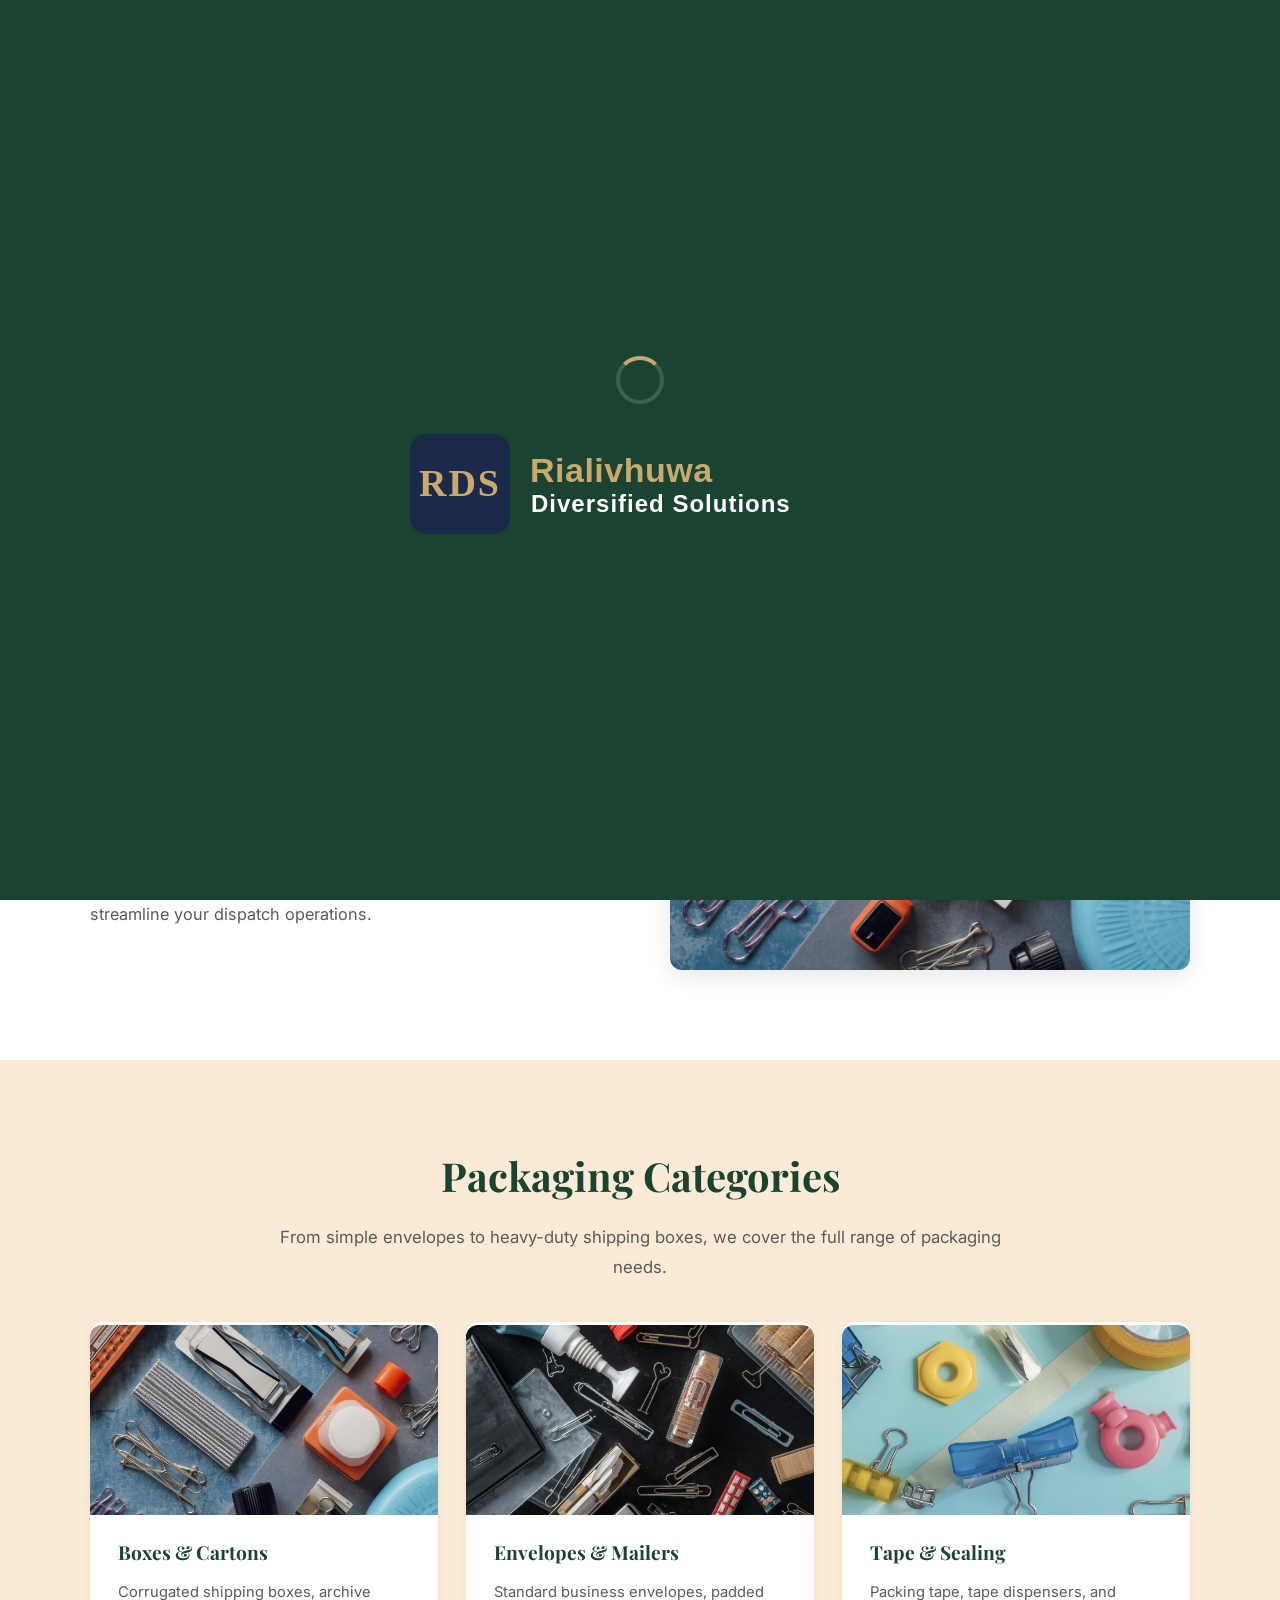
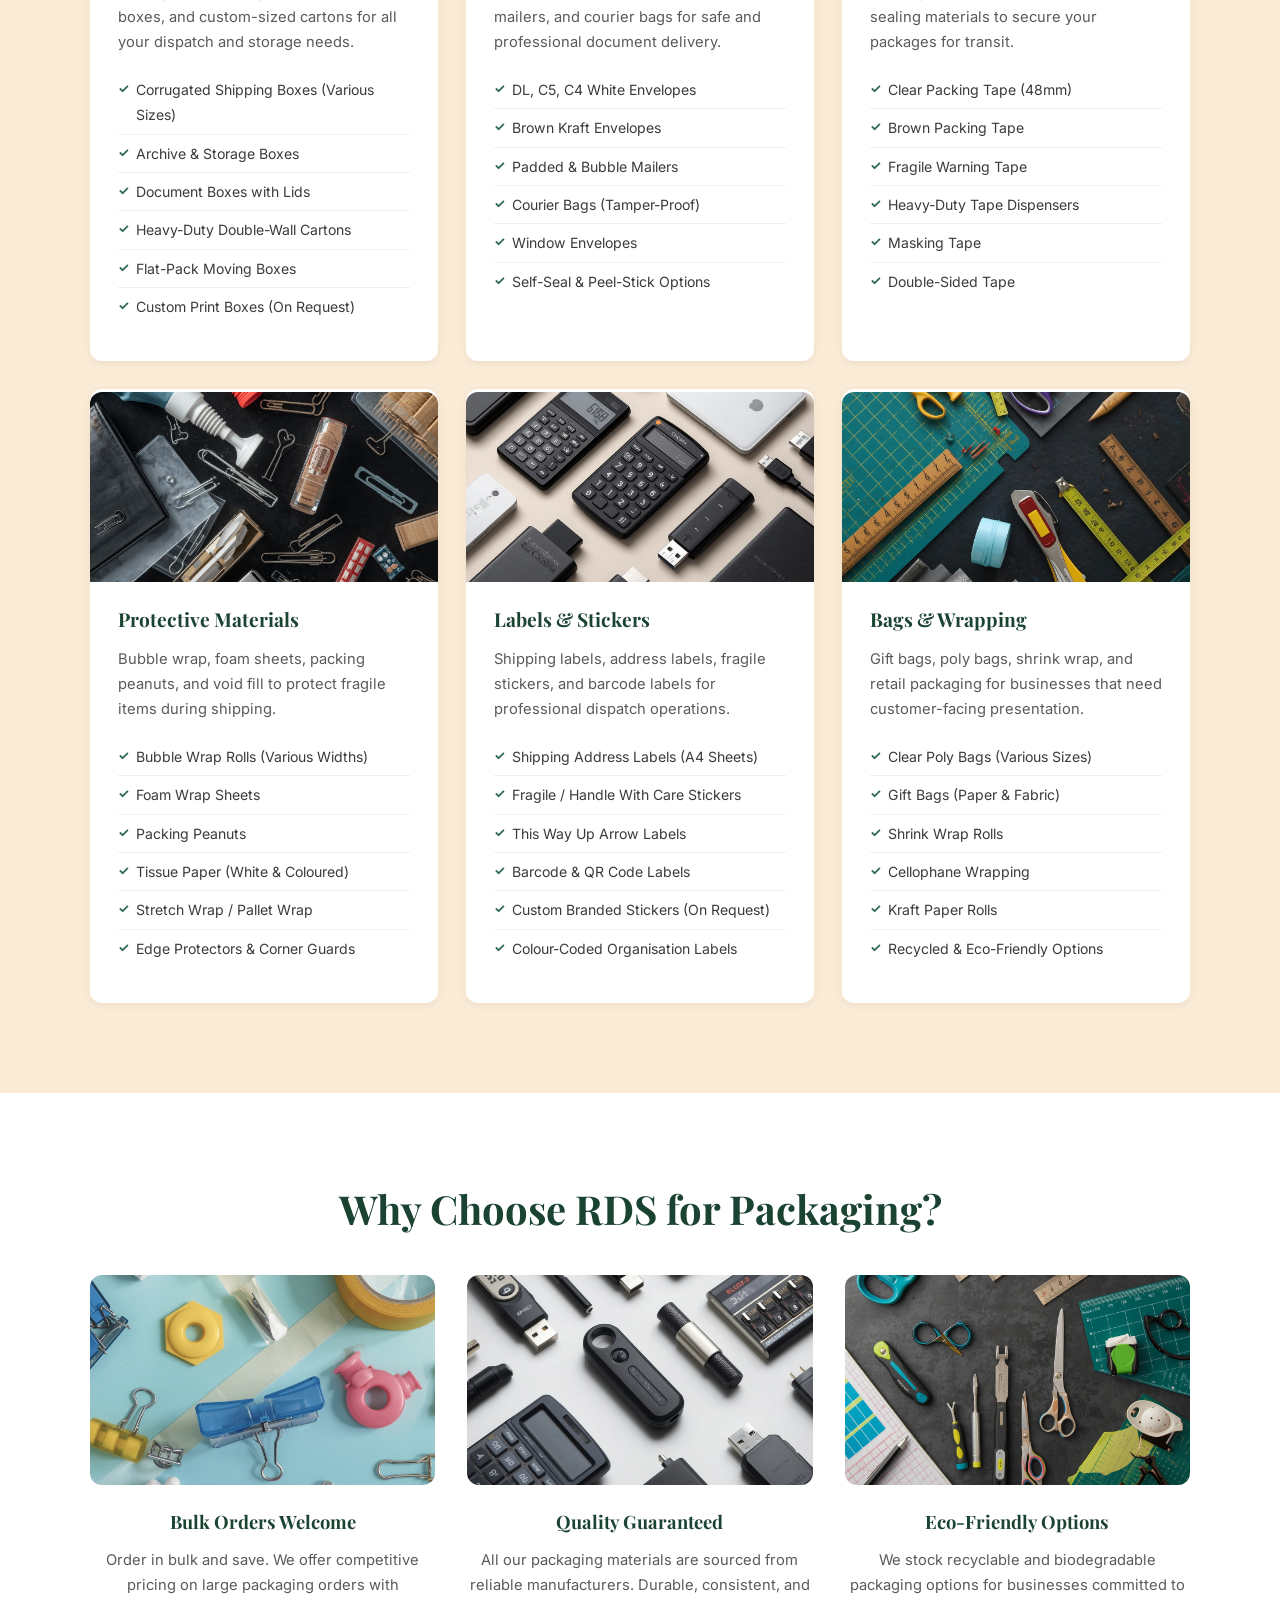
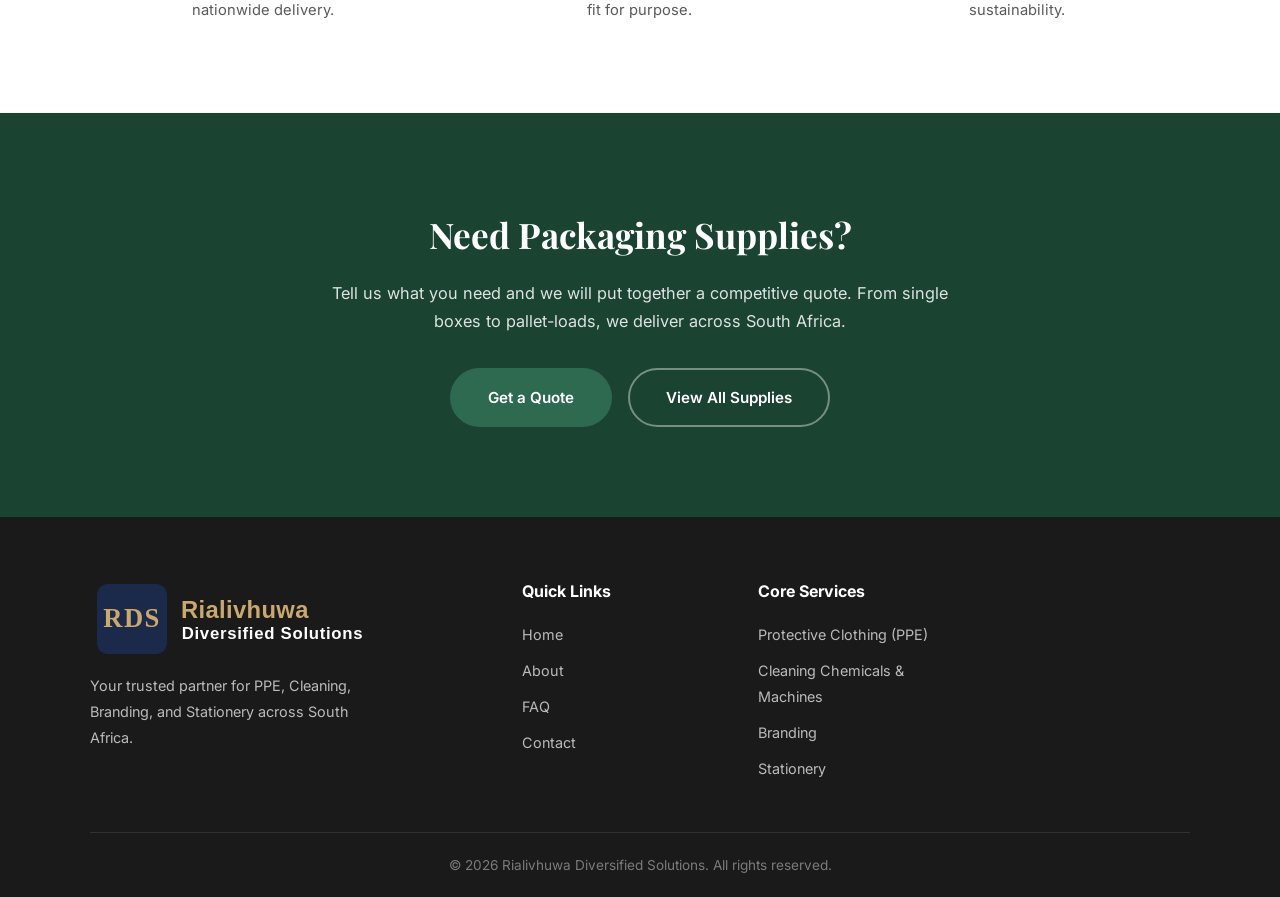
<file: packaging.html>
<!DOCTYPE html>
<html lang="en">
<head>
  <meta charset="UTF-8" />
  <meta name="viewport" content="width=device-width, initial-scale=1.0" />
  <title>Packaging Supplies | RDS</title>
  <link rel="stylesheet" href="styles.css" />
  <link rel="preconnect" href="https://fonts.googleapis.com" />
  <link rel="preconnect" href="https://fonts.gstatic.com" crossorigin />
  <link href="https://fonts.googleapis.com/css2?family=Playfair+Display:wght@500;700&family=Inter:wght@400;500;600&display=swap" rel="stylesheet" />
</head>
<body>

  <!-- ============ PAGE LOADER ============ -->
  <div class="page-loader" id="pageLoader" role="status" aria-label="Loading page">
    <div class="loader-spinner"></div>
    <img src="RLDS Logo.svg" alt="RDS" class="loader-logo" />
  </div>

  <!-- ============ SCROLL PROGRESS BAR ============ -->
  <div class="scroll-progress" id="scrollProgress"></div>

  <!-- ============ NAVBAR ============ -->
  <header class="navbar scrolled" id="navbar">
    <div class="container navbar__inner">
      <a href="index.html" class="navbar__logo">
        <img src="RLDS Logo.svg" alt="Rialivhuwa Diversified Solutions" class="navbar__logo-img" />
      </a>
      <nav class="navbar__links" id="navLinks" aria-label="Main navigation">
        <a href="index.html">Home</a>
        <a href="about.html">About</a>
        <a href="ppe.html">PPE</a>
        <a href="cleaning.html">Cleaning</a>
        <a href="branding.html">Branding</a>
        <a href="stationery.html">Stationery</a>
        <a href="index.html#contact">Contact</a>
        <a href="index.html#contact" class="nav-quote-btn">Get Quote</a>
      </nav>
      <button class="navbar__toggle" id="navToggle" aria-label="Toggle navigation">
        <span></span><span></span><span></span>
      </button>
    </div>
  </header>

  <!-- ============ PAGE HERO BANNER ============ -->
  <section class="page-hero">
    <div class="page-hero__overlay"></div>
    <div class="page-hero__bg" style="background-image: url('img/WhatsApp%20Image%202026-05-17%20at%203.39.08%20PM%20(2).jpeg')"></div>
    <div class="container page-hero__content">
      <nav class="breadcrumb" aria-label="Breadcrumb">
        <a href="index.html">Home</a> <span>/</span> <a href="supplies.html">Supplies</a> <span>/</span> <span>Packaging</span>
      </nav>
      <h1>Packaging Supplies</h1>
      <p>Boxes, envelopes, tape, bubble wrap, and everything you need for dispatch and storage.</p>
    </div>
  </section>

  <!-- ============ INTRO ============ -->
  <section class="detail-intro section">
    <div class="container detail-intro__grid">
      <div class="detail-intro__text">
        <h2 class="section__title">Professional Packaging for Every Business</h2>
        <p>Whether you are dispatching products to customers, archiving important documents, or sending out corporate mail, having the right packaging supplies is essential. Poor packaging leads to damaged goods, unhappy customers, and wasted money.</p>
        <p>At <strong>RDS</strong>, we supply a full range of packaging materials designed for South African businesses. From standard brown boxes to branded packaging solutions, we have got the materials to protect what matters.</p>
        <p>Our packaging supplies are sourced from trusted manufacturers and are available in bulk at competitive prices. Let us help you streamline your dispatch operations.</p>
      </div>
      <div class="detail-intro__image">
        <img src="img/WhatsApp%20Image%202026-05-17%20at%203.39.08%20PM%20(2).jpeg" alt="Office supplies and packaging materials" loading="lazy" />
      </div>
    </div>
  </section>

  <!-- ============ PRODUCT CATEGORIES ============ -->
  <section class="detail-categories section" style="background: var(--neutral);">
    <div class="container">
      <h2 class="section__title center">Packaging Categories</h2>
      <p class="section__desc center">From simple envelopes to heavy-duty shipping boxes, we cover the full range of packaging needs.</p>

      <div class="detail-grid">

        <div class="detail-card">
          <div class="detail-card__image">
            <img src="img/WhatsApp%20Image%202026-05-17%20at%203.39.08%20PM%20(2).jpeg" alt="Boxes and cartons" loading="lazy" />
          </div>
          <h3>Boxes &amp; Cartons</h3>
          <p>Corrugated shipping boxes, archive boxes, and custom-sized cartons for all your dispatch and storage needs.</p>
          <ul>
            <li>Corrugated Shipping Boxes (Various Sizes)</li>
            <li>Archive &amp; Storage Boxes</li>
<li>Document Boxes with Lids</li>
            <li>Heavy-Duty Double-Wall Cartons</li>
            <li>Flat-Pack Moving Boxes</li>
            <li>Custom Print Boxes (On Request)</li>
          </ul>
        </div>

        <div class="detail-card">
          <div class="detail-card__image">
            <img src="img/WhatsApp%20Image%202026-05-17%20at%203.39.08%20PM%20(3).jpeg" alt="Envelopes and mailers" loading="lazy" />
          </div>
          <h3>Envelopes &amp; Mailers</h3>
          <p>Standard business envelopes, padded mailers, and courier bags for safe and professional document delivery.</p>
          <ul>
            <li>DL, C5, C4 White Envelopes</li>
            <li>Brown Kraft Envelopes</li>
            <li>Padded &amp; Bubble Mailers</li>
            <li>Courier Bags (Tamper-Proof)</li>
            <li>Window Envelopes</li>
            <li>Self-Seal &amp; Peel-Stick Options</li>
          </ul>
        </div>

        <div class="detail-card">
          <div class="detail-card__image">
            <img src="img/WhatsApp%20Image%202026-05-17%20at%203.39.08%20PM.jpeg" alt="Packing tape and sealing materials" loading="lazy" />
          </div>
          <h3>Tape &amp; Sealing</h3>
          <p>Packing tape, tape dispensers, and sealing materials to secure your packages for transit.</p>
          <ul>
            <li>Clear Packing Tape (48mm)</li>
            <li>Brown Packing Tape</li>
            <li>Fragile Warning Tape</li>
            <li>Heavy-Duty Tape Dispensers</li>
            <li>Masking Tape</li>
            <li>Double-Sided Tape</li>
          </ul>
        </div>

        <div class="detail-card">
          <div class="detail-card__image">
            <img src="img/WhatsApp%20Image%202026-05-17%20at%203.39.08%20PM%20(4).jpeg" alt="Protective packaging materials" loading="lazy" />
          </div>
          <h3>Protective Materials</h3>
          <p>Bubble wrap, foam sheets, packing peanuts, and void fill to protect fragile items during shipping.</p>
          <ul>
            <li>Bubble Wrap Rolls (Various Widths)</li>
            <li>Foam Wrap Sheets</li>
            <li>Packing Peanuts</li>
            <li>Tissue Paper (White &amp; Coloured)</li>
            <li>Stretch Wrap / Pallet Wrap</li>
            <li>Edge Protectors &amp; Corner Guards</li>
          </ul>
        </div>

        <div class="detail-card">
          <div class="detail-card__image">
            <img src="img/WhatsApp%20Image%202026-05-17%20at%203.41.26%20PM.jpeg" alt="Labels and stickers" loading="lazy" />
          </div>
          <h3>Labels &amp; Stickers</h3>
          <p>Shipping labels, address labels, fragile stickers, and barcode labels for professional dispatch operations.</p>
          <ul>
            <li>Shipping Address Labels (A4 Sheets)</li>
            <li>Fragile / Handle With Care Stickers</li>
            <li>This Way Up Arrow Labels</li>
            <li>Barcode &amp; QR Code Labels</li>
            <li>Custom Branded Stickers (On Request)</li>
            <li>Colour-Coded Organisation Labels</li>
          </ul>
        </div>

        <div class="detail-card">
          <div class="detail-card__image">
            <img src="img/WhatsApp%20Image%202026-05-17%20at%203.42.52%20PM%20(1).jpeg" alt="Bags and wrapping materials" loading="lazy" />
          </div>
          <h3>Bags &amp; Wrapping</h3>
          <p>Gift bags, poly bags, shrink wrap, and retail packaging for businesses that need customer-facing presentation.</p>
          <ul>
            <li>Clear Poly Bags (Various Sizes)</li>
            <li>Gift Bags (Paper &amp; Fabric)</li>
            <li>Shrink Wrap Rolls</li>
            <li>Cellophane Wrapping</li>
            <li>Kraft Paper Rolls</li>
            <li>Recycled &amp; Eco-Friendly Options</li>
          </ul>
        </div>

      </div>
    </div>
  </section>

  <!-- ============ WHY RDS PACKAGING ============ -->
  <section class="detail-features section">
    <div class="container">
      <h2 class="section__title center">Why Choose RDS for Packaging?</h2>
      <div class="detail-features__grid">
        <div class="detail-feature">
          <div class="detail-feature__image">
            <img src="img/WhatsApp%20Image%202026-05-17%20at%203.39.08%20PM%20(1).jpeg" alt="Bulk packaging orders" loading="lazy" />
          </div>
          <h3>Bulk Orders Welcome</h3>
          <p>Order in bulk and save. We offer competitive pricing on large packaging orders with nationwide delivery.</p>
        </div>
        <div class="detail-feature">
          <div class="detail-feature__image">
            <img src="img/WhatsApp%20Image%202026-05-17%20at%203.41.27%20PM%20(1).jpeg" alt="Quality packaging guaranteed" loading="lazy" />
          </div>
          <h3>Quality Guaranteed</h3>
          <p>All our packaging materials are sourced from reliable manufacturers. Durable, consistent, and fit for purpose.</p>
        </div>
        <div class="detail-feature">
          <div class="detail-feature__image">
            <img src="img/WhatsApp%20Image%202026-05-17%20at%203.42.52%20PM.jpeg" alt="Eco-friendly packaging options" loading="lazy" />
          </div>
          <h3>Eco-Friendly Options</h3>
          <p>We stock recyclable and biodegradable packaging options for businesses committed to sustainability.</p>
        </div>
      </div>
    </div>
  </section>

  <!-- ============ CTA ============ -->
  <section class="detail-cta section">
    <div class="container detail-cta__inner">
      <h2>Need Packaging Supplies?</h2>
      <p>Tell us what you need and we will put together a competitive quote. From single boxes to pallet-loads, we deliver across South Africa.</p>
      <div class="detail-cta__buttons">
        <a href="index.html#contact" class="btn btn--primary">Get a Quote</a>
        <a href="supplies.html" class="btn btn--outline-dark">View All Supplies</a>
      </div>
    </div>
  </section>

  <!-- ============ FOOTER ============ -->
  <footer class="footer">
    <div class="container footer__grid">
      <div class="footer__brand">
        <a href="index.html" class="navbar__logo">
          <img src="RLDS Logo.svg" alt="Rialivhuwa Diversified Solutions" class="footer__logo-img" />
        </a>
        <p>Your trusted partner for PPE, Cleaning, Branding, and Stationery across South Africa.</p>
      </div>
      <div class="footer__col">
        <h4>Quick Links</h4>
        <a href="index.html">Home</a>
        <a href="about.html">About</a>
        <a href="index.html#faq">FAQ</a>
        <a href="index.html#contact">Contact</a>
      </div>
      <div class="footer__col">
        <h4>Core Services</h4>
        <a href="ppe.html">Protective Clothing (PPE)</a>
        <a href="cleaning.html">Cleaning Chemicals &amp; Machines</a>
        <a href="branding.html">Branding</a>
        <a href="stationery.html">Stationery</a>
      </div>

    </div>
    <div class="footer__bottom">
      <div class="container">
        <p>&copy; 2026 Rialivhuwa Diversified Solutions. All rights reserved.</p>
      </div>
    </div>
  </footer>

  <button class="back-to-top" id="backToTop" aria-label="Back to top">&#8679;</button>

  <a href="https://wa.me/27726191475" target="_blank" rel="noopener noreferrer" class="whatsapp-btn" aria-label="Chat on WhatsApp">
    <svg viewBox="0 0 32 32" width="28" height="28" fill="#fff">
      <path d="M16.004 0C7.164 0 .004 7.16.004 16c0 2.82.736 5.58 2.136 8.008L.004 32l8.196-2.108A15.93 15.93 0 0016.004 32C24.844 32 32 24.84 32 16S24.844 0 16.004 0zm0 29.12a13.08 13.08 0 01-6.86-1.932l-.492-.292-4.86 1.252 1.296-4.728-.324-.512A13.04 13.04 0 012.884 16c0-7.24 5.884-13.12 13.12-13.12 7.24 0 13.12 5.88 13.12 13.12s-5.88 13.12-13.12 13.12zm7.2-9.828c-.396-.2-2.34-1.152-2.704-1.284-.36-.132-.624-.2-.888.2-.264.396-1.02 1.284-1.248 1.548-.228.264-.46.3-.852.1-.396-.2-1.668-.616-3.18-1.96-1.176-1.044-1.968-2.336-2.2-2.732-.228-.396-.024-.612.172-.808.176-.176.396-.46.592-.692.2-.228.264-.396.396-.66.132-.264.068-.492-.032-.692-.1-.2-.888-2.14-1.22-2.932-.32-.768-.644-.664-.888-.676-.228-.012-.492-.016-.756-.016s-.692.1-1.052.492c-.36.396-1.38 1.348-1.38 3.288 0 1.94 1.412 3.816 1.612 4.08.2.264 2.784 4.252 6.744 5.96.944.408 1.68.652 2.256.832.948.3 1.812.26 2.492.156.76-.112 2.34-.956 2.672-1.876.328-.924.328-1.716.228-1.876-.1-.164-.36-.264-.756-.46z"/>
    </svg>
  </a>

  <script src="script.js"></script>
</body>
</html>
</file>
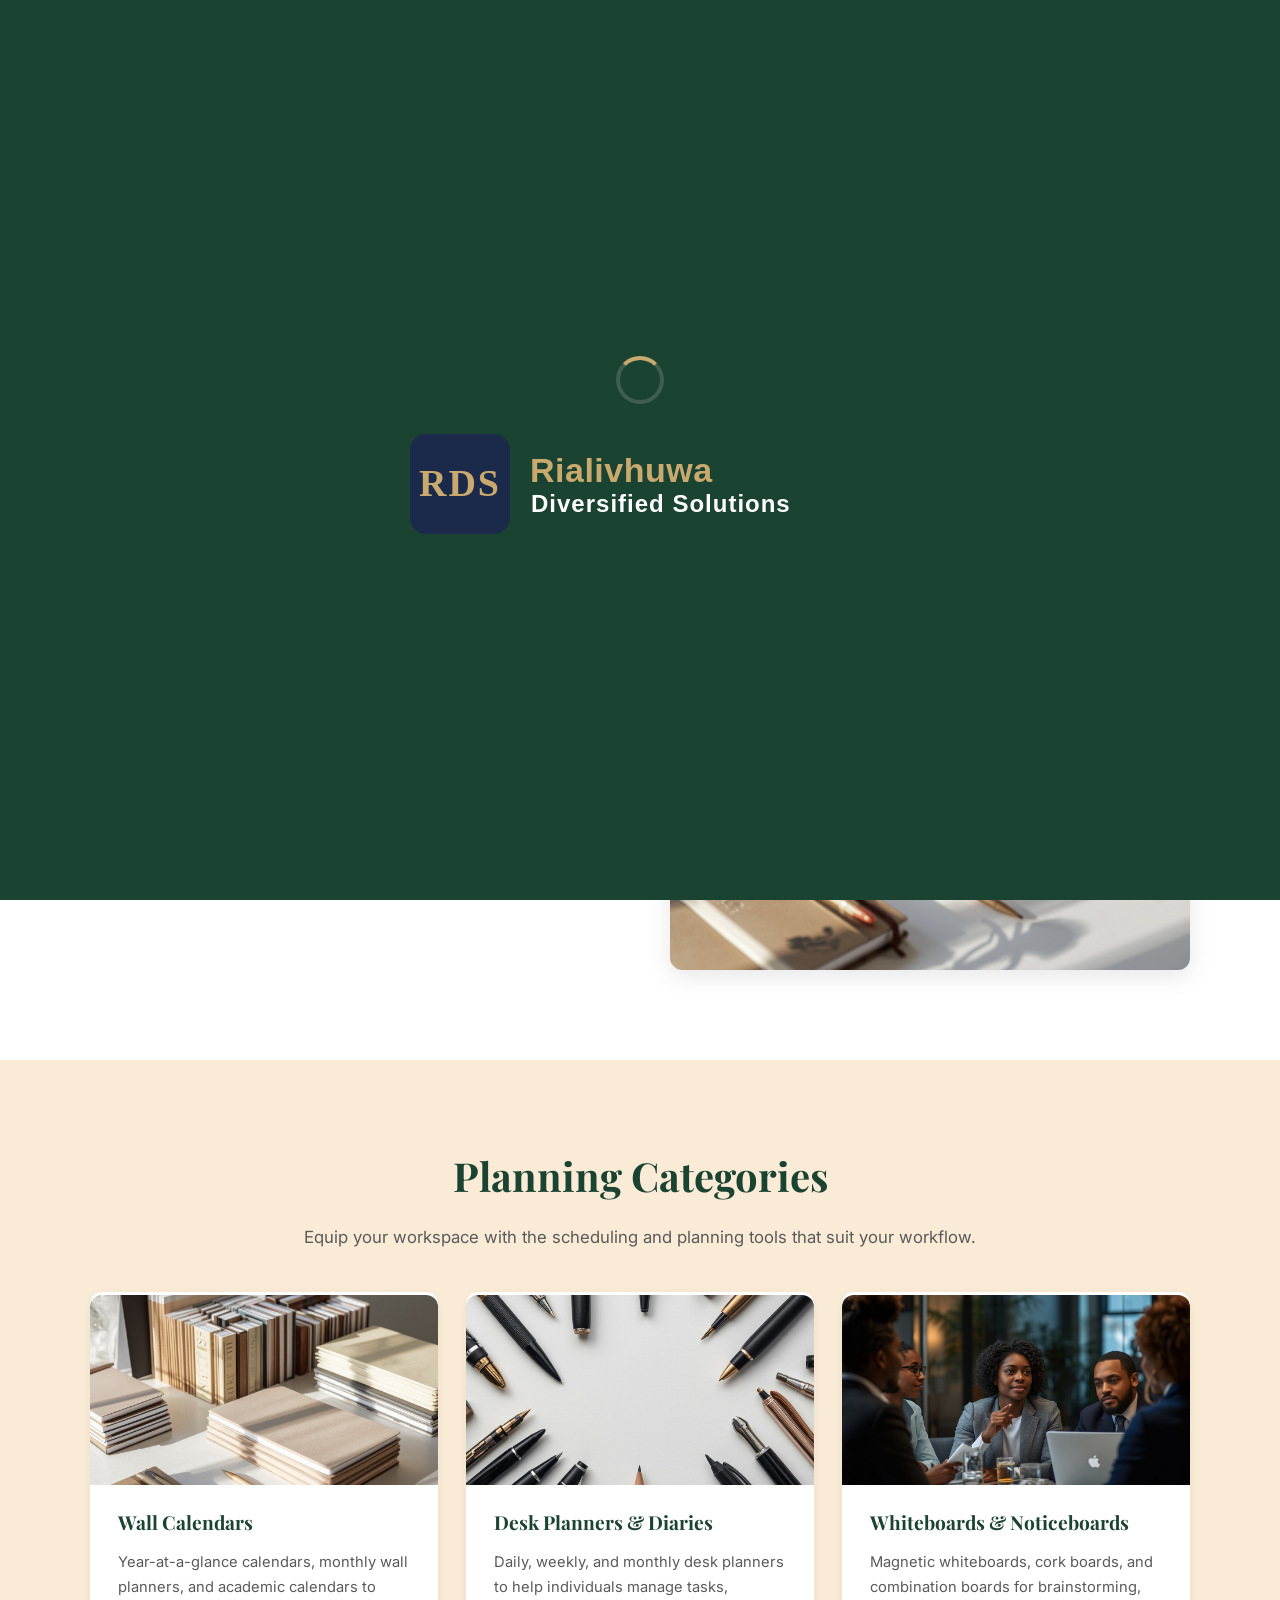
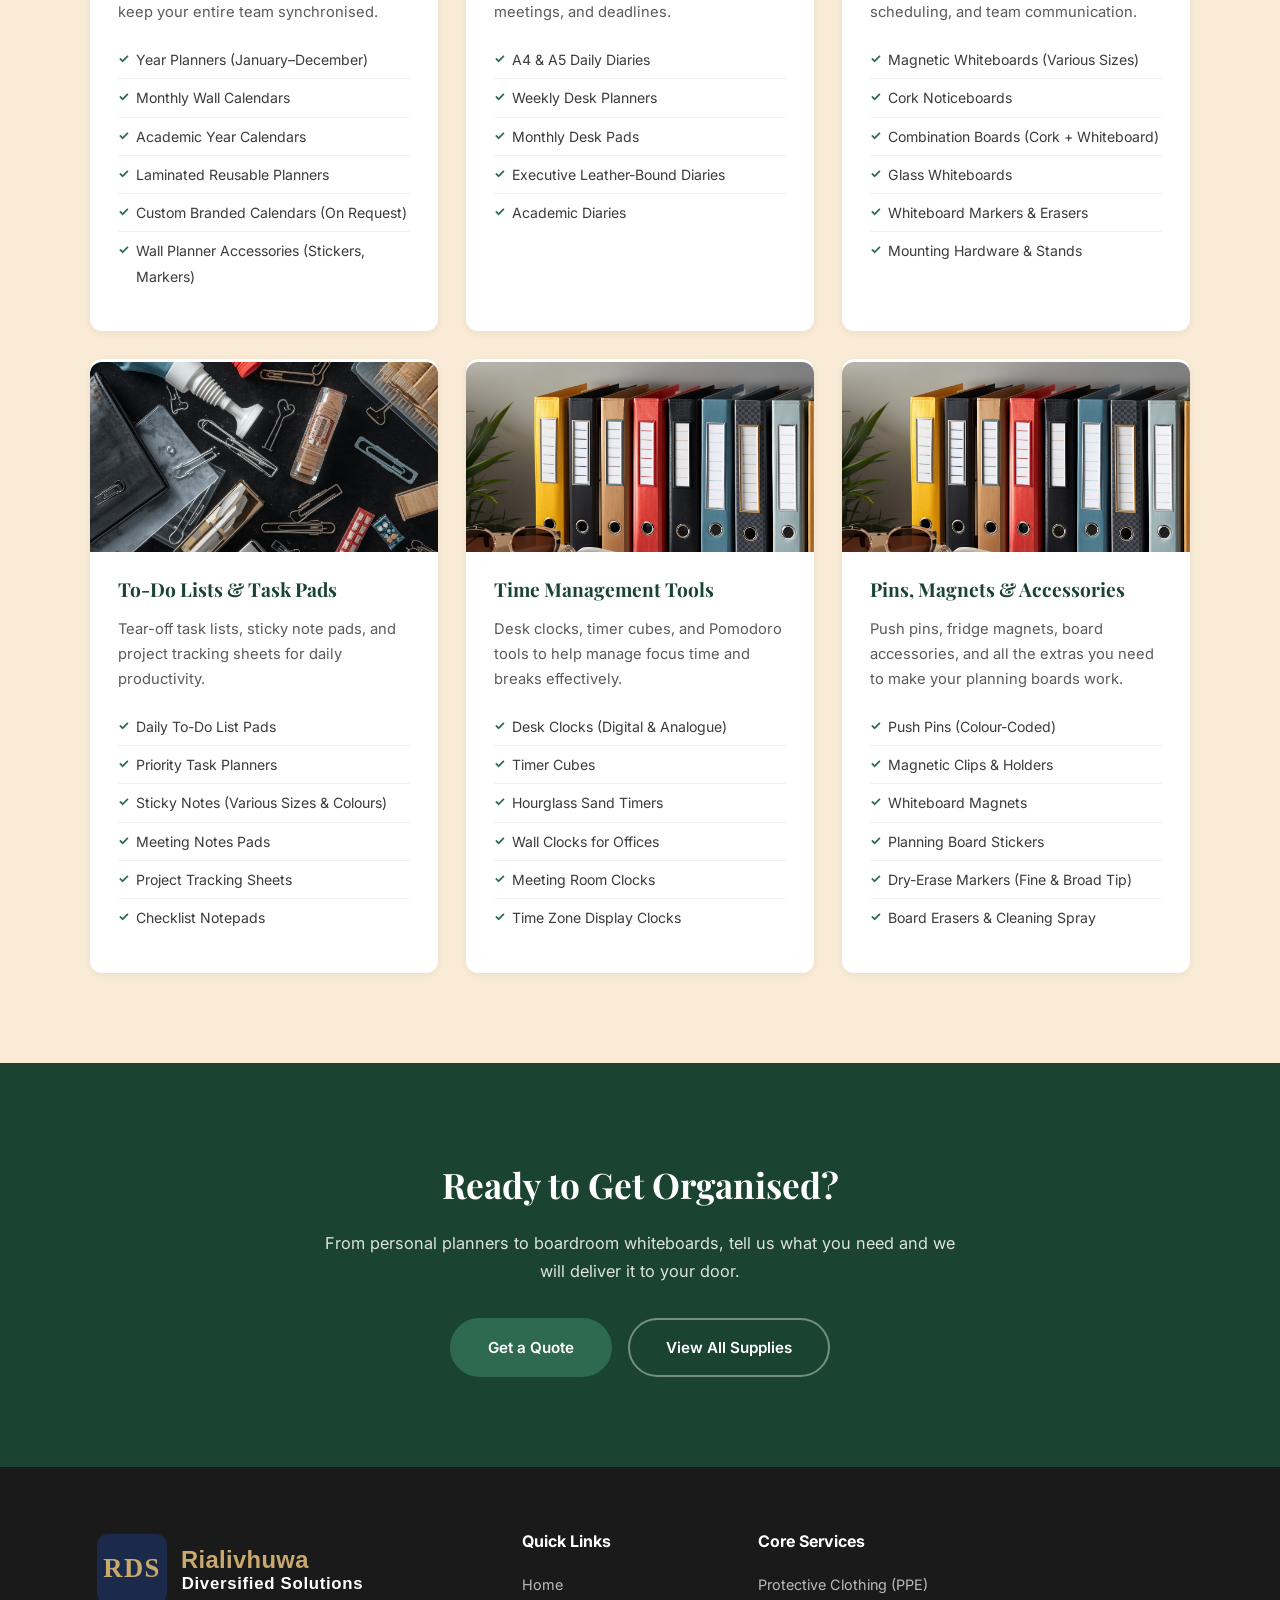
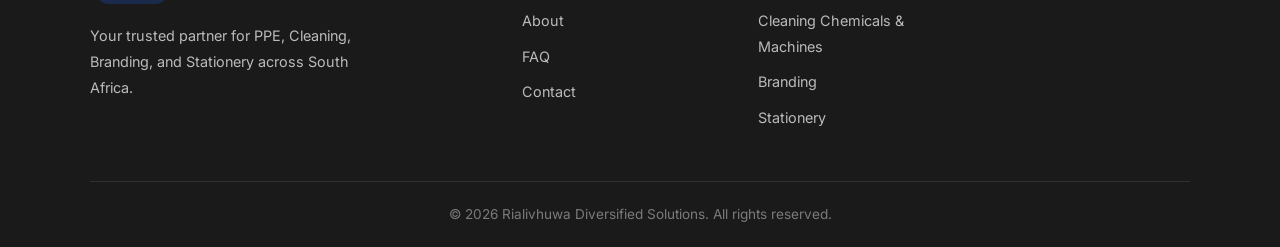
<file: planning.html>
<!DOCTYPE html>
<html lang="en">
<head>
  <meta charset="UTF-8" />
  <meta name="viewport" content="width=device-width, initial-scale=1.0" />
  <title>Planning &amp; Organisation | RDS</title>
  <link rel="stylesheet" href="styles.css" />
  <link rel="preconnect" href="https://fonts.googleapis.com" />
  <link rel="preconnect" href="https://fonts.gstatic.com" crossorigin />
  <link href="https://fonts.googleapis.com/css2?family=Playfair+Display:wght@500;700&family=Inter:wght@400;500;600&display=swap" rel="stylesheet" />
</head>
<body>

  <!-- ============ PAGE LOADER ============ -->
  <div class="page-loader" id="pageLoader" role="status" aria-label="Loading page">
    <div class="loader-spinner"></div>
    <img src="RLDS Logo.svg" alt="RDS" class="loader-logo" />
  </div>

  <div class="scroll-progress" id="scrollProgress"></div>

  <!-- ============ NAVBAR ============ -->
  <header class="navbar scrolled" id="navbar">
    <div class="container navbar__inner">
      <a href="index.html" class="navbar__logo">
        <img src="RLDS Logo.svg" alt="Rialivhuwa Diversified Solutions" class="navbar__logo-img" />
      </a>
      <nav class="navbar__links" id="navLinks" aria-label="Main navigation">
        <a href="index.html">Home</a>
        <a href="about.html">About</a>
        <a href="ppe.html">PPE</a>
        <a href="cleaning.html">Cleaning</a>
        <a href="branding.html">Branding</a>
        <a href="stationery.html">Stationery</a>
        <a href="index.html#contact">Contact</a>
        <a href="index.html#contact" class="nav-quote-btn">Get Quote</a>
      </nav>
      <button class="navbar__toggle" id="navToggle" aria-label="Toggle navigation">
        <span></span><span></span><span></span>
      </button>
    </div>
  </header>

  <!-- ============ PAGE HERO BANNER ============ -->
  <section class="page-hero">
    <div class="page-hero__overlay"></div>
    <div class="page-hero__bg" style="background-image: url('img/WhatsApp%20Image%202026-05-17%20at%204.02.59%20PM.jpeg')"></div>
    <div class="container page-hero__content">
      <nav class="breadcrumb" aria-label="Breadcrumb">
        <a href="index.html">Home</a> <span>/</span> <a href="supplies.html">Supplies</a> <span>/</span> <span>Planning</span>
      </nav>
      <h1>Planning &amp; Organisation</h1>
      <p>Calendars, planners, whiteboards, and scheduling tools to keep your team on track.</p>
    </div>
  </section>

  <!-- ============ INTRO ============ -->
  <section class="detail-intro section">
    <div class="container detail-intro__grid">
      <div class="detail-intro__text">
        <h2 class="section__title">Plan Better. Work Smarter.</h2>
        <p>A productive office starts with good planning. When your team can see deadlines at a glance, track project milestones, and manage daily tasks effectively, everything runs more smoothly.</p>
        <p>At <strong>RDS</strong>, we supply a wide range of planning tools that help businesses stay organised year-round. From wall calendars that keep the whole team aligned to personal planners that help individuals manage their workload, we have got the tools you need.</p>
        <p>Invest in planning supplies that help you visualise goals, track progress, and meet deadlines with confidence.</p>
      </div>
      <div class="detail-intro__image">
        <img src="img/WhatsApp%20Image%202026-05-17%20at%203.31.13%20PM%20(1).jpeg" alt="Notebooks and planning stationery" loading="lazy" />
      </div>
    </div>
  </section>

  <!-- ============ PRODUCT CATEGORIES ============ -->
  <section class="detail-categories section" style="background: var(--neutral);">
    <div class="container">
      <h2 class="section__title center">Planning Categories</h2>
      <p class="section__desc center">Equip your workspace with the scheduling and planning tools that suit your workflow.</p>

      <div class="detail-grid">

        <div class="detail-card">
          <div class="detail-card__image">
            <img src="img/WhatsApp%20Image%202026-05-17%20at%203.31.13%20PM%20(1).jpeg" alt="Wall calendars and planners" loading="lazy" />
          </div>
          <h3>Wall Calendars</h3>
          <p>Year-at-a-glance calendars, monthly wall planners, and academic calendars to keep your entire team synchronised.</p>
          <ul>
            <li>Year Planners (January–December)</li>
            <li>Monthly Wall Calendars</li>
            <li>Academic Year Calendars</li>
            <li>Laminated Reusable Planners</li>
            <li>Custom Branded Calendars (On Request)</li>
            <li>Wall Planner Accessories (Stickers, Markers)</li>
          </ul>
        </div>

        <div class="detail-card">
          <div class="detail-card__image">
            <img src="img/WhatsApp%20Image%202026-05-17%20at%203.29.58%20PM%20(2).jpeg" alt="Desk planners and diaries" loading="lazy" />
          </div>
          <h3>Desk Planners &amp; Diaries</h3>
          <p>Daily, weekly, and monthly desk planners to help individuals manage tasks, meetings, and deadlines.</p>
          <ul>
            <li>A4 &amp; A5 Daily Diaries</li>
            <li>Weekly Desk Planners</li>
            <li>Monthly Desk Pads</li>
            <li>Executive Leather-Bound Diaries</li>
            <li>Academic Diaries</li>
            
          </ul>
        </div>

        <div class="detail-card">
          <div class="detail-card__image">
            <img src="img/WhatsApp%20Image%202026-05-17%20at%204.02.59%20PM.jpeg" alt="Whiteboards and noticeboards" loading="lazy" />
          </div>
          <h3>Whiteboards &amp; Noticeboards</h3>
          <p>Magnetic whiteboards, cork boards, and combination boards for brainstorming, scheduling, and team communication.</p>
          <ul>
            <li>Magnetic Whiteboards (Various Sizes)</li>
            <li>Cork Noticeboards</li>
            <li>Combination Boards (Cork + Whiteboard)</li>
            <li>Glass Whiteboards</li>
            <li>Whiteboard Markers &amp; Erasers</li>
            <li>Mounting Hardware &amp; Stands</li>
          </ul>
        </div>

        <div class="detail-card">
          <div class="detail-card__image">
            <img src="img/WhatsApp%20Image%202026-05-17%20at%203.39.08%20PM%20(3).jpeg" alt="To-do lists and task pads" loading="lazy" />
          </div>
          <h3>To-Do Lists &amp; Task Pads</h3>
          <p>Tear-off task lists, sticky note pads, and project tracking sheets for daily productivity.</p>
          <ul>
            <li>Daily To-Do List Pads</li>
            <li>Priority Task Planners</li>
            <li>Sticky Notes (Various Sizes &amp; Colours)</li>
            <li>Meeting Notes Pads</li>
            <li>Project Tracking Sheets</li>
            <li>Checklist Notepads</li>
          </ul>
        </div>

        <div class="detail-card">
          <div class="detail-card__image">
            <img src="img/WhatsApp%20Image%202026-05-17%20at%203.32.44%20PM.jpeg" alt="Time management tools" loading="lazy" />
          </div>
          <h3>Time Management Tools</h3>
          <p>Desk clocks, timer cubes, and Pomodoro tools to help manage focus time and breaks effectively.</p>
          <ul>
            <li>Desk Clocks (Digital &amp; Analogue)</li>
            <li>Timer Cubes</li>
            <li>Hourglass Sand Timers</li>
            <li>Wall Clocks for Offices</li>
            <li>Meeting Room Clocks</li>
            <li>Time Zone Display Clocks</li>
          </ul>
        </div>

        <div class="detail-card">
          <div class="detail-card__image">
            <img src="img/WhatsApp%20Image%202026-05-17%20at%203.32.44%20PM%20(1).jpeg" alt="Pins magnets and board accessories" loading="lazy" />
          </div>
          <h3>Pins, Magnets &amp; Accessories</h3>
          <p>Push pins, fridge magnets, board accessories, and all the extras you need to make your planning boards work.</p>
          <ul>
            <li>Push Pins (Colour-Coded)</li>
            <li>Magnetic Clips &amp; Holders</li>
            <li>Whiteboard Magnets</li>
            <li>Planning Board Stickers</li>
            <li>Dry-Erase Markers (Fine &amp; Broad Tip)</li>
            <li>Board Erasers &amp; Cleaning Spray</li>
          </ul>
        </div>

      </div>
    </div>
  </section>

  <!-- ============ CTA ============ -->
  <section class="detail-cta section">
    <div class="container detail-cta__inner">
      <h2>Ready to Get Organised?</h2>
      <p>From personal planners to boardroom whiteboards, tell us what you need and we will deliver it to your door.</p>
      <div class="detail-cta__buttons">
        <a href="index.html#contact" class="btn btn--primary">Get a Quote</a>
        <a href="supplies.html" class="btn btn--outline-dark">View All Supplies</a>
      </div>
    </div>
  </section>

  <!-- ============ FOOTER ============ -->
  <footer class="footer">
    <div class="container footer__grid">
      <div class="footer__brand">
        <a href="index.html" class="navbar__logo">
          <img src="RLDS Logo.svg" alt="Rialivhuwa Diversified Solutions" class="footer__logo-img" />
        </a>
        <p>Your trusted partner for PPE, Cleaning, Branding, and Stationery across South Africa.</p>
      </div>
      <div class="footer__col">
        <h4>Quick Links</h4>
        <a href="index.html">Home</a>
        <a href="about.html">About</a>
        <a href="index.html#faq">FAQ</a>
        <a href="index.html#contact">Contact</a>
      </div>
      <div class="footer__col">
        <h4>Core Services</h4>
        <a href="ppe.html">Protective Clothing (PPE)</a>
        <a href="cleaning.html">Cleaning Chemicals &amp; Machines</a>
        <a href="branding.html">Branding</a>
        <a href="stationery.html">Stationery</a>
      </div>

    </div>
    <div class="footer__bottom">
      <div class="container">
        <p>&copy; 2026 Rialivhuwa Diversified Solutions. All rights reserved.</p>
      </div>
    </div>
  </footer>

  <button class="back-to-top" id="backToTop" aria-label="Back to top">&#8679;</button>

  <a href="https://wa.me/27726191475" target="_blank" rel="noopener noreferrer" class="whatsapp-btn" aria-label="Chat on WhatsApp">
    <svg viewBox="0 0 32 32" width="28" height="28" fill="#fff">
      <path d="M16.004 0C7.164 0 .004 7.16.004 16c0 2.82.736 5.58 2.136 8.008L.004 32l8.196-2.108A15.93 15.93 0 0016.004 32C24.844 32 32 24.84 32 16S24.844 0 16.004 0zm0 29.12a13.08 13.08 0 01-6.86-1.932l-.492-.292-4.86 1.252 1.296-4.728-.324-.512A13.04 13.04 0 012.884 16c0-7.24 5.884-13.12 13.12-13.12 7.24 0 13.12 5.88 13.12 13.12s-5.88 13.12-13.12 13.12zm7.2-9.828c-.396-.2-2.34-1.152-2.704-1.284-.36-.132-.624-.2-.888.2-.264.396-1.02 1.284-1.248 1.548-.228.264-.46.3-.852.1-.396-.2-1.668-.616-3.18-1.96-1.176-1.044-1.968-2.336-2.2-2.732-.228-.396-.024-.612.172-.808.176-.176.396-.46.592-.692.2-.228.264-.396.396-.66.132-.264.068-.492-.032-.692-.1-.2-.888-2.14-1.22-2.932-.32-.768-.644-.664-.888-.676-.228-.012-.492-.016-.756-.016s-.692.1-1.052.492c-.36.396-1.38 1.348-1.38 3.288 0 1.94 1.412 3.816 1.612 4.08.2.264 2.784 4.252 6.744 5.96.944.408 1.68.652 2.256.832.948.3 1.812.26 2.492.156.76-.112 2.34-.956 2.672-1.876.328-.924.328-1.716.228-1.876-.1-.164-.36-.264-.756-.46z"/>
    </svg>
  </a>

  <script src="script.js"></script>
</body>
</html>
</file>
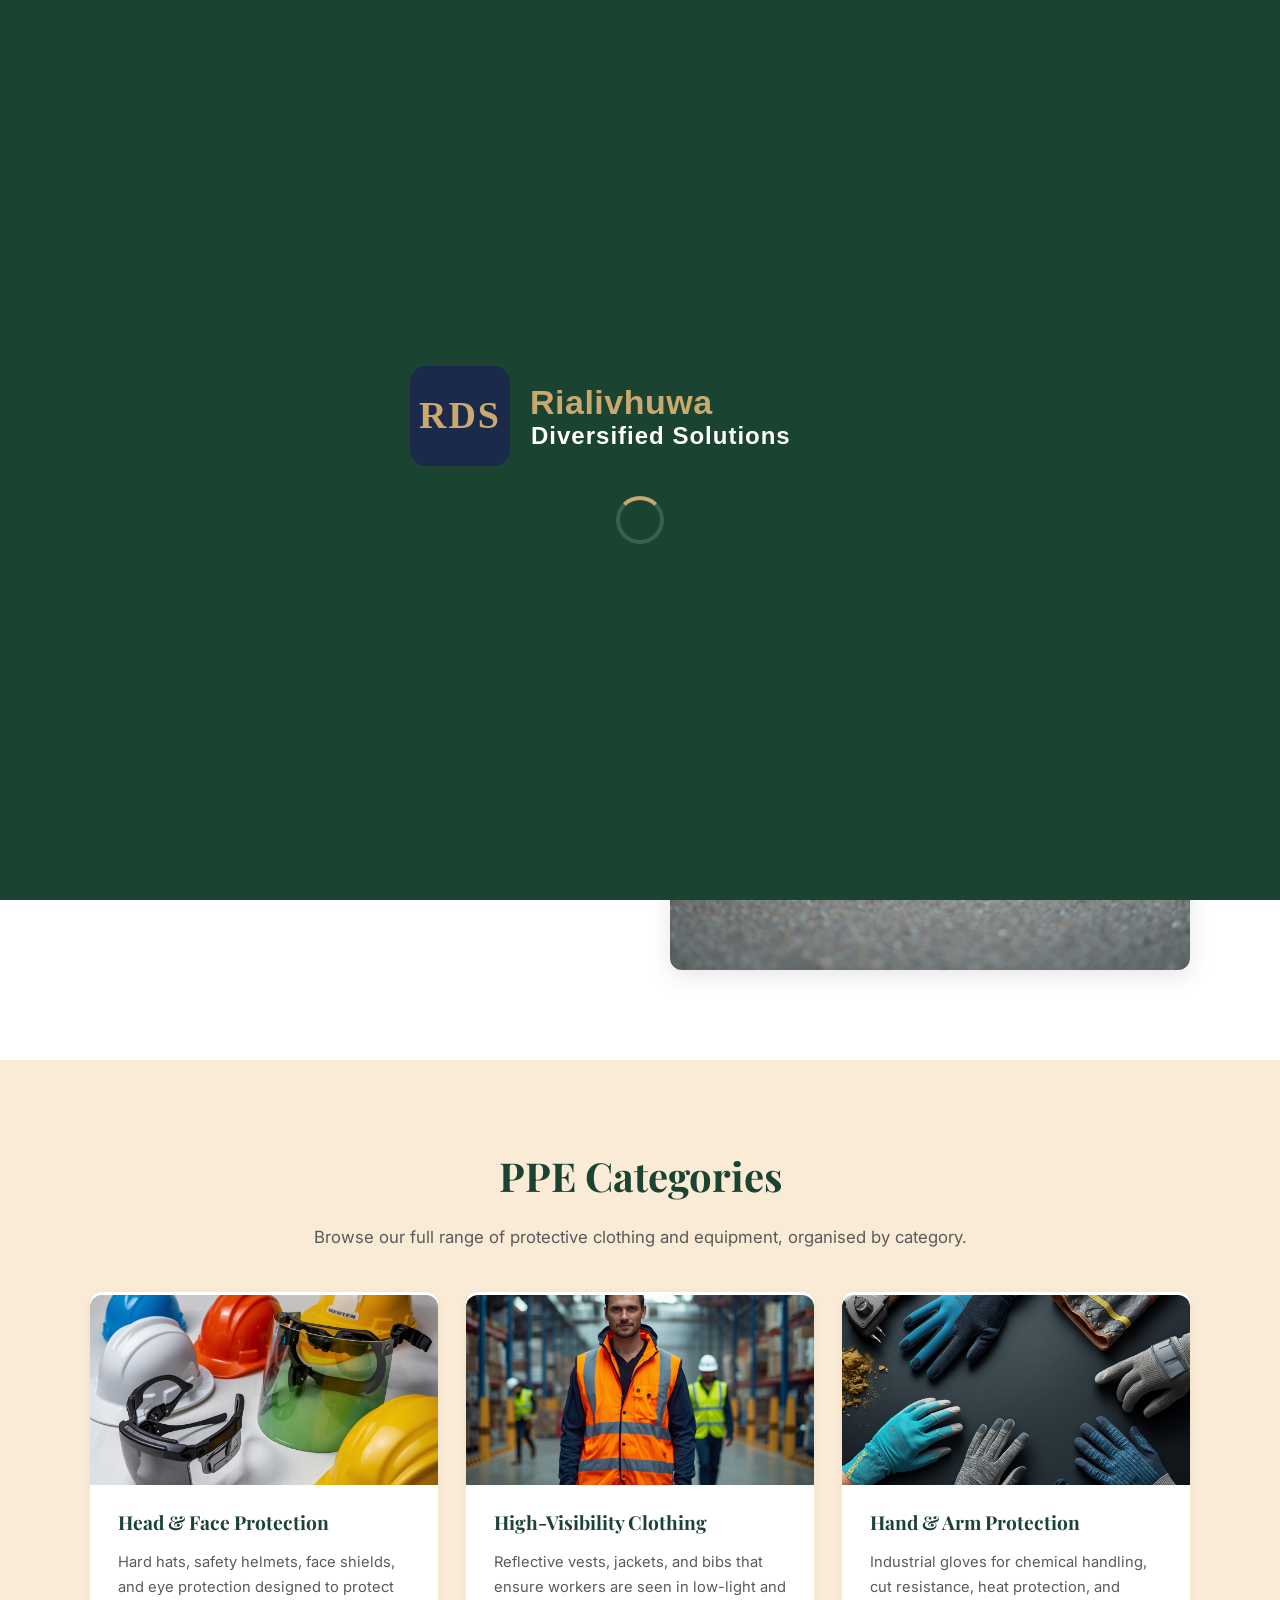
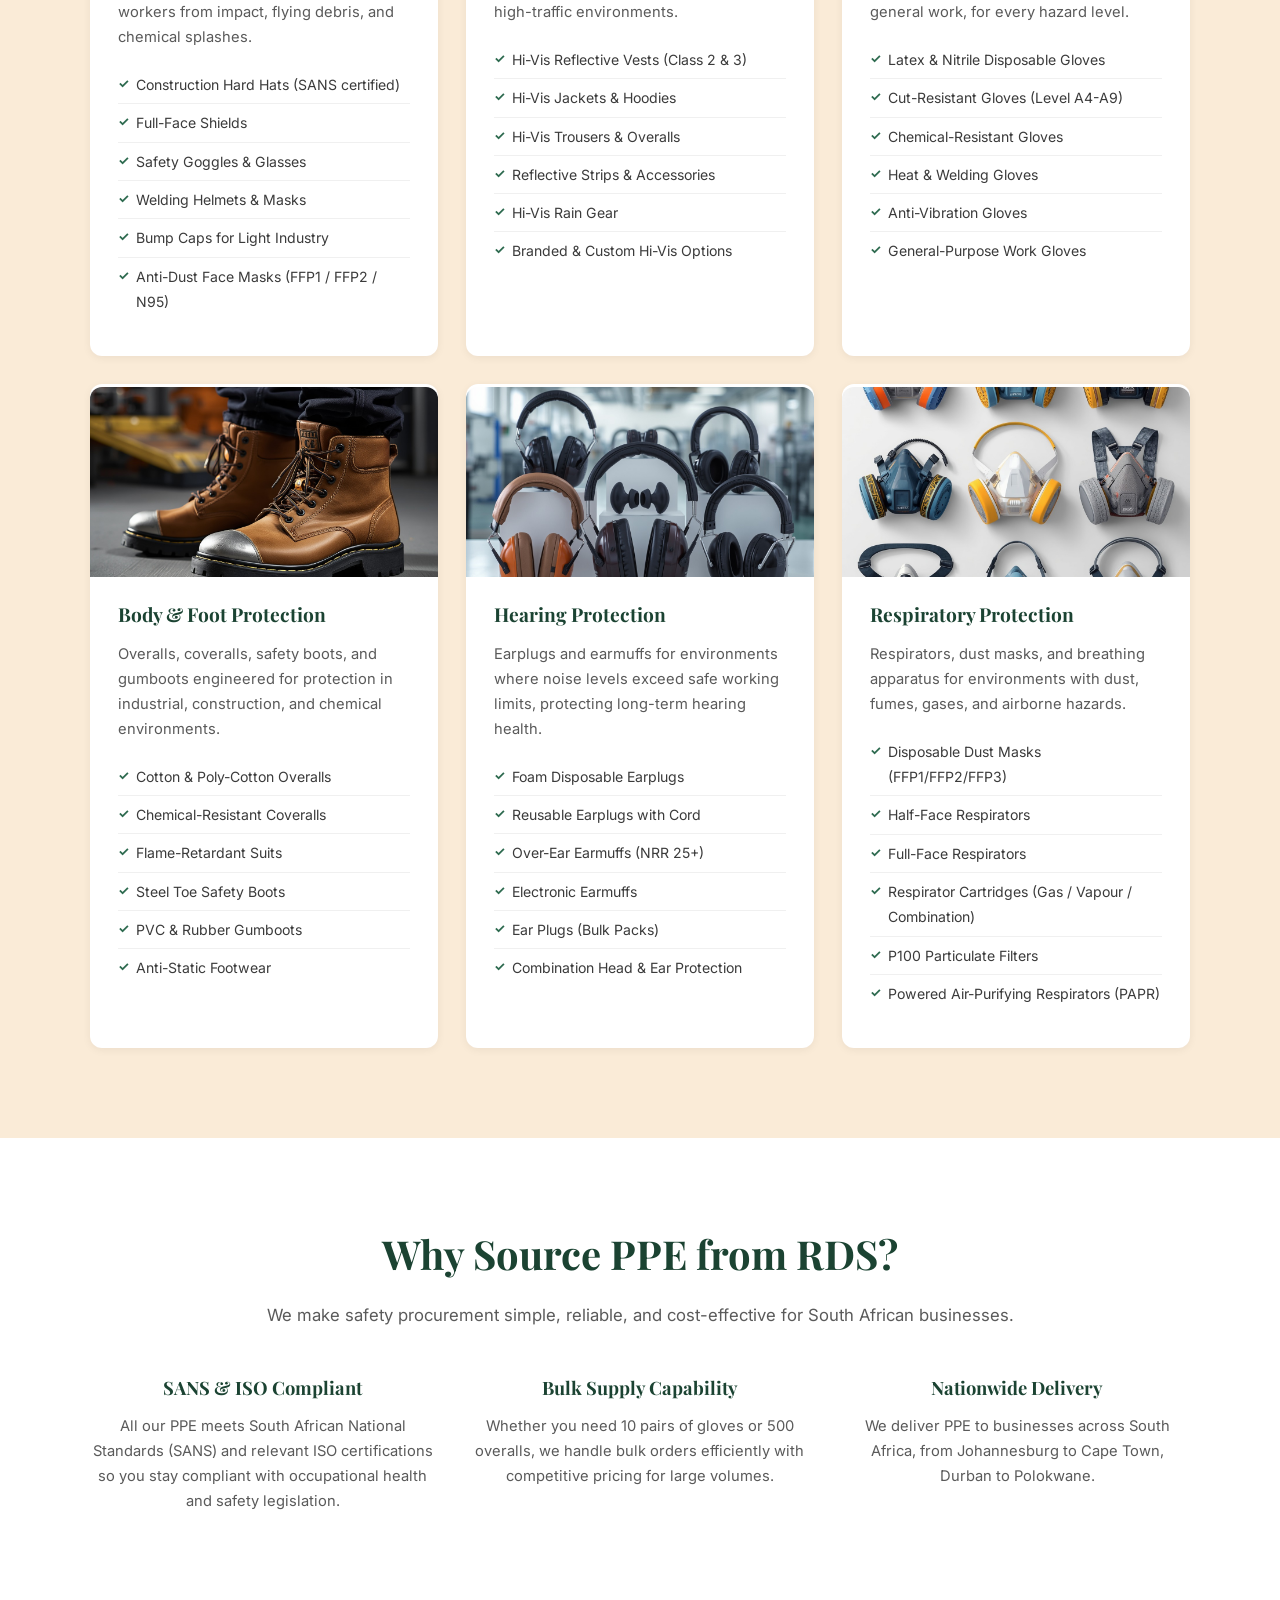
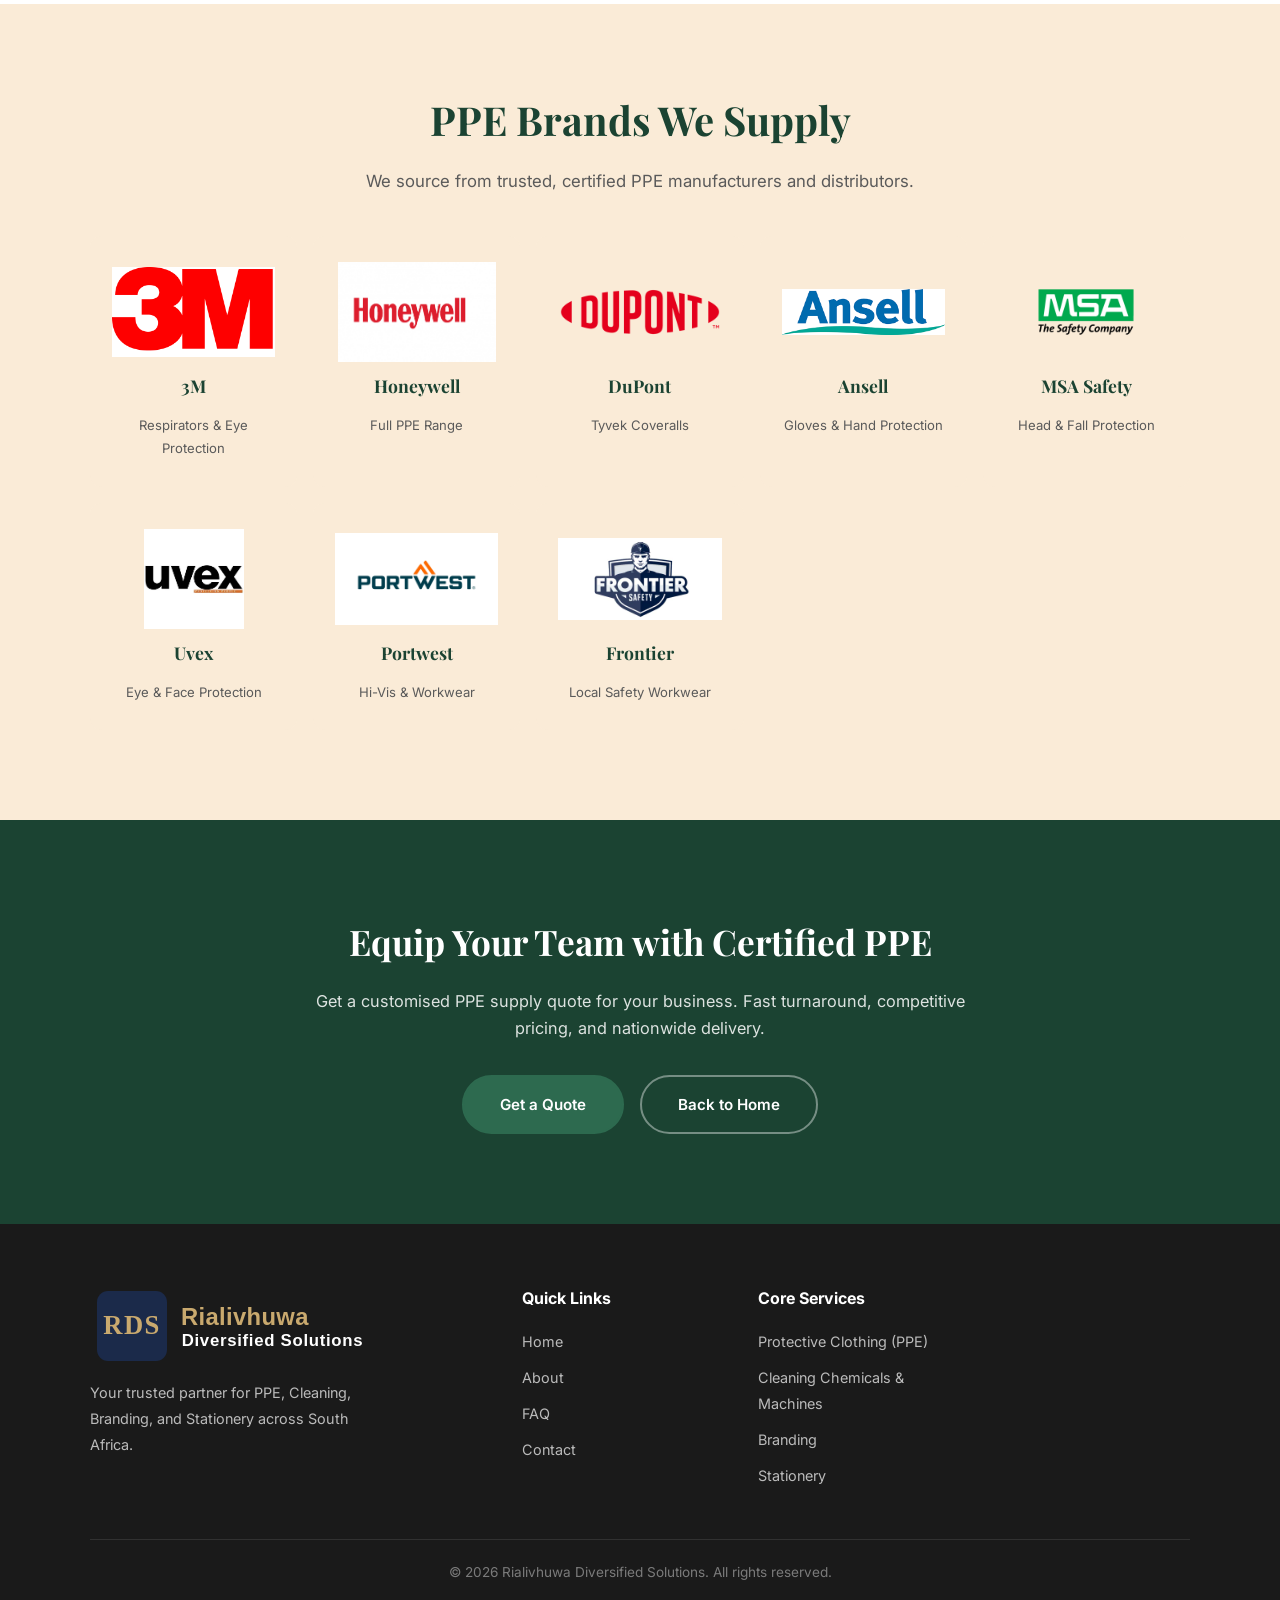
<file: ppe.html>
<!DOCTYPE html>
<html lang="en">
<head>
  <meta charset="UTF-8" />
  <meta name="viewport" content="width=device-width, initial-scale=1.0" />
  <title>Protective Clothing (PPE) | RDS</title>
  <link rel="stylesheet" href="styles.css" />
  <link rel="preconnect" href="https://fonts.googleapis.com" />
  <link rel="preconnect" href="https://fonts.gstatic.com" crossorigin />
  <link href="https://fonts.googleapis.com/css2?family=Playfair+Display:wght@500;700&family=Inter:wght@400;500;600&display=swap" rel="stylesheet" />
</head>
<body>

  <!-- ============ PAGE LOADER ============ -->
  <div class="page-loader" id="pageLoader" role="status" aria-label="Loading page">
    <img src="RLDS Logo.svg" alt="RDS" class="loader-logo" />
    <div class="loader-spinner"></div>
  </div>

  <!-- ============ SCROLL PROGRESS BAR ============ -->
  <div class="scroll-progress" id="scrollProgress"></div>

  <!-- ============ NAVBAR ============ -->
  <header class="navbar scrolled" id="navbar">
    <div class="container navbar__inner">
      <a href="index.html" class="navbar__logo">
        <img src="RLDS Logo.svg" alt="Rialivhuwa Diversified Solutions" class="navbar__logo-img" />
      </a>
      <nav class="navbar__links" id="navLinks" aria-label="Main navigation">
        <a href="index.html">Home</a>
        <a href="about.html">About</a>
        <a href="ppe.html" class="active">PPE</a>
        <a href="cleaning.html">Cleaning</a>
        <a href="branding.html">Branding</a>
        <a href="stationery.html">Stationery</a>
        <a href="index.html#contact">Contact</a>
        <a href="index.html#contact" class="nav-quote-btn">Get Quote</a>
      </nav>
      <button class="navbar__toggle" id="navToggle" aria-label="Toggle navigation">
        <span></span><span></span><span></span>
      </button>
    </div>
  </header>

  <!-- ============ PAGE HERO BANNER ============ -->
  <section class="page-hero">
    <div class="page-hero__overlay"></div>
    <div class="page-hero__bg" style="background-image: url('img/WhatsApp%20Image%202026-05-17%20at%203.46.56%20PM.jpeg')"></div>
    <div class="container page-hero__content">
      <nav class="breadcrumb" aria-label="Breadcrumb">
        <a href="index.html">Home</a> <span>/</span> <span>Protective Clothing (PPE)</span>
      </nav>
      <h1>Protective Clothing &amp; PPE</h1>
      <p>Quality personal protective equipment for every workplace, keeping your team safe and compliant.</p>
    </div>
  </section>

  <!-- ============ INTRO ============ -->
  <section class="detail-intro section">
    <div class="container detail-intro__grid">
      <div class="detail-intro__text">
        <h2 class="section__title">Workplace Safety Starts with the Right PPE</h2>
        <p>Personal Protective Equipment is not optional; it is a legal and ethical obligation. Whether you are running a construction site, a factory floor, a laboratory, or a healthcare facility, protecting your team with the right gear is non-negotiable.</p>
        <p>At <strong>RDS</strong>, we supply a comprehensive range of PPE and protective clothing to businesses across South Africa. From basic hard hats to full-body protective suits, we ensure your workforce stays safe, compliant, and productive.</p>
        <a href="index.html#contact" class="btn btn--primary">Request a Quote</a>
      </div>
      <div class="detail-intro__image">
        <img src="img/WhatsApp%20Image%202026-05-17%20at%203.57.00%20PM%20(2).jpeg" alt="Safety boots and protective footwear" loading="lazy" />
      </div>
    </div>
  </section>

  <!-- ============ PRODUCT CATEGORIES ============ -->
  <section class="detail-categories section" style="background: var(--neutral);">
    <div class="container">
      <h2 class="section__title center">PPE Categories</h2>
      <p class="section__desc center">Browse our full range of protective clothing and equipment, organised by category.</p>

      <div class="detail-grid">

        <div class="detail-card">
          <div class="detail-card__image">
            <img src="img/WhatsApp%20Image%202026-05-17%20at%203.46.56%20PM.jpeg" alt="Hard hats and head protection" loading="lazy" />
          </div>
          <h3>Head &amp; Face Protection</h3>
          <p>Hard hats, safety helmets, face shields, and eye protection designed to protect workers from impact, flying debris, and chemical splashes.</p>
          <ul>
            <li>Construction Hard Hats (SANS certified)</li>
            <li>Full-Face Shields</li>
            <li>Safety Goggles &amp; Glasses</li>
            <li>Welding Helmets &amp; Masks</li>
            <li>Bump Caps for Light Industry</li>
            <li>Anti-Dust Face Masks (FFP1 / FFP2 / N95)</li>
          </ul>
        </div>

        <div class="detail-card">
          <div class="detail-card__image">
            <img src="img/WhatsApp%20Image%202026-05-17%20at%203.49.52%20PM.jpeg" alt="Worker in hi-visibility vest" loading="lazy" />
          </div>
          <h3>High-Visibility Clothing</h3>
          <p>Reflective vests, jackets, and bibs that ensure workers are seen in low-light and high-traffic environments.</p>
          <ul>
            <li>Hi-Vis Reflective Vests (Class 2 &amp; 3)</li>
            <li>Hi-Vis Jackets &amp; Hoodies</li>
            <li>Hi-Vis Trousers &amp; Overalls</li>
            <li>Reflective Strips &amp; Accessories</li>
            <li>Hi-Vis Rain Gear</li>
            <li>Branded &amp; Custom Hi-Vis Options</li>
          </ul>
        </div>

        <div class="detail-card">
          <div class="detail-card__image">
            <img src="img/WhatsApp%20Image%202026-05-17%20at%203.54.21%20PM.jpeg" alt="Safety gloves for hand protection" loading="lazy" />
          </div>
          <h3>Hand &amp; Arm Protection</h3>
          <p>Industrial gloves for chemical handling, cut resistance, heat protection, and general work, for every hazard level.</p>
          <ul>
            <li>Latex &amp; Nitrile Disposable Gloves</li>
            <li>Cut-Resistant Gloves (Level A4-A9)</li>
            <li>Chemical-Resistant Gloves</li>
            <li>Heat &amp; Welding Gloves</li>
            <li>Anti-Vibration Gloves</li>
            <li>General-Purpose Work Gloves</li>
          </ul>
        </div>

        <div class="detail-card">
          <div class="detail-card__image">
            <img src="img/WhatsApp%20Image%202026-05-17%20at%203.57.00%20PM.jpeg" alt="Safety boots and foot protection" loading="lazy" />
          </div>
          <h3>Body &amp; Foot Protection</h3>
          <p>Overalls, coveralls, safety boots, and gumboots engineered for protection in industrial, construction, and chemical environments.</p>
          <ul>
            <li>Cotton &amp; Poly-Cotton Overalls</li>
            <li>Chemical-Resistant Coveralls</li>
            <li>Flame-Retardant Suits</li>
            <li>Steel Toe Safety Boots</li>
            <li>PVC &amp; Rubber Gumboots</li>
            <li>Anti-Static Footwear</li>
          </ul>
        </div>

        <div class="detail-card">
          <div class="detail-card__image">
            <img src="img/WhatsApp%20Image%202026-05-17%20at%203.58.46%20PM.jpeg" alt="Earmuffs for hearing protection" loading="lazy" />
          </div>
          <h3>Hearing Protection</h3>
          <p>Earplugs and earmuffs for environments where noise levels exceed safe working limits, protecting long-term hearing health.</p>
          <ul>
            <li>Foam Disposable Earplugs</li>
            <li>Reusable Earplugs with Cord</li>
            <li>Over-Ear Earmuffs (NRR 25+)</li>
            <li>Electronic Earmuffs</li>
            <li>Ear Plugs (Bulk Packs)</li>
            <li>Combination Head &amp; Ear Protection</li>
          </ul>
        </div>

        <div class="detail-card">
          <div class="detail-card__image">
            <img src="img/WhatsApp%20Image%202026-05-17%20at%204.00.03%20PM.jpeg" alt="Respirators and face masks" loading="lazy" />
          </div>
          <h3>Respiratory Protection</h3>
          <p>Respirators, dust masks, and breathing apparatus for environments with dust, fumes, gases, and airborne hazards.</p>
          <ul>
            <li>Disposable Dust Masks (FFP1/FFP2/FFP3)</li>
            <li>Half-Face Respirators</li>
            <li>Full-Face Respirators</li>
            <li>Respirator Cartridges (Gas / Vapour / Combination)</li>
            <li>P100 Particulate Filters</li>
            <li>Powered Air-Purifying Respirators (PAPR)</li>
          </ul>
        </div>

      </div>
    </div>
  </section>

  <!-- ============ WHY RDS FOR PPE ============ -->
  <section class="section">
    <div class="container">
      <h2 class="section__title center">Why Source PPE from RDS?</h2>
      <p class="section__desc center">We make safety procurement simple, reliable, and cost-effective for South African businesses.</p>
      <div class="detail-features__grid">
        <div class="detail-feature">
          <h3>SANS &amp; ISO Compliant</h3>
          <p>All our PPE meets South African National Standards (SANS) and relevant ISO certifications so you stay compliant with occupational health and safety legislation.</p>
        </div>
        <div class="detail-feature">
          <h3>Bulk Supply Capability</h3>
          <p>Whether you need 10 pairs of gloves or 500 overalls, we handle bulk orders efficiently with competitive pricing for large volumes.</p>
        </div>
        <div class="detail-feature">
          <h3>Nationwide Delivery</h3>
          <p>We deliver PPE to businesses across South Africa, from Johannesburg to Cape Town, Durban to Polokwane.</p>
        </div>
      </div>
    </div>
  </section>

  <!-- ============ BRANDS WE STOCK ============ -->
  <section class="detail-brands section" style="background: var(--neutral);">
    <div class="container">
      <h2 class="section__title center">PPE Brands We Supply</h2>
      <p class="section__desc center">We source from trusted, certified PPE manufacturers and distributors.</p>
      <div class="detail-brands__grid">
        <div class="detail-brand"><img src="brand%20logo/ppe/3M-logo-transparent-background.jpg" alt="3M logo" class="detail-brand__logo" loading="lazy" /><strong>3M</strong><span>Respirators &amp; Eye Protection</span></div>
        <div class="detail-brand"><img src="brand%20logo/ppe/honeywell.png" alt="Honeywell logo" class="detail-brand__logo" loading="lazy" /><strong>Honeywell</strong><span>Full PPE Range</span></div>
        <div class="detail-brand"><img src="brand%20logo/ppe/DuPont-Logo.png" alt="DuPont logo" class="detail-brand__logo" loading="lazy" /><strong>DuPont</strong><span>Tyvek Coveralls</span></div>
        <div class="detail-brand"><img src="brand%20logo/ppe/Ansell_logo_v3.png" alt="Ansell logo" class="detail-brand__logo" loading="lazy" /><strong>Ansell</strong><span>Gloves &amp; Hand Protection</span></div>
        <div class="detail-brand"><img src="brand%20logo/ppe/msa-logo-security.png" alt="MSA Safety logo" class="detail-brand__logo" loading="lazy" /><strong>MSA Safety</strong><span>Head &amp; Fall Protection</span></div>
        <div class="detail-brand"><img src="brand%20logo/ppe/uvex.webp" alt="Uvex logo" class="detail-brand__logo" loading="lazy" /><strong>Uvex</strong><span>Eye &amp; Face Protection</span></div>
        <div class="detail-brand"><img src="brand%20logo/ppe/Portwest_Logo.webp" alt="Portwest logo" class="detail-brand__logo" loading="lazy" /><strong>Portwest</strong><span>Hi-Vis &amp; Workwear</span></div>
        <div class="detail-brand"><img src="brand%20logo/ppe/frontier.jpg" alt="Frontier logo" class="detail-brand__logo" loading="lazy" /><strong>Frontier</strong><span>Local Safety Workwear</span></div>
      </div>
    </div>
  </section>

  <!-- ============ CTA ============ -->
  <section class="detail-cta section">
    <div class="container detail-cta__inner">
      <h2>Equip Your Team with Certified PPE</h2>
      <p>Get a customised PPE supply quote for your business. Fast turnaround, competitive pricing, and nationwide delivery.</p>
      <div class="detail-cta__buttons">
        <a href="index.html#contact" class="btn btn--primary">Get a Quote</a>
        <a href="index.html" class="btn btn--outline-dark">Back to Home</a>
      </div>
    </div>
  </section>

  <!-- ============ FOOTER ============ -->
  <footer class="footer">
    <div class="container footer__grid">
      <div class="footer__brand">
        <a href="index.html" class="navbar__logo">
          <img src="RLDS Logo.svg" alt="Rialivhuwa Diversified Solutions" class="footer__logo-img" />
        </a>
        <p>Your trusted partner for PPE, Cleaning, Branding, and Stationery across South Africa.</p>
      </div>
      <div class="footer__col">
        <h4>Quick Links</h4>
        <a href="index.html">Home</a>
        <a href="about.html">About</a>
        <a href="index.html#faq">FAQ</a>
        <a href="index.html#contact">Contact</a>
      </div>
      <div class="footer__col">
        <h4>Core Services</h4>
        <a href="ppe.html">Protective Clothing (PPE)</a>
        <a href="cleaning.html">Cleaning Chemicals &amp; Machines</a>
        <a href="branding.html">Branding</a>
        <a href="stationery.html">Stationery</a>
      </div>

    </div>
    <div class="footer__bottom">
      <div class="container">
        <p>&copy; 2026 Rialivhuwa Diversified Solutions. All rights reserved.</p>
      </div>
    </div>
  </footer>

  <button class="back-to-top" id="backToTop" aria-label="Back to top">&#8679;</button>

  <a href="https://wa.me/27726191475" target="_blank" rel="noopener noreferrer" class="whatsapp-btn" aria-label="Chat on WhatsApp">
    <svg viewBox="0 0 32 32" width="28" height="28" fill="#fff">
      <path d="M16.004 0C7.164 0 .004 7.16.004 16c0 2.82.736 5.58 2.136 8.008L.004 32l8.196-2.108A15.93 15.93 0 0016.004 32C24.844 32 32 24.84 32 16S24.844 0 16.004 0zm0 29.12a13.08 13.08 0 01-6.86-1.932l-.492-.292-4.86 1.252 1.296-4.728-.324-.512A13.04 13.04 0 012.884 16c0-7.24 5.884-13.12 13.12-13.12 7.24 0 13.12 5.88 13.12 13.12s-5.88 13.12-13.12 13.12zm7.2-9.828c-.396-.2-2.34-1.152-2.704-1.284-.36-.132-.624-.2-.888.2-.264.396-1.02 1.284-1.248 1.548-.228.264-.46.3-.852.1-.396-.2-1.668-.616-3.18-1.96-1.176-1.044-1.968-2.336-2.2-2.732-.228-.396-.024-.612.172-.808.176-.176.396-.46.592-.692.2-.228.264-.396.396-.66.132-.264.068-.492-.032-.692-.1-.2-.888-2.14-1.22-2.932-.32-.768-.644-.664-.888-.676-.228-.012-.492-.016-.756-.016s-.692.1-1.052.492c-.36.396-1.38 1.348-1.38 3.288 0 1.94 1.412 3.816 1.612 4.08.2.264 2.784 4.252 6.744 5.96.944.408 1.68.652 2.256.832.948.3 1.812.26 2.492.156.76-.112 2.34-.956 2.672-1.876.328-.924.328-1.716.228-1.876-.1-.164-.36-.264-.756-.46z"/>
    </svg>
  </a>

  <script src="script.js"></script>
</body>
</html>
</file>
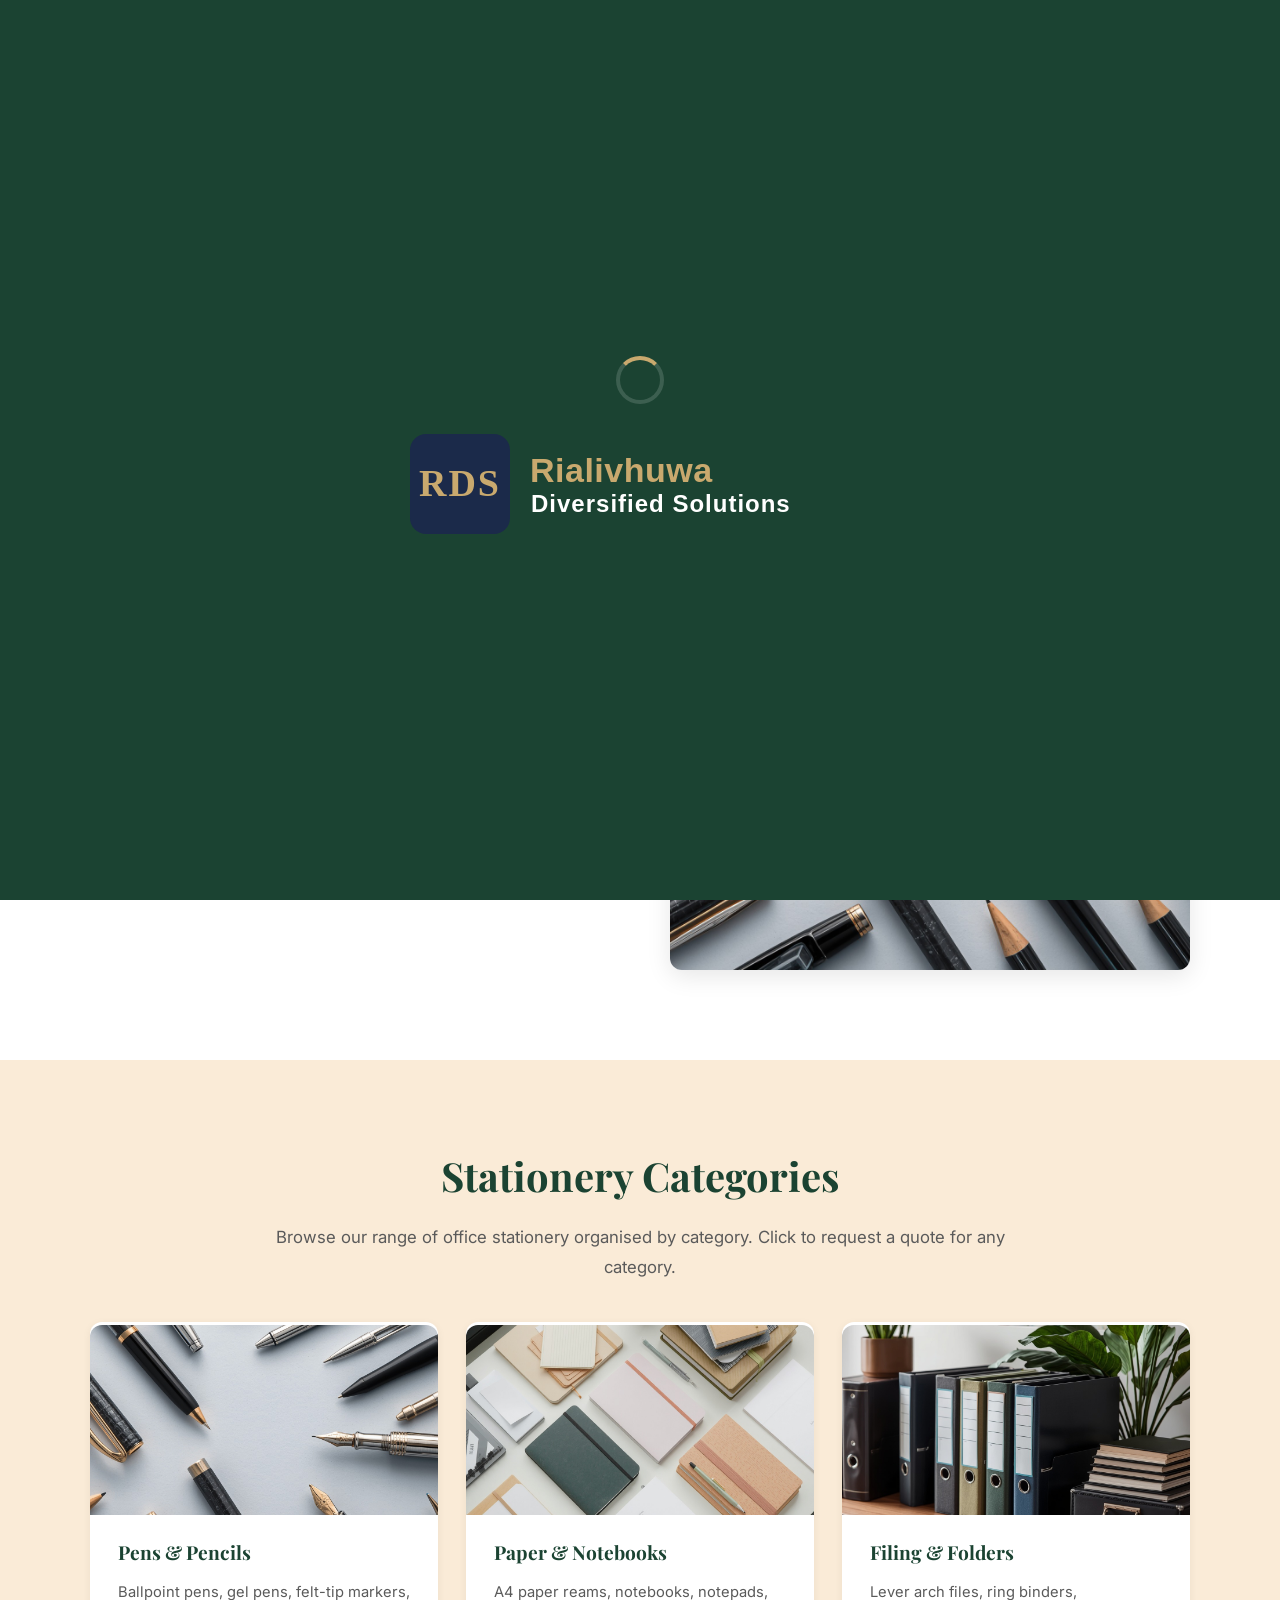
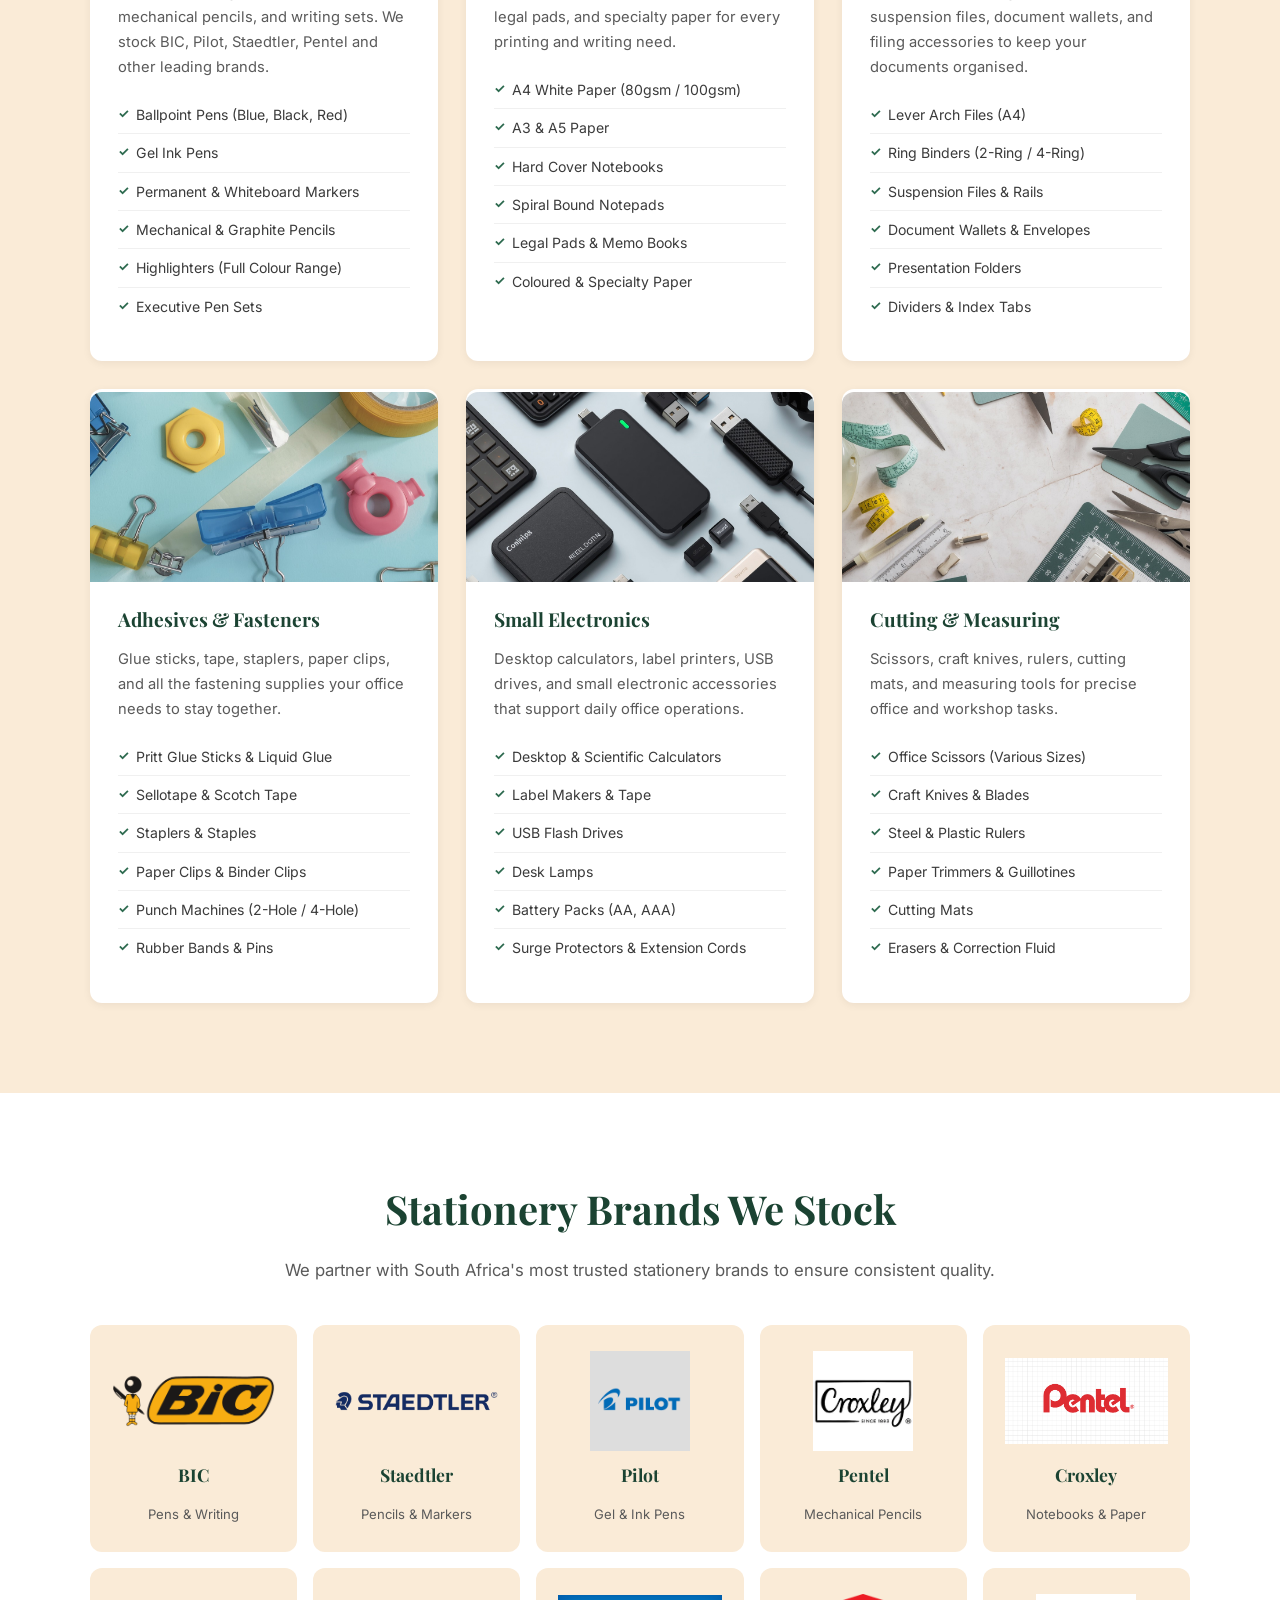
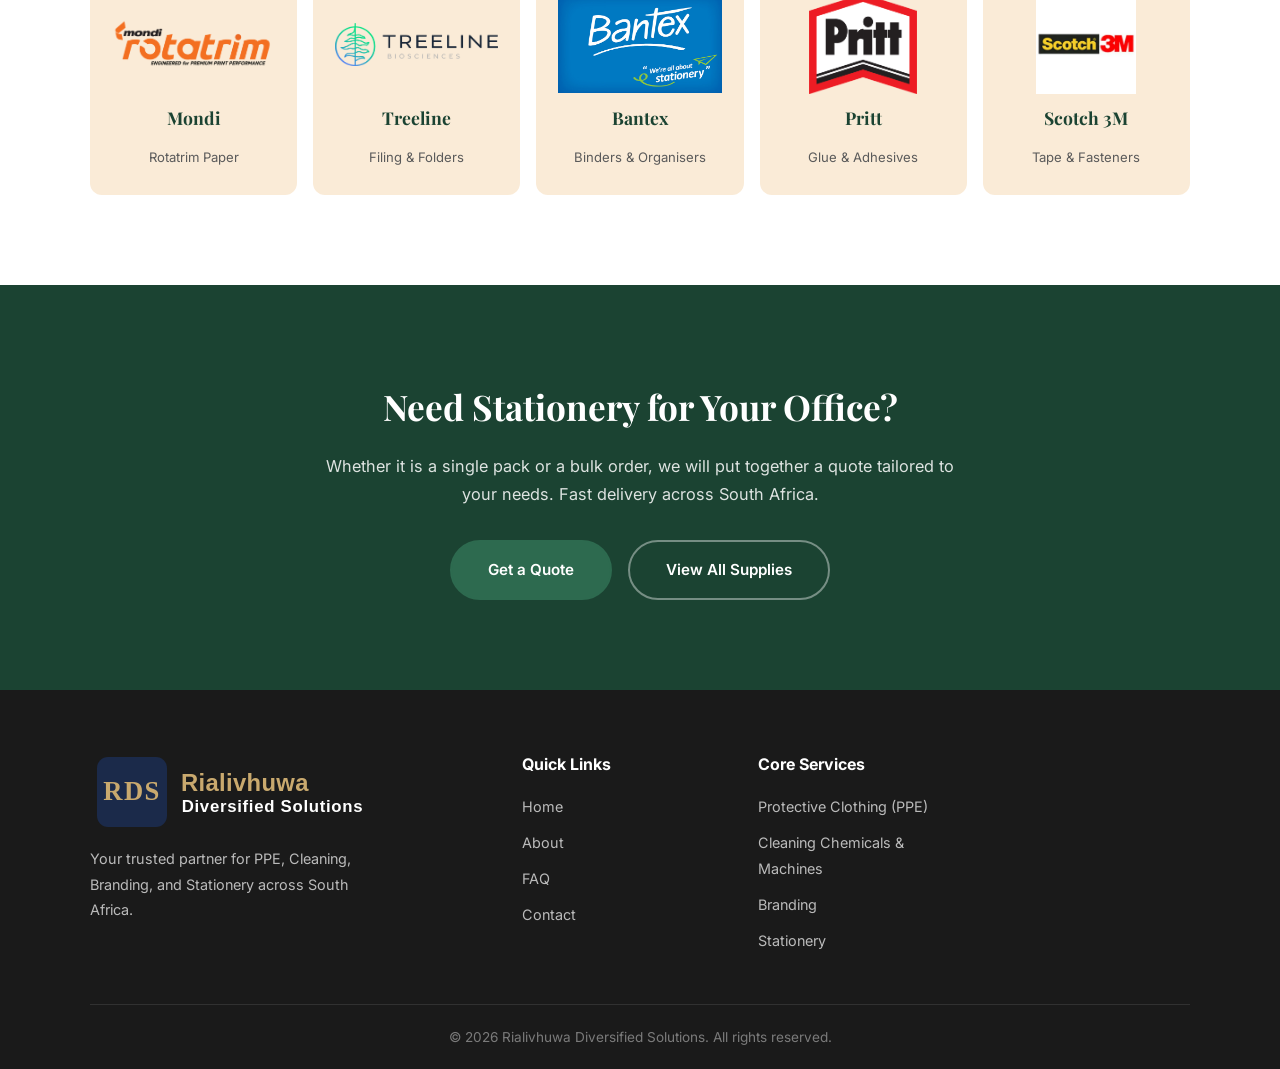
<file: stationery.html>
<!DOCTYPE html>
<html lang="en">
<head>
  <meta charset="UTF-8" />
  <meta name="viewport" content="width=device-width, initial-scale=1.0" />
  <title>Office Stationery Supplies | RDS</title>
  <link rel="stylesheet" href="styles.css" />
  <link rel="preconnect" href="https://fonts.googleapis.com" />
  <link rel="preconnect" href="https://fonts.gstatic.com" crossorigin />
  <link href="https://fonts.googleapis.com/css2?family=Playfair+Display:wght@500;700&family=Inter:wght@400;500;600&display=swap" rel="stylesheet" />
</head>
<body>

  <!-- ============ PAGE LOADER ============ -->
  <div class="page-loader" id="pageLoader" role="status" aria-label="Loading page">
    <div class="loader-spinner"></div>
    <img src="RLDS Logo.svg" alt="RDS" class="loader-logo" />
  </div>

  <!-- ============ SCROLL PROGRESS BAR ============ -->
  <div class="scroll-progress" id="scrollProgress"></div>

  <!-- ============ NAVBAR ============ -->
  <header class="navbar scrolled" id="navbar">
    <div class="container navbar__inner">
      <a href="index.html" class="navbar__logo">
        <img src="RLDS Logo.svg" alt="Rialivhuwa Diversified Solutions" class="navbar__logo-img" />
      </a>
      <nav class="navbar__links" id="navLinks" aria-label="Main navigation">
        <a href="index.html">Home</a>
        <a href="about.html">About</a>
        <a href="ppe.html">PPE</a>
        <a href="cleaning.html">Cleaning</a>
        <a href="branding.html">Branding</a>
        <a href="stationery.html" class="active">Stationery</a>
        <a href="index.html#contact">Contact</a>
        <a href="index.html#contact" class="nav-quote-btn">Get Quote</a>
      </nav>
      <button class="navbar__toggle" id="navToggle" aria-label="Toggle navigation">
        <span></span><span></span><span></span>
      </button>
    </div>
  </header>

  <!-- ============ PAGE HERO BANNER ============ -->
  <section class="page-hero">
    <div class="page-hero__overlay"></div>
    <div class="page-hero__bg" style="background-image: url('img/WhatsApp%20Image%202026-05-17%20at%203.31.13%20PM.jpeg')"></div>
    <div class="container page-hero__content">
      <nav class="breadcrumb" aria-label="Breadcrumb">
        <a href="index.html">Home</a> <span>/</span> <a href="supplies.html">Supplies</a> <span>/</span> <span>Stationery</span>
      </nav>
      <h1>Office Stationery Supplies</h1>
      <p>Everything your desk needs: pens, paper, notebooks, calculators, and more.</p>
    </div>
  </section>

  <!-- ============ INTRO ============ -->
  <section class="detail-intro section">
    <div class="container detail-intro__grid">
      <div class="detail-intro__text">
        <h2 class="section__title">Equip Your Workspace with the Best Stationery</h2>
        <p>Office stationery is the backbone of every productive workspace. From writing instruments that feel great in your hand to notebooks that capture your best ideas, the right tools make all the difference.</p>
        <p>At <strong>RDS</strong>, we supply a comprehensive range of stationery products from trusted brands. Whether you are kitting out a home office or outfitting an entire corporate floor, we have the quality and quantity to match your needs.</p>
      </div>
      <div class="detail-intro__image">
        <img src="img/WhatsApp%20Image%202026-05-17%20at%203.29.58%20PM.jpeg" alt="Premium pens and stationery flat lay" loading="lazy" />
      </div>
    </div>
  </section>

  <!-- ============ PRODUCT CATEGORIES ============ -->
  <section class="detail-categories section" style="background: var(--neutral);">
    <div class="container">
      <h2 class="section__title center">Stationery Categories</h2>
      <p class="section__desc center">Browse our range of office stationery organised by category. Click to request a quote for any category.</p>

      <div class="detail-grid">

        <div class="detail-card">
          <div class="detail-card__image">
            <img src="img/WhatsApp%20Image%202026-05-17%20at%203.29.58%20PM.jpeg" alt="Pens and pencils" loading="lazy" />
          </div>
          <h3>Pens &amp; Pencils</h3>
          <p>Ballpoint pens, gel pens, felt-tip markers, mechanical pencils, and writing sets. We stock BIC, Pilot, Staedtler, Pentel and other leading brands.</p>
          <ul>
            <li>Ballpoint Pens (Blue, Black, Red)</li>
            <li>Gel Ink Pens</li>
            <li>Permanent &amp; Whiteboard Markers</li>
            <li>Mechanical &amp; Graphite Pencils</li>
            <li>Highlighters (Full Colour Range)</li>
            <li>Executive Pen Sets</li>
          </ul>
        </div>

        <div class="detail-card">
          <div class="detail-card__image">
            <img src="img/WhatsApp%20Image%202026-05-17%20at%203.31.13%20PM.jpeg" alt="Paper and notebooks" loading="lazy" />
          </div>
          <h3>Paper &amp; Notebooks</h3>
          <p>A4 paper reams, notebooks, notepads, legal pads, and specialty paper for every printing and writing need.</p>
          <ul>
            <li>A4 White Paper (80gsm / 100gsm)</li>
            <li>A3 &amp; A5 Paper</li>
            <li>Hard Cover Notebooks</li>
            <li>Spiral Bound Notepads</li>
            <li>Legal Pads &amp; Memo Books</li>
            <li>Coloured &amp; Specialty Paper</li>
          </ul>
        </div>

        <div class="detail-card">
          <div class="detail-card__image">
            <img src="img/WhatsApp%20Image%202026-05-17%20at%203.32.45%20PM.jpeg" alt="Filing and folders" loading="lazy" />
          </div>
          <h3>Filing &amp; Folders</h3>
          <p>Lever arch files, ring binders, suspension files, document wallets, and filing accessories to keep your documents organised.</p>
          <ul>
            <li>Lever Arch Files (A4)</li>
            <li>Ring Binders (2-Ring / 4-Ring)</li>
            <li>Suspension Files &amp; Rails</li>
            <li>Document Wallets &amp; Envelopes</li>
            <li>Presentation Folders</li>
            <li>Dividers &amp; Index Tabs</li>
          </ul>
        </div>

        <div class="detail-card">
          <div class="detail-card__image">
            <img src="img/WhatsApp%20Image%202026-05-17%20at%203.39.08%20PM.jpeg" alt="Adhesives and fasteners" loading="lazy" />
          </div>
          <h3>Adhesives &amp; Fasteners</h3>
          <p>Glue sticks, tape, staplers, paper clips, and all the fastening supplies your office needs to stay together.</p>
          <ul>
            <li>Pritt Glue Sticks &amp; Liquid Glue</li>
            <li>Sellotape &amp; Scotch Tape</li>
            <li>Staplers &amp; Staples</li>
            <li>Paper Clips &amp; Binder Clips</li>
            <li>Punch Machines (2-Hole / 4-Hole)</li>
            <li>Rubber Bands &amp; Pins</li>
          </ul>
        </div>

        <div class="detail-card">
          <div class="detail-card__image">
            <img src="img/WhatsApp%20Image%202026-05-17%20at%203.41.27%20PM.jpeg" alt="Small office electronics" loading="lazy" />
          </div>
          <h3>Small Electronics</h3>
          <p>Desktop calculators, label printers, USB drives, and small electronic accessories that support daily office operations.</p>
          <ul>
            <li>Desktop &amp; Scientific Calculators</li>
            <li>Label Makers &amp; Tape</li>
            <li>USB Flash Drives</li>
            <li>Desk Lamps</li>
            <li>Battery Packs (AA, AAA)</li>
            <li>Surge Protectors &amp; Extension Cords</li>
          </ul>
        </div>

        <div class="detail-card">
          <div class="detail-card__image">
            <img src="img/WhatsApp%20Image%202026-05-17%20at%203.42.53%20PM.jpeg" alt="Scissors and measuring tools" loading="lazy" />
          </div>
          <h3>Cutting &amp; Measuring</h3>
          <p>Scissors, craft knives, rulers, cutting mats, and measuring tools for precise office and workshop tasks.</p>
          <ul>
            <li>Office Scissors (Various Sizes)</li>
            <li>Craft Knives &amp; Blades</li>
            <li>Steel &amp; Plastic Rulers</li>
            <li>Paper Trimmers &amp; Guillotines</li>
            <li>Cutting Mats</li>
            <li>Erasers &amp; Correction Fluid</li>
          </ul>
        </div>

      </div>
    </div>
  </section>

  <!-- ============ BRANDS WE STOCK ============ -->
  <section class="detail-brands section">
    <div class="container">
      <h2 class="section__title center">Stationery Brands We Stock</h2>
      <p class="section__desc center">We partner with South Africa's most trusted stationery brands to ensure consistent quality.</p>
      <div class="detail-brands__grid">
        <div class="detail-brand"><img src="brand%20logo/stationery%20brands/Bic-Logo-700x394.png" alt="BIC logo" class="detail-brand__logo" loading="lazy" /><strong>BIC</strong><span>Pens &amp; Writing</span></div>
        <div class="detail-brand"><img src="brand%20logo/stationery%20brands/Staedtler-Logo.png" alt="Staedtler logo" class="detail-brand__logo" loading="lazy" /><strong>Staedtler</strong><span>Pencils &amp; Markers</span></div>
        <div class="detail-brand"><img src="brand%20logo/stationery%20brands/pilot.jpg" alt="Pilot logo" class="detail-brand__logo" loading="lazy" /><strong>Pilot</strong><span>Gel &amp; Ink Pens</span></div>
        <div class="detail-brand"><img src="brand%20logo/stationery%20brands/OIP.webp" alt="Pentel logo" class="detail-brand__logo" loading="lazy" /><strong>Pentel</strong><span>Mechanical Pencils</span></div>
        <div class="detail-brand"><img src="brand%20logo/stationery%20brands/ogp_TOP.png" alt="Croxley logo" class="detail-brand__logo" loading="lazy" /><strong>Croxley</strong><span>Notebooks &amp; Paper</span></div>
        <div class="detail-brand"><img src="brand%20logo/stationery%20brands/mondi.png" alt="Mondi logo" class="detail-brand__logo" loading="lazy" /><strong>Mondi</strong><span>Rotatrim Paper</span></div>
        <div class="detail-brand"><img src="brand%20logo/stationery%20brands/treeline-bio_BIG-84b2f8ee.png" alt="Treeline logo" class="detail-brand__logo" loading="lazy" /><strong>Treeline</strong><span>Filing &amp; Folders</span></div>
        <div class="detail-brand"><img src="brand%20logo/stationery%20brands/banrex.jpg" alt="Bantex logo" class="detail-brand__logo" loading="lazy" /><strong>Bantex</strong><span>Binders &amp; Organisers</span></div>
        <div class="detail-brand"><img src="brand%20logo/stationery%20brands/pritt-logo.png" alt="Pritt logo" class="detail-brand__logo" loading="lazy" /><strong>Pritt</strong><span>Glue &amp; Adhesives</span></div>
        <div class="detail-brand"><img src="brand%20logo/stationery%20brands/scotch.webp" alt="Scotch 3M logo" class="detail-brand__logo" loading="lazy" /><strong>Scotch 3M</strong><span>Tape &amp; Fasteners</span></div>
      </div>
    </div>
  </section>

  <!-- ============ CTA ============ -->
  <section class="detail-cta section">
    <div class="container detail-cta__inner">
      <h2>Need Stationery for Your Office?</h2>
      <p>Whether it is a single pack or a bulk order, we will put together a quote tailored to your needs. Fast delivery across South Africa.</p>
      <div class="detail-cta__buttons">
        <a href="index.html#contact" class="btn btn--primary">Get a Quote</a>
        <a href="supplies.html" class="btn btn--outline-dark">View All Supplies</a>
      </div>
    </div>
  </section>

  <!-- ============ FOOTER ============ -->
  <footer class="footer">
    <div class="container footer__grid">
      <div class="footer__brand">
        <a href="index.html" class="navbar__logo">
          <img src="RLDS Logo.svg" alt="Rialivhuwa Diversified Solutions" class="footer__logo-img" />
        </a>
        <p>Your trusted partner for PPE, Cleaning, Branding, and Stationery across South Africa.</p>
      </div>
      <div class="footer__col">
        <h4>Quick Links</h4>
        <a href="index.html">Home</a>
        <a href="about.html">About</a>
        <a href="index.html#faq">FAQ</a>
        <a href="index.html#contact">Contact</a>
      </div>
      <div class="footer__col">
        <h4>Core Services</h4>
        <a href="ppe.html">Protective Clothing (PPE)</a>
        <a href="cleaning.html">Cleaning Chemicals &amp; Machines</a>
        <a href="branding.html">Branding</a>
        <a href="stationery.html">Stationery</a>
      </div>

    </div>
    <div class="footer__bottom">
      <div class="container">
        <p>&copy; 2026 Rialivhuwa Diversified Solutions. All rights reserved.</p>
      </div>
    </div>
  </footer>

  <!-- Back to Top -->
  <button class="back-to-top" id="backToTop" aria-label="Back to top">&#8679;</button>

  <!-- WhatsApp Floating Button -->
  <a href="https://wa.me/27726191475" target="_blank" rel="noopener noreferrer" class="whatsapp-btn" aria-label="Chat on WhatsApp">
    <svg viewBox="0 0 32 32" width="28" height="28" fill="#fff">
      <path d="M16.004 0C7.164 0 .004 7.16.004 16c0 2.82.736 5.58 2.136 8.008L.004 32l8.196-2.108A15.93 15.93 0 0016.004 32C24.844 32 32 24.84 32 16S24.844 0 16.004 0zm0 29.12a13.08 13.08 0 01-6.86-1.932l-.492-.292-4.86 1.252 1.296-4.728-.324-.512A13.04 13.04 0 012.884 16c0-7.24 5.884-13.12 13.12-13.12 7.24 0 13.12 5.88 13.12 13.12s-5.88 13.12-13.12 13.12zm7.2-9.828c-.396-.2-2.34-1.152-2.704-1.284-.36-.132-.624-.2-.888.2-.264.396-1.02 1.284-1.248 1.548-.228.264-.46.3-.852.1-.396-.2-1.668-.616-3.18-1.96-1.176-1.044-1.968-2.336-2.2-2.732-.228-.396-.024-.612.172-.808.176-.176.396-.46.592-.692.2-.228.264-.396.396-.66.132-.264.068-.492-.032-.692-.1-.2-.888-2.14-1.22-2.932-.32-.768-.644-.664-.888-.676-.228-.012-.492-.016-.756-.016s-.692.1-1.052.492c-.36.396-1.38 1.348-1.38 3.288 0 1.94 1.412 3.816 1.612 4.08.2.264 2.784 4.252 6.744 5.96.944.408 1.68.652 2.256.832.948.3 1.812.26 2.492.156.76-.112 2.34-.956 2.672-1.876.328-.924.328-1.716.228-1.876-.1-.164-.36-.264-.756-.46z"/>
    </svg>
  </a>

  <script src="script.js"></script>
</body>
</html>
</file>
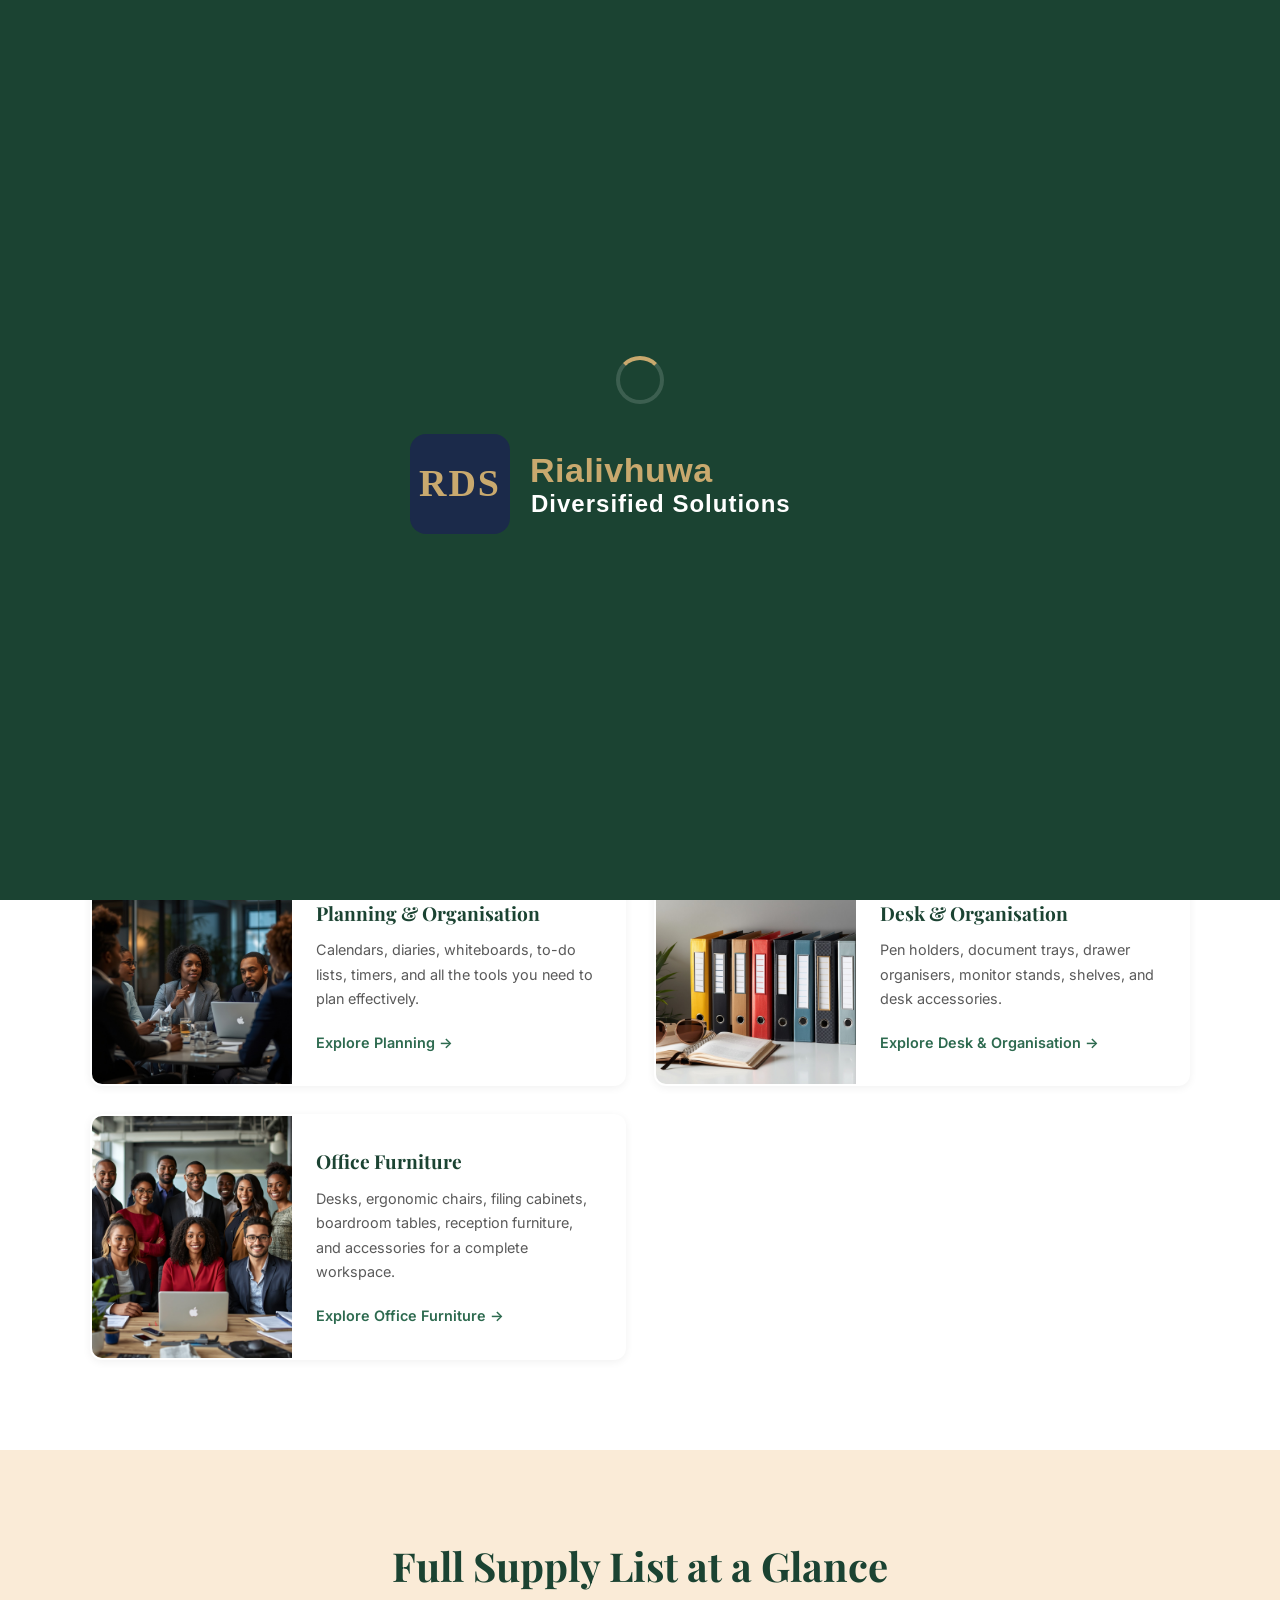
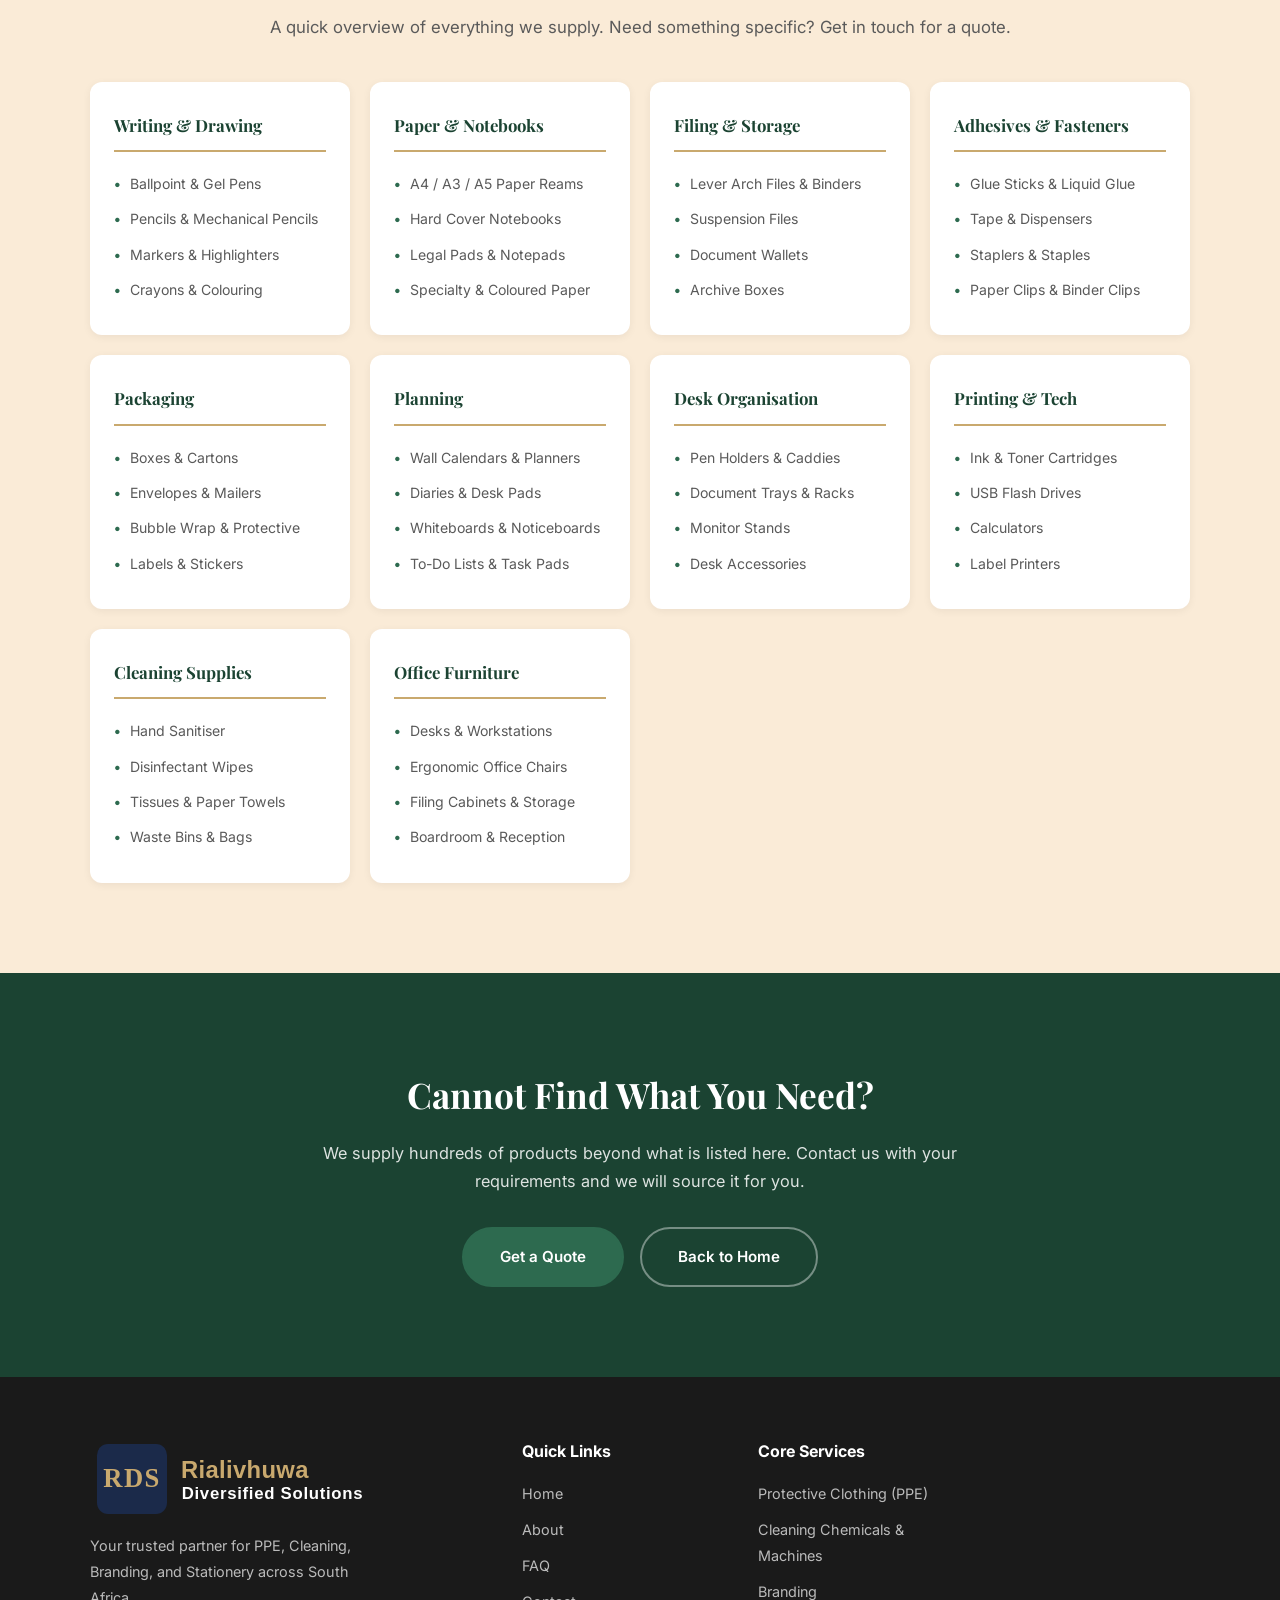
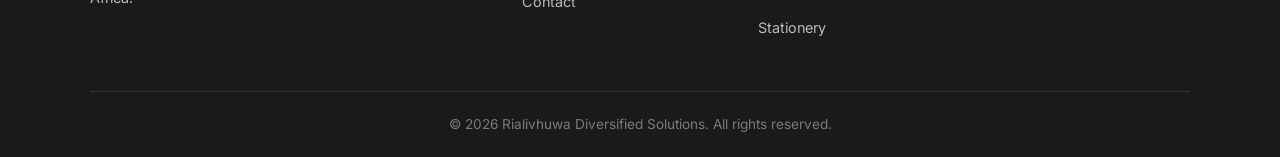
<file: supplies.html>
<!DOCTYPE html>
<html lang="en">
<head>
  <meta charset="UTF-8" />
  <meta name="viewport" content="width=device-width, initial-scale=1.0" />
  <title>All Supplies | RDS</title>
  <link rel="stylesheet" href="styles.css" />
  <link rel="preconnect" href="https://fonts.googleapis.com" />
  <link rel="preconnect" href="https://fonts.gstatic.com" crossorigin />
  <link href="https://fonts.googleapis.com/css2?family=Playfair+Display:wght@500;700&family=Inter:wght@400;500;600&display=swap" rel="stylesheet" />
</head>
<body>

  <!-- ============ PAGE LOADER ============ -->
  <div class="page-loader" id="pageLoader" role="status" aria-label="Loading page">
    <div class="loader-spinner"></div>
    <img src="RLDS Logo.svg" alt="RDS" class="loader-logo" />
  </div>

  <div class="scroll-progress" id="scrollProgress"></div>

  <!-- ============ NAVBAR ============ -->
  <header class="navbar scrolled" id="navbar">
    <div class="container navbar__inner">
      <a href="index.html" class="navbar__logo">
        <img src="RLDS Logo.svg" alt="Rialivhuwa Diversified Solutions" class="navbar__logo-img" />
      </a>
      <nav class="navbar__links" id="navLinks" aria-label="Main navigation">
        <a href="index.html">Home</a>
        <a href="about.html">About</a>
        <a href="ppe.html">PPE</a>
        <a href="cleaning.html">Cleaning</a>
        <a href="branding.html">Branding</a>
        <a href="stationery.html">Stationery</a>
        <a href="index.html#contact">Contact</a>
        <a href="index.html#contact" class="nav-quote-btn">Get Quote</a>
      </nav>
      <button class="navbar__toggle" id="navToggle" aria-label="Toggle navigation">
        <span></span><span></span><span></span>
      </button>
    </div>
  </header>

  <!-- ============ PAGE HERO BANNER ============ -->
  <section class="page-hero">
    <div class="page-hero__overlay"></div>
    <div class="page-hero__bg" style="background-image: url('img/WhatsApp%20Image%202026-05-17%20at%203.39.08%20PM.jpeg')"></div>
    <div class="container page-hero__content">
      <nav class="breadcrumb" aria-label="Breadcrumb">
        <a href="index.html">Home</a> <span>/</span> <span>All Supplies</span>
      </nav>
      <h1>Our Complete Supply Range</h1>
      <p>Explore all the office supply categories we offer, from stationery to packaging and everything in between.</p>
    </div>
  </section>

  <!-- ============ SUPPLY CATEGORIES ============ -->
  <section class="section">
    <div class="container">
      <h2 class="section__title center">Browse by Category</h2>
      <p class="section__desc center">Click on any category to explore detailed product information, brands, and options available.</p>

      <div class="supply-categories-grid">

        <a href="stationery.html" class="supply-category-card">
          <div class="supply-category-card__image">
            <img src="img/WhatsApp%20Image%202026-05-17%20at%203.29.58%20PM.jpeg" alt="Stationery" loading="lazy" />
          </div>
          <div class="supply-category-card__content">
            <h3>Office Stationery</h3>
            <p>Pens, pencils, notebooks, paper, filing, adhesives, scissors, calculators and more. Everything for the daily running of your office.</p>
            <span class="supply-category-card__link">Explore Stationery &rarr;</span>
          </div>
        </a>

        <a href="packaging.html" class="supply-category-card">
          <div class="supply-category-card__image">
            <img src="img/WhatsApp%20Image%202026-05-17%20at%203.39.08%20PM%20(2).jpeg" alt="Packaging" loading="lazy" />
          </div>
          <div class="supply-category-card__content">
            <h3>Packaging Supplies</h3>
            <p>Boxes, envelopes, tape, bubble wrap, labels, bags, and protective materials for shipping and storage.</p>
            <span class="supply-category-card__link">Explore Packaging &rarr;</span>
          </div>
        </a>

        <a href="planning.html" class="supply-category-card">
          <div class="supply-category-card__image">
            <img src="img/WhatsApp%20Image%202026-05-17%20at%204.02.59%20PM.jpeg" alt="Planning" loading="lazy" />
          </div>
          <div class="supply-category-card__content">
            <h3>Planning &amp; Organisation</h3>
            <p>Calendars, diaries, whiteboards, to-do lists, timers, and all the tools you need to plan effectively.</p>
            <span class="supply-category-card__link">Explore Planning &rarr;</span>
          </div>
        </a>

        <a href="desk-organisation.html" class="supply-category-card">
          <div class="supply-category-card__image">
            <img src="img/WhatsApp%20Image%202026-05-17%20at%203.32.44%20PM.jpeg" alt="Desk Organisation" loading="lazy" />
          </div>
          <div class="supply-category-card__content">
            <h3>Desk &amp; Organisation</h3>
            <p>Pen holders, document trays, drawer organisers, monitor stands, shelves, and desk accessories.</p>
            <span class="supply-category-card__link">Explore Desk &amp; Organisation &rarr;</span>
          </div>
        </a>

        <a href="furniture.html" class="supply-category-card">
          <div class="supply-category-card__image">
            <img src="img/WhatsApp%20Image%202026-05-17%20at%204.02.59%20PM%20(1).jpeg" alt="Office Furniture" loading="lazy" />
          </div>
          <div class="supply-category-card__content">
            <h3>Office Furniture</h3>
            <p>Desks, ergonomic chairs, filing cabinets, boardroom tables, reception furniture, and accessories for a complete workspace.</p>
            <span class="supply-category-card__link">Explore Office Furniture &rarr;</span>
          </div>
        </a>

      </div>
    </div>
  </section>

  <!-- ============ FULL SUPPLY LIST ============ -->
  <section class="section" style="background: var(--neutral);">
    <div class="container">
      <h2 class="section__title center">Full Supply List at a Glance</h2>
      <p class="section__desc center">A quick overview of everything we supply. Need something specific? Get in touch for a quote.</p>

      <div class="supply-overview-grid">
        <div class="supply-overview-card">
          <h4>Writing &amp; Drawing</h4>
          <ul>
            <li>Ballpoint &amp; Gel Pens</li>
            <li>Pencils &amp; Mechanical Pencils</li>
            <li>Markers &amp; Highlighters</li>
            <li>Crayons &amp; Colouring</li>
          </ul>
        </div>
        <div class="supply-overview-card">
          <h4>Paper &amp; Notebooks</h4>
          <ul>
            <li>A4 / A3 / A5 Paper Reams</li>
            <li>Hard Cover Notebooks</li>
            <li>Legal Pads &amp; Notepads</li>
            <li>Specialty &amp; Coloured Paper</li>
          </ul>
        </div>
        <div class="supply-overview-card">
          <h4>Filing &amp; Storage</h4>
          <ul>
            <li>Lever Arch Files &amp; Binders</li>
            <li>Suspension Files</li>
            <li>Document Wallets</li>
            <li>Archive Boxes</li>
          </ul>
        </div>
        <div class="supply-overview-card">
          <h4>Adhesives &amp; Fasteners</h4>
          <ul>
            <li>Glue Sticks &amp; Liquid Glue</li>
            <li>Tape &amp; Dispensers</li>
            <li>Staplers &amp; Staples</li>
            <li>Paper Clips &amp; Binder Clips</li>
          </ul>
        </div>
        <div class="supply-overview-card">
          <h4>Packaging</h4>
          <ul>
            <li>Boxes &amp; Cartons</li>
            <li>Envelopes &amp; Mailers</li>
            <li>Bubble Wrap &amp; Protective</li>
            <li>Labels &amp; Stickers</li>
          </ul>
        </div>
        <div class="supply-overview-card">
          <h4>Planning</h4>
          <ul>
            <li>Wall Calendars &amp; Planners</li>
            <li>Diaries &amp; Desk Pads</li>
            <li>Whiteboards &amp; Noticeboards</li>
            <li>To-Do Lists &amp; Task Pads</li>
          </ul>
        </div>
        <div class="supply-overview-card">
          <h4>Desk Organisation</h4>
          <ul>
            <li>Pen Holders &amp; Caddies</li>
            <li>Document Trays &amp; Racks</li>
            <li>Monitor Stands</li>
            <li>Desk Accessories</li>
          </ul>
        </div>
        <div class="supply-overview-card">
          <h4>Printing &amp; Tech</h4>
          <ul>
            <li>Ink &amp; Toner Cartridges</li>
            <li>USB Flash Drives</li>
            <li>Calculators</li>
            <li>Label Printers</li>
          </ul>
        </div>
        <div class="supply-overview-card">
          <h4>Cleaning Supplies</h4>
          <ul>
            <li>Hand Sanitiser</li>
            <li>Disinfectant Wipes</li>
            <li>Tissues &amp; Paper Towels</li>
            <li>Waste Bins &amp; Bags</li>
          </ul>
        </div>
        <div class="supply-overview-card">
          <h4>Office Furniture</h4>
          <ul>
            <li>Desks &amp; Workstations</li>
            <li>Ergonomic Office Chairs</li>
            <li>Filing Cabinets &amp; Storage</li>
            <li>Boardroom &amp; Reception</li>
          </ul>
        </div>
      </div>
    </div>
  </section>

  <!-- ============ CTA ============ -->
  <section class="detail-cta section">
    <div class="container detail-cta__inner">
      <h2>Cannot Find What You Need?</h2>
      <p>We supply hundreds of products beyond what is listed here. Contact us with your requirements and we will source it for you.</p>
      <div class="detail-cta__buttons">
        <a href="index.html#contact" class="btn btn--primary">Get a Quote</a>
        <a href="index.html" class="btn btn--outline-dark">Back to Home</a>
      </div>
    </div>
  </section>

  <!-- ============ FOOTER ============ -->
  <footer class="footer">
    <div class="container footer__grid">
      <div class="footer__brand">
        <a href="index.html" class="navbar__logo">
          <img src="RLDS Logo.svg" alt="Rialivhuwa Diversified Solutions" class="footer__logo-img" />
        </a>
        <p>Your trusted partner for PPE, Cleaning, Branding, and Stationery across South Africa.</p>
      </div>
      <div class="footer__col">
        <h4>Quick Links</h4>
        <a href="index.html">Home</a>
        <a href="about.html">About</a>
        <a href="index.html#faq">FAQ</a>
        <a href="index.html#contact">Contact</a>
      </div>
      <div class="footer__col">
        <h4>Core Services</h4>
        <a href="ppe.html">Protective Clothing (PPE)</a>
        <a href="cleaning.html">Cleaning Chemicals &amp; Machines</a>
        <a href="branding.html">Branding</a>
        <a href="stationery.html">Stationery</a>
      </div>

    </div>
    <div class="footer__bottom">
      <div class="container">
        <p>&copy; 2026 Rialivhuwa Diversified Solutions. All rights reserved.</p>
      </div>
    </div>
  </footer>

  <button class="back-to-top" id="backToTop" aria-label="Back to top">&#8679;</button>

  <a href="https://wa.me/27726191475" target="_blank" rel="noopener noreferrer" class="whatsapp-btn" aria-label="Chat on WhatsApp">
    <svg viewBox="0 0 32 32" width="28" height="28" fill="#fff">
      <path d="M16.004 0C7.164 0 .004 7.16.004 16c0 2.82.736 5.58 2.136 8.008L.004 32l8.196-2.108A15.93 15.93 0 0016.004 32C24.844 32 32 24.84 32 16S24.844 0 16.004 0zm0 29.12a13.08 13.08 0 01-6.86-1.932l-.492-.292-4.86 1.252 1.296-4.728-.324-.512A13.04 13.04 0 012.884 16c0-7.24 5.884-13.12 13.12-13.12 7.24 0 13.12 5.88 13.12 13.12s-5.88 13.12-13.12 13.12zm7.2-9.828c-.396-.2-2.34-1.152-2.704-1.284-.36-.132-.624-.2-.888.2-.264.396-1.02 1.284-1.248 1.548-.228.264-.46.3-.852.1-.396-.2-1.668-.616-3.18-1.96-1.176-1.044-1.968-2.336-2.2-2.732-.228-.396-.024-.612.172-.808.176-.176.396-.46.592-.692.2-.228.264-.396.396-.66.132-.264.068-.492-.032-.692-.1-.2-.888-2.14-1.22-2.932-.32-.768-.644-.664-.888-.676-.228-.012-.492-.016-.756-.016s-.692.1-1.052.492c-.36.396-1.38 1.348-1.38 3.288 0 1.94 1.412 3.816 1.612 4.08.2.264 2.784 4.252 6.744 5.96.944.408 1.68.652 2.256.832.948.3 1.812.26 2.492.156.76-.112 2.34-.956 2.672-1.876.328-.924.328-1.716.228-1.876-.1-.164-.36-.264-.756-.46z"/>
    </svg>
  </a>

  <script src="script.js"></script>
</body>
</html>
</file>
<file: styles.css>
/* ================================================
   JOY Stationery — Enhanced Profile Page
   Color Scheme
     Primary:   Forest Green   #2D6A4F
     Secondary: Olive Green    #6B8E23
     Neutral:   Antique White  #FAEBD7
     Accent:    Light Brown/Gold #C9A96E
   ================================================ */

/* ---------- RESET & BASE ---------- */
*,
*::before,
*::after {
  margin: 0;
  padding: 0;
  box-sizing: border-box;
}

:root {
  --primary: #2D6A4F;
  --primary-dark: #1B4332;
  --secondary: #6B8E23;
  --secondary-light: #8aad3a;
  --neutral: #FAEBD7;
  --neutral-dark: #f0dcc4;
  --accent: #C9A96E;
  --accent-light: #ddc58f;
  --white: #ffffff;
  --dark: #1a1a1a;
  --text: #3b3b3b;
  --text-light: #5a5a5a;
  --shadow-sm: 0 2px 8px rgba(0,0,0,.06);
  --shadow-md: 0 6px 24px rgba(0,0,0,.1);
  --shadow-lg: 0 12px 40px rgba(0,0,0,.12);
  --radius: 12px;
  --transition: .3s ease;
}

html {
  scroll-behavior: smooth;
  scroll-padding-top: 80px;
}

body {
  font-family: 'Inter', system-ui, sans-serif;
  color: var(--text);
  background: var(--white);
  line-height: 1.8;
  overflow-x: hidden;
}

img {
  display: block;
  max-width: 100%;
  height: auto;
}

a {
  text-decoration: none;
  color: inherit;
}

.container {
  width: 90%;
  max-width: 1100px;
  margin: 0 auto;
}

.section {
  padding: 90px 0;
}

.section__title {
  font-family: 'Playfair Display', serif;
  font-size: clamp(1.8rem, 4vw, 2.5rem);
  color: var(--primary-dark);
  margin-bottom: 20px;
  line-height: 1.3;
}

.section__desc {
  font-size: 1.05rem;
  color: var(--text-light);
  max-width: 750px;
  margin-bottom: 40px;
}

.section__desc.center {
  margin-left: auto;
  margin-right: auto;
}

.center {
  text-align: center;
}

/* ---------- PAGE LOADER ---------- */
.page-loader {
  position: fixed;
  inset: 0;
  z-index: 9999;
  width: 100%;
  max-width: 100%;
  background: var(--primary-dark);
  display: flex;
  flex-direction: column;
  align-items: center;
  justify-content: center;
  gap: 20px;
  text-align: center;
  transition: opacity .5s ease, visibility .5s ease;
}

.page-loader.hidden {
  opacity: 0;
  visibility: hidden;
  pointer-events: none;
}

.page-loader p {
  color: var(--accent-light);
  font-family: 'Playfair Display', serif;
  font-size: 1.4rem;
  font-weight: 700;
}

.loader-logo {
  display: block;
  width: 480px;
  max-width: 85%;
  height: auto;
  object-fit: contain;
  border-radius: 8px;
  margin-left: auto;
  margin-right: auto;
}

.loader-spinner {
  width: 48px;
  height: 48px;
  border: 4px solid rgba(255,255,255,.15);
  border-top-color: var(--accent);
  border-radius: 50%;
  animation: spin .8s linear infinite;
}

@keyframes spin {
  to { transform: rotate(360deg); }
}

/* ---------- SCROLL PROGRESS BAR ---------- */
.scroll-progress {
  position: fixed;
  top: 0;
  left: 0;
  height: 3px;
  width: 0%;
  background: linear-gradient(90deg, var(--accent), var(--secondary));
  z-index: 1001;
  transition: width .1s linear;
}

/* ---------- BUTTONS ---------- */
.btn {
  display: inline-block;
  padding: 14px 36px;
  border-radius: 50px;
  font-weight: 600;
  font-size: .95rem;
  cursor: pointer;
  border: 2px solid transparent;
  transition: var(--transition);
}

.btn--primary {
  background: var(--primary);
  color: var(--white);
  border-color: var(--primary);
}

.btn--primary:hover {
  background: var(--primary-dark);
  border-color: var(--primary-dark);
  transform: translateY(-2px);
  box-shadow: var(--shadow-md);
}

.btn--outline {
  background: transparent;
  color: var(--white);
  border-color: var(--white);
}

.btn--outline:hover {
  background: var(--white);
  color: var(--primary);
}

.btn--accent {
  background: var(--accent);
  color: var(--dark);
  border-color: var(--accent);
}

.btn--accent:hover {
  background: var(--accent-light);
  transform: translateY(-2px);
  box-shadow: var(--shadow-md);
}

/* ---------- NAVBAR ---------- */
.navbar {
  position: fixed;
  top: 0;
  left: 0;
  width: 100%;
  z-index: 1000;
  padding: 18px 0;
  transition: var(--transition);
}

.navbar.scrolled {
  background: var(--primary-dark);
  padding: 12px 0;
  box-shadow: var(--shadow-md);
}

.navbar__inner {
  display: flex;
  align-items: center;
  justify-content: space-between;
}

.navbar__logo {
  display: flex;
  align-items: center;
}

.navbar__logo-img {
  height: 80px;
  width: auto;
  object-fit: contain;
  border-radius: 6px;
}

.navbar__links {
  display: flex;
  gap: 24px;
}

.navbar__links a {
  color: rgba(255,255,255,.85);
  font-weight: 500;
  font-size: .88rem;
  position: relative;
  transition: var(--transition);
}

.navbar__links a::after {
  content: '';
  position: absolute;
  bottom: -4px;
  left: 0;
  width: 0;
  height: 2px;
  background: var(--accent);
  transition: var(--transition);
}

.navbar__links a:hover {
  color: var(--white);
}

.navbar__links a:hover::after {
  width: 100%;
}

.navbar__toggle {
  display: none;
  flex-direction: column;
  gap: 5px;
  background: none;
  border: none;
  cursor: pointer;
  padding: 4px;
}

.navbar__toggle span {
  width: 26px;
  height: 2.5px;
  background: var(--white);
  border-radius: 2px;
  transition: var(--transition);
}

/* ---------- HERO (Parallax) ---------- */
.hero {
  position: relative;
  min-height: 100vh;
  display: flex;
  align-items: center;
  justify-content: center;
  color: var(--white);
  overflow: hidden;
}

.hero__parallax {
  position: absolute;
  inset: -20%;
  background: url('https://images.unsplash.com/photo-1497032628192-86f99bcd76bc?w=1400&q=80') center/cover no-repeat;
  will-change: transform;
}

.hero__overlay {
  position: absolute;
  inset: 0;
  background: linear-gradient(160deg, rgba(27,67,50,.93) 0%, rgba(45,106,79,.88) 50%, rgba(107,142,35,.75) 100%);
  z-index: 1;
}

.hero__content {
  position: relative;
  z-index: 2;
  text-align: center;
  max-width: 720px;
}

.hero__tagline {
  font-size: 1.4rem;
  font-weight: 700;
  letter-spacing: 4px;
  text-transform: uppercase;
  margin-bottom: 20px;
  color: var(--accent-light);
  text-shadow: 0 2px 12px rgba(0,0,0,0.4);
}

.hero__title {
  font-family: 'Playfair Display', serif;
  font-size: clamp(2.2rem, 5.5vw, 3.6rem);
  line-height: 1.2;
  margin-bottom: 24px;
  min-height: 2.6em;
}

.text-accent {
  color: var(--accent-light);
}

.typing-cursor {
  display: inline-block;
  width: 3px;
  height: 1em;
  background: var(--accent-light);
  margin-left: 4px;
  animation: blink .7s infinite;
  vertical-align: text-bottom;
}

@keyframes blink {
  0%, 100% { opacity: 1; }
  50% { opacity: 0; }
}

.hero__subtitle {
  font-size: 1.05rem;
  opacity: .9;
  max-width: 600px;
  margin: 0 auto 40px;
  line-height: 1.8;
}

.hero__buttons {
  display: flex;
  gap: 16px;
  justify-content: center;
  flex-wrap: wrap;
}

/* ---------- STATS ---------- */
.stats {
  background: var(--primary-dark);
  padding: 52px 0;
}

.stats__grid {
  display: grid;
  grid-template-columns: repeat(4, 1fr);
  gap: 24px;
  text-align: center;
  color: var(--white);
}

.stat__number {
  font-family: 'Playfair Display', serif;
  font-size: 2.6rem;
  font-weight: 700;
  color: var(--accent-light);
}

.stat__label {
  display: block;
  font-size: .88rem;
  opacity: .8;
  margin-top: 6px;
}

/* ---------- INTRO / ABOUT ---------- */
.intro {
  background: var(--white);
}

.intro__grid {
  display: grid;
  grid-template-columns: 1fr 1fr;
  gap: 60px;
  align-items: center;
}

.intro__text p {
  margin-bottom: 16px;
  font-size: 1.02rem;
  color: var(--text-light);
}

.intro__images {
  display: grid;
  grid-template-columns: 1fr 1fr;
  gap: 16px;
}

.intro__images img {
  border-radius: var(--radius);
  width: 100%;
  height: 260px;
  object-fit: cover;
  box-shadow: var(--shadow-sm);
  transition: var(--transition);
}

.intro__images img:hover {
  transform: scale(1.03);
  box-shadow: var(--shadow-md);
}

.intro__images img:first-child {
  height: 300px;
  grid-row: 1 / 3;
  grid-column: 1;
}

.intro__images img:last-child {
  height: 300px;
}

/* ---------- WHY CHOOSE US ---------- */
.why-us {
  background: var(--neutral);
}

.why-us__grid {
  display: grid;
  grid-template-columns: repeat(auto-fill, minmax(240px, 1fr));
  gap: 28px;
  margin-top: 48px;
}

.why-card {
  background: var(--white);
  border-radius: var(--radius);
  padding: 36px 28px;
  text-align: center;
  box-shadow: var(--shadow-sm);
  transition: var(--transition);
  border-top: 3px solid transparent;
}

.why-card:hover {
  transform: translateY(-6px);
  box-shadow: var(--shadow-lg);
  border-top-color: var(--accent);
}

.why-card__icon {
  font-size: 2.4rem;
  margin-bottom: 16px;
}

.why-card h3 {
  font-family: 'Playfair Display', serif;
  font-size: 1.15rem;
  color: var(--primary-dark);
  margin-bottom: 10px;
}

.why-card p {
  font-size: .9rem;
  color: var(--text-light);
  line-height: 1.7;
}

/* ---------- FIND SUPPLIES ---------- */
.find-supplies {
  background: var(--white);
}

.supply-list {
  background: var(--neutral);
  border-radius: var(--radius);
  padding: 40px;
  margin-top: 40px;
  box-shadow: var(--shadow-sm);
  text-align: center;
}

.supply-list h3 {
  font-family: 'Playfair Display', serif;
  font-size: 1.4rem;
  color: var(--primary-dark);
  margin-bottom: 24px;
}

.supply-list__items {
  display: flex;
  flex-wrap: wrap;
  justify-content: center;
  gap: 12px;
}

.supply-list__items span {
  background: var(--primary);
  color: var(--white);
  padding: 10px 24px;
  border-radius: 50px;
  font-size: .9rem;
  font-weight: 500;
  transition: var(--transition);
  cursor: pointer;
  display: inline-block;
}

.supply-list__items a {
  text-decoration: none;
  color: inherit;
}

.supply-list__items span:hover {
  background: var(--primary-dark);
  transform: translateY(-2px);
}

/* ---------- CONTENT BLOCKS ---------- */
.content-block {
  background: var(--white);
}

.content-block--alt {
  background: var(--neutral);
}

.content-block__grid {
  display: grid;
  grid-template-columns: 1fr 1fr;
  gap: 60px;
  align-items: center;
}

.content-block__grid--reverse {
  direction: rtl;
}

.content-block__grid--reverse > * {
  direction: ltr;
}

.content-block__image img {
  border-radius: var(--radius);
  width: 100%;
  height: 380px;
  object-fit: cover;
  box-shadow: var(--shadow-md);
  transition: var(--transition);
}

.content-block__image img:hover {
  transform: scale(1.02);
}

.content-block__text p {
  margin-bottom: 18px;
  font-size: 1.02rem;
  color: var(--text-light);
  line-height: 1.8;
}

.content-block__text .btn {
  margin-top: 12px;
}

/* ---------- BRANDS CAROUSEL SLIDER ---------- */
.brands {
  background: var(--neutral);
  overflow: hidden;
  position: relative;
}

.brands-carousel {
  position: relative;
  display: flex;
  align-items: center;
  gap: 16px;
  margin-top: 40px;
  perspective: 1000px;
}

.brands-carousel__track-wrapper {
  overflow: hidden;
  flex: 1;
  border-radius: var(--radius);
  mask-image: linear-gradient(90deg, transparent 0%, black 5%, black 95%, transparent 100%);
  -webkit-mask-image: linear-gradient(90deg, transparent 0%, black 5%, black 95%, transparent 100%);
}

.brands-carousel__track {
  display: flex;
  gap: 24px;
  transition: transform 0.7s cubic-bezier(0.22, 1, 0.36, 1);
}

.brands-carousel__btn {
  flex-shrink: 0;
  width: 52px;
  height: 52px;
  border-radius: 50%;
  border: none;
  background: linear-gradient(135deg, var(--primary), var(--primary-dark));
  color: var(--white);
  font-size: 1.2rem;
  cursor: pointer;
  display: flex;
  align-items: center;
  justify-content: center;
  transition: all 0.4s cubic-bezier(0.22, 1, 0.36, 1);
  box-shadow: 0 4px 15px rgba(45, 106, 79, 0.3);
  z-index: 2;
  position: relative;
  overflow: hidden;
}

.brands-carousel__btn::before {
  content: '';
  position: absolute;
  inset: 0;
  border-radius: 50%;
  background: radial-gradient(circle, rgba(255,255,255,0.2), transparent 70%);
  opacity: 0;
  transition: opacity 0.3s ease;
}

.brands-carousel__btn:hover {
  transform: scale(1.15);
  box-shadow: 0 6px 25px rgba(45, 106, 79, 0.45);
}

.brands-carousel__btn:hover::before {
  opacity: 1;
}

.brands-carousel__btn:active {
  transform: scale(0.95);
}

/* Animated progress bar under carousel */
.brands-carousel__progress {
  display: flex;
  justify-content: center;
  gap: 8px;
  margin-top: 28px;
  align-items: center;
}

.brands-carousel__dot {
  width: 10px;
  height: 10px;
  border-radius: 10px;
  border: none;
  background: var(--primary);
  opacity: 0.25;
  cursor: pointer;
  transition: all 0.5s cubic-bezier(0.22, 1, 0.36, 1);
  padding: 0;
  position: relative;
}

.brands-carousel__dot.active {
  width: 36px;
  opacity: 1;
  background: linear-gradient(90deg, var(--primary), var(--accent));
}

.brands-carousel__dot:hover:not(.active) {
  opacity: 0.5;
  transform: scale(1.3);
}

/* Brand items with rich animations */
.brand-item {
  flex-shrink: 0;
  padding: 20px 28px;
  background: var(--white);
  border-radius: var(--radius);
  display: flex;
  flex-direction: column;
  align-items: center;
  justify-content: center;
  gap: 12px;
  box-shadow: 0 4px 20px rgba(0,0,0,.06);
  white-space: nowrap;
  user-select: none;
  min-width: 160px;
  transition: all 0.5s cubic-bezier(0.22, 1, 0.36, 1);
  position: relative;
  overflow: hidden;
  opacity: 0;
  transform: translateY(30px) scale(0.9);
}

.brand-item.visible {
  opacity: 1;
  transform: translateY(0) scale(1);
}

/* Shimmer highlight on hover */
.brand-item::before {
  content: '';
  position: absolute;
  top: -50%;
  left: -50%;
  width: 200%;
  height: 200%;
  background: linear-gradient(
    45deg,
    transparent 40%,
    rgba(255,255,255,0.8) 50%,
    transparent 60%
  );
  transition: none;
  transform: translateX(-100%);
}

.brand-item:hover::before {
  animation: shimmer 0.8s ease forwards;
}

@keyframes shimmer {
  0% { transform: translateX(-100%); }
  100% { transform: translateX(100%); }
}

.brand-item:hover {
  transform: translateY(-8px) scale(1.05);
  box-shadow: 0 12px 35px rgba(45, 106, 79, 0.15);
  border-color: var(--primary);
}

.brand-item::after {
  content: '';
  position: absolute;
  bottom: 0;
  left: 0;
  right: 0;
  height: 3px;
  background: linear-gradient(90deg, var(--primary), var(--accent));
  transform: scaleX(0);
  transition: transform 0.4s cubic-bezier(0.22, 1, 0.36, 1);
  transform-origin: left;
}

.brand-item:hover::after {
  transform: scaleX(1);
}

.brand-item img {
  width: 160px;
  height: 80px;
  object-fit: contain;
  border-radius: 4px;
  transition: all 0.5s cubic-bezier(0.22, 1, 0.36, 1);
}

.brand-item:hover img {
  transform: scale(1.08);
}

.brand-item span {
  font-family: 'Playfair Display', serif;
  font-size: .95rem;
  font-weight: 700;
  color: var(--primary-dark);
  transition: color 0.3s ease, letter-spacing 0.3s ease;
}

.brand-item:hover span {
  color: var(--primary);
  letter-spacing: 1px;
}

@keyframes btnRipple {
  0% { transform: scale(0); opacity: 1; }
  100% { transform: scale(4); opacity: 0; }
}

/* ---------- FAQ ACCORDION ---------- */
.faq {
  background: var(--white);
}

.faq__list {
  max-width: 750px;
  margin: 0 auto;
}

.faq-item {
  border-bottom: 1px solid #e8e8e8;
}

.faq-item:first-child {
  border-top: 1px solid #e8e8e8;
}

.faq-item__question {
  width: 100%;
  display: flex;
  justify-content: space-between;
  align-items: center;
  padding: 22px 0;
  background: none;
  border: none;
  cursor: pointer;
  font-family: inherit;
  font-size: 1.05rem;
  font-weight: 600;
  color: var(--primary-dark);
  text-align: left;
  transition: var(--transition);
}

.faq-item__question:hover {
  color: var(--primary);
}

.faq-icon {
  font-size: 1.5rem;
  font-weight: 300;
  transition: var(--transition);
  color: var(--accent);
}

.faq-item.active .faq-icon {
  transform: rotate(45deg);
}

.faq-item__answer {
  max-height: 0;
  overflow: hidden;
  transition: max-height .4s ease, padding .4s ease;
}

.faq-item.active .faq-item__answer {
  max-height: 300px;
  padding-bottom: 22px;
}

.faq-item__answer p {
  font-size: .95rem;
  color: var(--text-light);
  line-height: 1.8;
}

/* ---------- DELIVERY ---------- */
.delivery {
  background: var(--primary-dark);
  color: var(--white);
}

.delivery .section__title {
  color: var(--white);
}

.delivery .section__desc {
  color: rgba(255,255,255,.8);
}

.delivery__locations {
  display: flex;
  flex-wrap: wrap;
  justify-content: center;
  gap: 12px;
  margin-top: 32px;
}

.delivery__locations span {
  background: rgba(255,255,255,.1);
  border: 1px solid rgba(255,255,255,.2);
  padding: 8px 20px;
  border-radius: 50px;
  font-size: .85rem;
  font-weight: 500;
  transition: var(--transition);
}

.delivery__locations span:hover {
  background: var(--accent);
  color: var(--dark);
  border-color: var(--accent);
}

/* ---------- SOCIAL / FOLLOW ---------- */
.social {
  background: var(--white);
}

.social__inner {
  display: grid;
  grid-template-columns: 1fr 1fr;
  gap: 60px;
  align-items: center;
}

.social__text p {
  margin-bottom: 24px;
  color: var(--text-light);
  font-size: 1.02rem;
}

.social__links {
  display: flex;
  gap: 12px;
  flex-wrap: wrap;
}

.social__btn {
  display: inline-block;
  padding: 12px 28px;
  border: 2px solid var(--primary);
  border-radius: 50px;
  color: var(--primary);
  font-weight: 600;
  font-size: .9rem;
  transition: var(--transition);
}

.social__btn:hover {
  background: var(--primary);
  color: var(--white);
}

.membership-card {
  background: var(--neutral);
  border-radius: var(--radius);
  padding: 40px 36px;
  text-align: center;
  box-shadow: var(--shadow-sm);
  border: 2px solid var(--accent);
}

.membership-card h3 {
  font-family: 'Playfair Display', serif;
  font-size: 1.4rem;
  color: var(--primary-dark);
  margin-bottom: 12px;
}

.membership-card p {
  color: var(--text-light);
  margin-bottom: 24px;
  font-size: .95rem;
}

/* ---------- NEWSLETTER ---------- */
.newsletter {
  background: var(--neutral);
}

.newsletter__inner {
  text-align: center;
  max-width: 600px;
  margin: 0 auto;
}

.newsletter__inner h2 {
  font-family: 'Playfair Display', serif;
  font-size: 2rem;
  color: var(--primary-dark);
  margin-bottom: 12px;
}

.newsletter__inner p {
  color: var(--text-light);
  margin-bottom: 28px;
}

.newsletter__form {
  display: flex;
  gap: 12px;
  justify-content: center;
  flex-wrap: wrap;
}

.newsletter__form input {
  padding: 14px 24px;
  border-radius: 50px;
  border: 2px solid #ddd;
  font-size: .95rem;
  width: 300px;
  outline: none;
  transition: var(--transition);
}

.newsletter__form input:focus {
  border-color: var(--primary);
  box-shadow: 0 0 0 3px rgba(45,106,79,.15);
}

/* ---------- CONTACT ---------- */
.contact {
  background: var(--white);
}

.contact__grid {
  display: grid;
  grid-template-columns: 1fr 1fr;
  gap: 60px;
  align-items: start;
}

.contact__info p {
  color: var(--text-light);
  margin-bottom: 28px;
  font-size: 1.02rem;
}

.contact__details {
  list-style: none;
  display: flex;
  flex-direction: column;
  gap: 18px;
}

.contact__details li {
  display: flex;
  align-items: center;
  gap: 12px;
  font-size: .95rem;
}

.contact__icon {
  font-size: 1.3rem;
}

.contact__form {
  display: flex;
  flex-direction: column;
  gap: 16px;
}

.contact__form input,
.contact__form textarea {
  padding: 14px 20px;
  border: 2px solid #ddd;
  border-radius: var(--radius);
  font-family: inherit;
  font-size: .95rem;
  outline: none;
  transition: var(--transition);
  background: var(--white);
}

.contact__form input:focus,
.contact__form textarea:focus {
  border-color: var(--primary);
  box-shadow: 0 0 0 3px rgba(45,106,79,.15);
}

.contact__form textarea {
  resize: vertical;
}

/* ---------- FOOTER ---------- */
.footer {
  background: var(--dark);
  color: rgba(255,255,255,.7);
  padding-top: 60px;
}

.footer__grid {
  display: grid;
  grid-template-columns: 2fr 1fr 1fr 1fr;
  gap: 40px;
  padding-bottom: 40px;
  border-bottom: 1px solid rgba(255,255,255,.1);
}

.footer__brand p {
  margin-top: 12px;
  font-size: .9rem;
  max-width: 280px;
}

.footer__logo-img {
  height: 84px;
  width: auto;
  object-fit: contain;
  border-radius: 6px;
}

.footer__col h4 {
  color: var(--white);
  margin-bottom: 16px;
  font-size: 1rem;
}

.footer__col a {
  display: block;
  margin-bottom: 10px;
  font-size: .9rem;
  transition: var(--transition);
}

.footer__col a:hover {
  color: var(--accent);
  padding-left: 4px;
}

.footer__bottom {
  padding: 20px 0;
  text-align: center;
  font-size: .85rem;
  opacity: .6;
}

/* ---------- BACK TO TOP ---------- */
.back-to-top {
  position: fixed;
  bottom: 100px;
  right: 32px;
  width: 48px;
  height: 48px;
  border-radius: 50%;
  background: var(--primary);
  color: var(--white);
  font-size: 1.4rem;
  border: none;
  cursor: pointer;
  box-shadow: var(--shadow-md);
  opacity: 0;
  transform: translateY(20px);
  transition: var(--transition);
  z-index: 999;
}

.back-to-top.visible {
  opacity: 1;
  transform: translateY(0);
}

.back-to-top:hover {
  background: var(--primary-dark);
  transform: translateY(-2px);
}

/* ---------- WHATSAPP BUTTON ---------- */
.whatsapp-btn {
  position: fixed;
  bottom: 32px;
  right: 32px;
  width: 56px;
  height: 56px;
  border-radius: 50%;
  background: #25D366;
  display: flex;
  align-items: center;
  justify-content: center;
  box-shadow: 0 4px 16px rgba(37,211,102,.4);
  z-index: 999;
  transition: var(--transition);
  animation: pulse-wa 2s infinite;
}

.whatsapp-btn:hover {
  transform: scale(1.1);
  box-shadow: 0 6px 24px rgba(37,211,102,.5);
}

@keyframes pulse-wa {
  0%, 100% { box-shadow: 0 4px 16px rgba(37,211,102,.4); }
  50% { box-shadow: 0 4px 24px rgba(37,211,102,.6), 0 0 0 8px rgba(37,211,102,.1); }
}

/* ---------- ANIMATIONS ---------- */
.fade-in {
  opacity: 0;
  transform: translateY(30px);
  transition: opacity .6s ease, transform .6s ease;
}

.fade-in.visible {
  opacity: 1;
  transform: translateY(0);
}

/* ---------- SKIP LINK (A11y) ---------- */
.skip-link {
  position: fixed;
  top: -100%;
  left: 16px;
  background: var(--primary);
  color: var(--white);
  padding: 12px 24px;
  border-radius: 0 0 var(--radius) var(--radius);
  font-weight: 600;
  font-size: .9rem;
  z-index: 10000;
  transition: top .3s ease;
}

.skip-link:focus {
  top: 0;
  outline: 3px solid var(--accent);
  outline-offset: 2px;
}

/* ---------- FOCUS RINGS (A11y) ---------- */
:focus-visible {
  outline: 3px solid var(--accent);
  outline-offset: 3px;
}

button:focus-visible,
a:focus-visible,
input:focus-visible,
textarea:focus-visible {
  outline: 3px solid var(--accent);
  outline-offset: 3px;
}

/* ---------- SECTION REVEAL ANIMATIONS ---------- */
.reveal-section {
  opacity: 0;
  transition: opacity .8s cubic-bezier(.25,.46,.45,.94), transform .8s cubic-bezier(.25,.46,.45,.94);
}

.reveal-section[data-reveal="left"] {
  transform: translateX(-60px);
}

.reveal-section[data-reveal="right"] {
  transform: translateX(60px);
}

.reveal-section.revealed {
  opacity: 1;
  transform: translateX(0);
}

/* ---------- NAV QUOTE BUTTON ---------- */
.nav-quote-btn {
  background: var(--accent) !important;
  color: var(--dark) !important;
  padding: 8px 20px;
  border-radius: 50px;
  font-weight: 600 !important;
  font-size: .85rem !important;
  transition: var(--transition);
}

.nav-quote-btn:hover {
  background: var(--accent-light) !important;
  transform: scale(1.05);
}

.nav-quote-btn::after {
  display: none !important;
}

/* ---------- REQUEST A QUOTE MODAL ---------- */
.modal-overlay {
  position: fixed;
  inset: 0;
  background: rgba(0,0,0,.6);
  backdrop-filter: blur(4px);
  z-index: 10000;
  display: flex;
  align-items: center;
  justify-content: center;
  opacity: 0;
  visibility: hidden;
  transition: opacity .3s ease, visibility .3s ease;
  padding: 20px;
}

.modal-overlay.active {
  opacity: 1;
  visibility: visible;
}

.modal {
  background: var(--white);
  border-radius: var(--radius);
  padding: 48px 40px;
  max-width: 560px;
  width: 100%;
  position: relative;
  transform: translateY(20px) scale(.95);
  transition: transform .3s ease;
  box-shadow: var(--shadow-lg);
  max-height: 90vh;
  overflow-y: auto;
}

.modal-overlay.active .modal {
  transform: translateY(0) scale(1);
}

.modal__close {
  position: absolute;
  top: 16px;
  right: 20px;
  background: none;
  border: none;
  font-size: 2rem;
  cursor: pointer;
  color: var(--text-light);
  line-height: 1;
  transition: var(--transition);
}

.modal__close:hover {
  color: var(--dark);
  transform: rotate(90deg);
}

.modal__title {
  font-family: 'Playfair Display', serif;
  font-size: 1.6rem;
  color: var(--primary-dark);
  margin-bottom: 8px;
}

.modal__desc {
  color: var(--text-light);
  font-size: .95rem;
  margin-bottom: 28px;
}

.modal__form {
  display: flex;
  flex-direction: column;
  gap: 14px;
}

.modal__row {
  display: grid;
  grid-template-columns: 1fr 1fr;
  gap: 14px;
}

.modal__form input,
.modal__form textarea {
  padding: 13px 18px;
  border: 2px solid #e0e0e0;
  border-radius: var(--radius);
  font-family: inherit;
  font-size: .92rem;
  outline: none;
  transition: var(--transition);
  background: var(--white);
}

.modal__form input:focus,
.modal__form textarea:focus {
  border-color: var(--primary);
  box-shadow: 0 0 0 3px rgba(45,106,79,.12);
}

.modal__form textarea {
  resize: vertical;
}

.modal__form .btn {
  align-self: flex-start;
  margin-top: 6px;
}

/* ---------- REDUCED MOTION (A11y) ---------- */
@media (prefers-reduced-motion: reduce) {
  *,
  *::before,
  *::after {
    animation-duration: 0.01ms !important;
    animation-iteration-count: 1 !important;
    transition-duration: 0.01ms !important;
    scroll-behavior: auto !important;
  }

  .reveal-section {
    opacity: 1 !important;
    transform: none !important;
  }

  .fade-in {
    opacity: 1 !important;
    transform: none !important;
  }

  .hero__parallax {
    transform: none !important;
  }

  .brands-carousel__track {
    gap: 16px;
  }

  .brands-carousel__btn {
    width: 40px;
    height: 40px;
    font-size: 1rem;
  }

  .brand-item {
    min-width: 140px;
    padding: 14px 16px;
  }

  .brand-item img {
    width: 140px;
    height: 64px;
    object-fit: contain;
  }

  .brands-carousel__dot.active {
    width: 28px;
  }
}

/* ---------- RESPONSIVE ---------- */
@media (max-width: 992px) {
  .intro__grid,
  .content-block__grid,
  .social__inner,
  .contact__grid {
    grid-template-columns: 1fr;
    gap: 40px;
  }

  .content-block__grid--reverse {
    direction: ltr;
  }

  .stats__grid {
    grid-template-columns: repeat(2, 1fr);
    gap: 32px;
  }

  .intro__images {
    grid-template-columns: 1fr 1fr;
  }

  .intro__images img:first-child {
    grid-row: auto;
    height: 220px;
  }

  .intro__images img:last-child {
    height: 220px;
  }

  .footer__grid {
    grid-template-columns: 1fr 1fr;
  }
}

@media (max-width: 768px) {
  .navbar__links {
    position: fixed;
    top: 0;
    right: -100%;
    width: 280px;
    height: 100vh;
    background: var(--primary-dark);
    flex-direction: column;
    padding: 100px 40px 40px;
    gap: 24px;
    transition: var(--transition);
    box-shadow: var(--shadow-lg);
  }

  .navbar__links.open {
    right: 0;
  }

  .navbar__toggle {
    display: flex;
  }

  .navbar__toggle.active span:nth-child(1) {
    transform: rotate(45deg) translate(5px, 5px);
  }

  .navbar__toggle.active span:nth-child(2) {
    opacity: 0;
  }

  .navbar__toggle.active span:nth-child(3) {
    transform: rotate(-45deg) translate(5px, -5px);
  }

  .hero__title {
    font-size: clamp(1.8rem, 7vw, 2.8rem);
  }

  .content-block__image img {
    height: 260px;
  }

  .newsletter__form {
    flex-direction: column;
    align-items: center;
  }

  .newsletter__form input {
    width: 100%;
  }

  .footer__grid {
    grid-template-columns: 1fr;
    gap: 32px;
  }

  .supply-list {
    padding: 28px 20px;
  }

  .why-us__grid {
    grid-template-columns: 1fr;
  }

  .modal {
    padding: 36px 24px;
  }

  .modal__row {
    grid-template-columns: 1fr;
  }

  .reveal-section[data-reveal="left"],
  .reveal-section[data-reveal="right"] {
    transform: translateY(40px);
  }
}

@media (max-width: 480px) {
  .section {
    padding: 60px 0;
  }

  .stats__grid {
    grid-template-columns: 1fr 1fr;
  }

  .intro__images {
    grid-template-columns: 1fr;
  }

  .intro__images img:first-child,
  .intro__images img:last-child {
    height: 200px;
  }

  .brands-carousel__btn {
    width: 40px;
    height: 40px;
    font-size: 1rem;
  }

  .brand-item {
    min-width: 130px;
    padding: 16px 18px;
    gap: 8px;
  }

  .brand-item img {
    width: 130px;
    height: 58px;
    object-fit: contain;
  }

  .brand-item span {
    font-size: .82rem;
  }

  .brands-carousel__track {
    gap: 14px;
  }

  .supply-list__items span {
    padding: 8px 16px;
    font-size: .82rem;
  }

  .btn {
    padding: 12px 28px;
    font-size: .88rem;
  }

  .contact__form input,
  .contact__form textarea {
    padding: 12px 16px;
    font-size: .9rem;
  }
}

/* ---------- SMALL PHONES (4-inch / 320px) ---------- */
@media (max-width: 360px) {
  .container {
    width: 92%;
  }

  .section {
    padding: 44px 0;
  }

  .section__title {
    font-size: clamp(1.3rem, 6vw, 1.8rem);
    margin-bottom: 14px;
  }

  .section__desc {
    font-size: .92rem;
    margin-bottom: 28px;
  }

  /* Navbar */
  .navbar__logo-img {
    height: 52px;
  }

  .navbar__links {
    width: 240px;
    padding: 80px 28px 28px;
    gap: 20px;
  }

  .navbar__links a {
    font-size: .85rem;
  }

  .nav-quote-btn {
    padding: 7px 16px;
    font-size: .8rem !important;
  }

  /* Hero */
  .hero {
    min-height: 85vh;
  }

  .hero__tagline {
    font-size: 1rem;
    letter-spacing: 3px;
    margin-bottom: 14px;
  }

  .hero__title {
    font-size: clamp(1.5rem, 7vw, 2rem);
    min-height: 2em;
  }

  .hero__subtitle {
    font-size: .9rem;
    margin-bottom: 28px;
  }

  .hero__content .btn {
    padding: 11px 24px;
    font-size: .84rem;
  }

  /* Stats */
  .stats {
    padding: 36px 0;
  }

  .stats__grid {
    grid-template-columns: 1fr 1fr;
    gap: 16px;
  }

  .stat__number {
    font-size: 1.8rem;
  }

  .stat__label {
    font-size: .78rem;
  }

  /* Intro */
  .intro__text p {
    font-size: .92rem;
  }

  .intro__images img:first-child,
  .intro__images img:last-child {
    height: 160px;
  }

  /* Why us */
  .why-us__grid {
    gap: 16px;
  }

  .why-card {
    padding: 24px 18px;
  }

  .why-card__icon {
    font-size: 2rem;
  }

  .why-card h3 {
    font-size: 1.05rem;
  }

  .why-card p {
    font-size: .84rem;
  }

  /* Supply list tags */
  .supply-list {
    padding: 20px 14px;
  }

  .supply-list h3 {
    font-size: 1.15rem;
  }

  .supply-list__items {
    gap: 8px;
  }

  .supply-list__items span {
    padding: 7px 14px;
    font-size: .78rem;
  }

  /* Content blocks */
  .content-block__text p {
    font-size: .92rem;
  }

  .content-block__image img {
    height: 200px;
  }

  /* Brands carousel */
  .brands-carousel {
    gap: 8px;
    margin-top: 28px;
  }

  .brands-carousel__btn {
    width: 34px;
    height: 34px;
    font-size: .9rem;
  }

  .brand-item {
    min-width: 115px;
    padding: 12px 14px;
    gap: 6px;
  }

  .brand-item img {
    width: 110px;
    height: 50px;
    object-fit: contain;
  }

  .brand-item span {
    font-size: .75rem;
  }

  .brands-carousel__track {
    gap: 10px;
  }

  .brands-carousel__dot {
    width: 8px;
    height: 8px;
  }

  .brands-carousel__dot.active {
    width: 24px;
  }

  .brands-carousel__progress {
    gap: 6px;
    margin-top: 18px;
  }

  /* FAQ */
  .faq-item__question {
    font-size: .92rem;
    padding: 16px 0;
  }

  .faq-item__answer p {
    font-size: .88rem;
  }

  /* Delivery */
  .delivery__locations span {
    padding: 6px 14px;
    font-size: .78rem;
  }

  /* Social */
  .social__btn {
    padding: 10px 20px;
    font-size: .82rem;
  }

  .membership-card {
    padding: 28px 20px;
  }

  .membership-card h3 {
    font-size: 1.2rem;
  }

  /* Newsletter */
  .newsletter__inner h2 {
    font-size: 1.5rem;
  }

  .newsletter__form input {
    width: 100%;
    padding: 12px 18px;
    font-size: .88rem;
  }

  /* Contact */
  .contact__info p {
    font-size: .92rem;
  }

  .contact__details li {
    font-size: .88rem;
    gap: 8px;
  }

  .contact__form input,
  .contact__form textarea {
    padding: 11px 14px;
    font-size: .88rem;
  }

  /* Footer */
  .footer {
    padding-top: 40px;
  }

  .footer__logo-img {
    height: 60px;
  }

  .footer__brand p {
    font-size: .82rem;
  }

  .footer__col h4 {
    font-size: .92rem;
    margin-bottom: 12px;
  }

  .footer__col a {
    font-size: .82rem;
    margin-bottom: 8px;
  }

  /* Buttons */
  .btn {
    padding: 10px 22px;
    font-size: .84rem;
  }

  /* WhatsApp & Back to top */
  .whatsapp-btn {
    width: 48px;
    height: 48px;
    right: 16px;
    bottom: 20px;
  }

  .whatsapp-btn svg {
    width: 24px;
    height: 24px;
  }

  .back-to-top {
    width: 40px;
    height: 40px;
    font-size: 1.1rem;
    right: 16px;
    bottom: 78px;
  }

  /* Modal */
  .modal-overlay {
    padding: 12px;
  }

  .modal {
    padding: 28px 20px;
  }

  .modal__title {
    font-size: 1.3rem;
  }

  .modal__desc {
    font-size: .88rem;
    margin-bottom: 20px;
  }

  .modal__row {
    grid-template-columns: 1fr;
  }

  .modal__form input,
  .modal__form textarea {
    padding: 11px 14px;
    font-size: .88rem;
  }
}

/* ================================================
   DETAIL / INNER PAGES
   ================================================ */

/* ---------- PAGE HERO BANNER ---------- */
.page-hero {
  position: relative;
  min-height: 360px;
  display: flex;
  align-items: flex-end;
  justify-content: center;
  color: var(--white);
  overflow: hidden;
  padding: 100px 0 50px;
}

.page-hero__bg {
  position: absolute;
  inset: 0;
  background-size: cover;
  background-position: center;
  z-index: 0;
}

.page-hero__overlay {
  position: absolute;
  inset: 0;
  background: linear-gradient(160deg, rgba(27,67,50,.92) 0%, rgba(45,106,79,.88) 50%, rgba(107,142,35,.75) 100%);
  z-index: 1;
}

.page-hero__content {
  position: relative;
  z-index: 2;
  max-width: 720px;
}

.page-hero__content h1 {
  font-family: 'Playfair Display', serif;
  font-size: clamp(2rem, 5vw, 3rem);
  margin-bottom: 12px;
  line-height: 1.2;
}

.page-hero__content p {
  font-size: 1.05rem;
  opacity: .9;
  max-width: 560px;
  line-height: 1.7;
}

/* ---------- BREADCRUMB ---------- */
.breadcrumb {
  display: flex;
  align-items: center;
  gap: 8px;
  margin-bottom: 16px;
  font-size: .85rem;
}

.breadcrumb a {
  color: var(--accent-light);
  transition: var(--transition);
}

.breadcrumb a:hover {
  text-decoration: underline;
}

.breadcrumb span {
  opacity: .7;
}

/* ---------- NAV ACTIVE STATE ---------- */
.navbar__links a.active {
  color: var(--white);
}

.navbar__links a.active::after {
  width: 100%;
}

/* ---------- DETAIL INTRO ---------- */
.detail-intro__grid {
  display: grid;
  grid-template-columns: 1fr 1fr;
  gap: 60px;
  align-items: stretch;
}

.detail-intro__text p {
  margin-bottom: 16px;
  font-size: 1.02rem;
  color: var(--text-light);
  line-height: 1.8;
}

.detail-intro__image {
  display: flex;
}

.detail-intro__image img {
  border-radius: var(--radius);
  width: 100%;
  height: 100%;
  min-height: 380px;
  object-fit: cover;
  box-shadow: var(--shadow-md);
}

/* ---------- DETAIL GRID (Product Cards) ---------- */
.detail-grid {
  display: grid;
  grid-template-columns: repeat(auto-fill, minmax(320px, 1fr));
  gap: 28px;
  margin-top: 40px;
}

.detail-card {
  background: var(--white);
  border-radius: var(--radius);
  padding: 36px 28px;
  box-shadow: var(--shadow-sm);
  transition: var(--transition);
  border-top: 3px solid transparent;
}

.detail-card:hover {
  transform: translateY(-4px);
  box-shadow: var(--shadow-lg);
  border-top-color: var(--accent);
}

.detail-card__icon {
  font-size: 2.2rem;
  margin-bottom: 14px;
}

.detail-card__image {
  margin: -36px -28px 20px;
  height: 190px;
  overflow: hidden;
  border-radius: var(--radius) var(--radius) 0 0;
}

.detail-card__image img {
  width: 100%;
  height: 100%;
  object-fit: cover;
  display: block;
}

.detail-card h3 {
  font-family: 'Playfair Display', serif;
  font-size: 1.2rem;
  color: var(--primary-dark);
  margin-bottom: 10px;
}

.detail-card p {
  font-size: .92rem;
  color: var(--text-light);
  line-height: 1.7;
  margin-bottom: 16px;
}

.detail-card ul {
  list-style: none;
  padding: 0;
}

.detail-card ul li {
  font-size: .88rem;
  color: var(--text);
  padding: 6px 0;
  border-bottom: 1px solid #f0f0f0;
  padding-left: 18px;
  position: relative;
}

.detail-card ul li::before {
  content: '✓';
  position: absolute;
  left: 0;
  color: var(--primary);
  font-weight: 700;
  font-size: .8rem;
}

.detail-card ul li:last-child {
  border-bottom: none;
}

/* ---------- DETAIL BRANDS ---------- */
.detail-brands__grid {
  display: grid;
  grid-template-columns: repeat(auto-fill, minmax(180px, 1fr));
  gap: 16px;
  margin-top: 40px;
}

.detail-brand {
  background: var(--neutral);
  border-radius: var(--radius);
  padding: 24px 20px;
  text-align: center;
  transition: var(--transition);
  border: 2px solid transparent;
  display: flex;
  flex-direction: column;
  align-items: center;
  gap: 8px;
}

.detail-brand:hover {
  border-color: var(--accent);
  transform: translateY(-2px);
}

.detail-brand strong {
  display: block;
  font-family: 'Playfair Display', serif;
  font-size: 1.1rem;
  color: var(--primary-dark);
  margin-bottom: 4px;
}

.detail-brand__logo {
  width: 180px;
  height: 100px;
  object-fit: contain;
  object-position: center;
}

.detail-brand span {
  font-size: .82rem;
  color: var(--text-light);
}

/* ---------- DETAIL FEATURES ---------- */
.detail-features__grid {
  display: grid;
  grid-template-columns: repeat(auto-fill, minmax(280px, 1fr));
  gap: 32px;
  margin-top: 40px;
}

.detail-feature {
  text-align: center;
}

.detail-feature__image {
  width: 100%;
  height: 210px;
  border-radius: var(--radius);
  overflow: hidden;
  margin-bottom: 20px;
}

.detail-feature__image img {
  width: 100%;
  height: 100%;
  object-fit: cover;
  display: block;
}

.detail-feature h3 {
  font-family: 'Playfair Display', serif;
  font-size: 1.15rem;
  color: var(--primary-dark);
  margin-bottom: 10px;
}

.detail-feature p {
  font-size: .92rem;
  color: var(--text-light);
  line-height: 1.7;
}

/* ---------- DETAIL CTA ---------- */
.detail-cta {
  background: var(--primary-dark);
  color: var(--white);
}

.detail-cta__inner {
  text-align: center;
  max-width: 650px;
  margin: 0 auto;
}

.detail-cta__inner h2 {
  font-family: 'Playfair Display', serif;
  font-size: clamp(1.6rem, 3.5vw, 2.2rem);
  margin-bottom: 14px;
}

.detail-cta__inner p {
  opacity: .85;
  font-size: 1.02rem;
  margin-bottom: 32px;
  line-height: 1.7;
}

.detail-cta__buttons {
  display: flex;
  gap: 16px;
  justify-content: center;
  flex-wrap: wrap;
}

.btn--outline-dark {
  background: transparent;
  color: var(--white);
  border: 2px solid rgba(255,255,255,.4);
}

.btn--outline-dark:hover {
  background: var(--white);
  color: var(--primary-dark);
  border-color: var(--white);
}

/* ---------- SUPPLIES OVERVIEW PAGE ---------- */
.supply-categories-grid {
  display: grid;
  grid-template-columns: repeat(auto-fill, minmax(480px, 1fr));
  gap: 28px;
  margin-top: 40px;
}

.supply-category-card {
  display: grid;
  grid-template-columns: 200px 1fr;
  background: var(--white);
  border-radius: var(--radius);
  overflow: hidden;
  box-shadow: var(--shadow-sm);
  transition: var(--transition);
  border: 2px solid transparent;
}

.supply-category-card:hover {
  box-shadow: var(--shadow-lg);
  border-color: var(--accent);
  transform: translateY(-4px);
}

.supply-category-card__image img {
  width: 100%;
  height: 100%;
  object-fit: cover;
  min-height: 200px;
}

.supply-category-card__content {
  padding: 28px 24px;
}

.supply-category-card__content h3 {
  font-family: 'Playfair Display', serif;
  font-size: 1.2rem;
  color: var(--primary-dark);
  margin-bottom: 8px;
}

.supply-category-card__content p {
  font-size: .9rem;
  color: var(--text-light);
  line-height: 1.7;
  margin-bottom: 16px;
}

.supply-category-card__link {
  font-weight: 600;
  font-size: .9rem;
  color: var(--primary);
  transition: var(--transition);
}

.supply-category-card:hover .supply-category-card__link {
  color: var(--accent);
}

/* ---------- SUPPLY OVERVIEW GRID ---------- */
.supply-overview-grid {
  display: grid;
  grid-template-columns: repeat(auto-fill, minmax(260px, 1fr));
  gap: 20px;
  margin-top: 40px;
}

.supply-overview-card {
  background: var(--white);
  border-radius: var(--radius);
  padding: 28px 24px;
  box-shadow: var(--shadow-sm);
}

.supply-overview-card h4 {
  font-family: 'Playfair Display', serif;
  font-size: 1.05rem;
  color: var(--primary-dark);
  margin-bottom: 14px;
  padding-bottom: 10px;
  border-bottom: 2px solid var(--accent);
}

.supply-overview-card ul {
  list-style: none;
  padding: 0;
}

.supply-overview-card ul li {
  font-size: .88rem;
  color: var(--text-light);
  padding: 5px 0;
  padding-left: 16px;
  position: relative;
}

.supply-overview-card ul li::before {
  content: '•';
  position: absolute;
  left: 0;
  color: var(--primary);
  font-weight: 700;
}

/* ---------- DETAIL PAGE RESPONSIVE ---------- */
@media (max-width: 992px) {
  .detail-intro__grid {
    grid-template-columns: 1fr;
    gap: 40px;
  }

  .supply-categories-grid {
    grid-template-columns: 1fr;
  }
}

@media (max-width: 768px) {
  .page-hero {
    min-height: 280px;
    padding: 90px 0 36px;
  }

  .detail-grid {
    grid-template-columns: 1fr;
  }

  .detail-intro__image img {
    height: 260px;
  }

  .supply-category-card {
    grid-template-columns: 1fr;
  }

  .supply-category-card__image img {
    height: 180px;
  }

  .detail-brands__grid {
    grid-template-columns: repeat(2, 1fr);
  }
}

@media (max-width: 480px) {
  .page-hero {
    min-height: 220px;
    padding: 80px 0 28px;
  }

  .page-hero__content h1 {
    font-size: clamp(1.4rem, 6vw, 2rem);
  }

  .page-hero__content p {
    font-size: .9rem;
  }

  .breadcrumb {
    font-size: .78rem;
    gap: 5px;
  }

  .detail-card {
    padding: 24px 20px;
  }

  .detail-card__image {
    margin: -24px -20px 16px;
    height: 170px;
  }

  .detail-feature__image {
    height: 170px;
  }

  .detail-card h3 {
    font-size: 1.05rem;
  }

  .detail-card p,
  .detail-card ul li {
    font-size: .84rem;
  }

  .detail-intro__image img {
    height: 200px;
  }

  .detail-brands__grid {
    grid-template-columns: 1fr 1fr;
    gap: 10px;
  }

  .detail-brand {
    padding: 16px 12px;
  }

  .detail-brand__logo {
    width: 100px;
    height: 56px;
  }

  .detail-brand strong {
    font-size: .95rem;
  }

  .detail-brand span {
    font-size: .76rem;
  }

  .detail-features__grid {
    grid-template-columns: 1fr;
    gap: 20px;
  }

  .detail-cta__inner h2 {
    font-size: clamp(1.3rem, 5vw, 1.8rem);
  }

  .detail-cta__inner p {
    font-size: .9rem;
  }

  .detail-cta__buttons {
    flex-direction: column;
    align-items: center;
  }

  .supply-overview-grid {
    grid-template-columns: 1fr;
    gap: 14px;
  }

  .supply-overview-card {
    padding: 20px 18px;
  }

  .supply-category-card__content {
    padding: 20px 16px;
  }

  .supply-category-card__content h3 {
    font-size: 1.05rem;
  }

  .supply-category-card__content p {
    font-size: .84rem;
  }

  .supply-category-card__image img {
    height: 150px;
  }
}

@media (max-width: 360px) {
  .page-hero {
    min-height: 180px;
    padding: 70px 0 22px;
  }

  .page-hero__content h1 {
    font-size: clamp(1.2rem, 6vw, 1.6rem);
  }

  .page-hero__content p {
    font-size: .84rem;
  }

  .detail-card {
    padding: 20px 16px;
  }

  .detail-card__image {
    margin: -20px -16px 14px;
    height: 150px;
  }

  .detail-feature__image {
    height: 145px;
  }

  .detail-card__icon {
    font-size: 1.8rem;
    margin-bottom: 10px;
  }

  .detail-card h3 {
    font-size: 1rem;
  }

  .detail-card p {
    font-size: .82rem;
  }

  .detail-card ul li {
    font-size: .8rem;
    padding: 5px 0 5px 16px;
  }

  .detail-intro__image img {
    height: 160px;
  }

  .detail-intro__text p {
    font-size: .88rem;
  }

  .detail-brands__grid {
    gap: 8px;
  }

  .detail-brand {
    padding: 14px 10px;
  }

  .detail-brand__logo {
    width: 88px;
    height: 52px;
  }

  .detail-brand strong {
    font-size: .88rem;
  }

  .detail-brand span {
    font-size: .72rem;
  }

  .detail-cta__buttons .btn {
    width: 100%;
    text-align: center;
  }

  .supply-overview-card h4 {
    font-size: .95rem;
  }

  .supply-overview-card ul li {
    font-size: .82rem;
  }

  .supply-category-card__content {
    padding: 16px 14px;
  }

  .supply-category-card__image img {
    height: 130px;
    min-height: 130px;
  }
}
</file>
